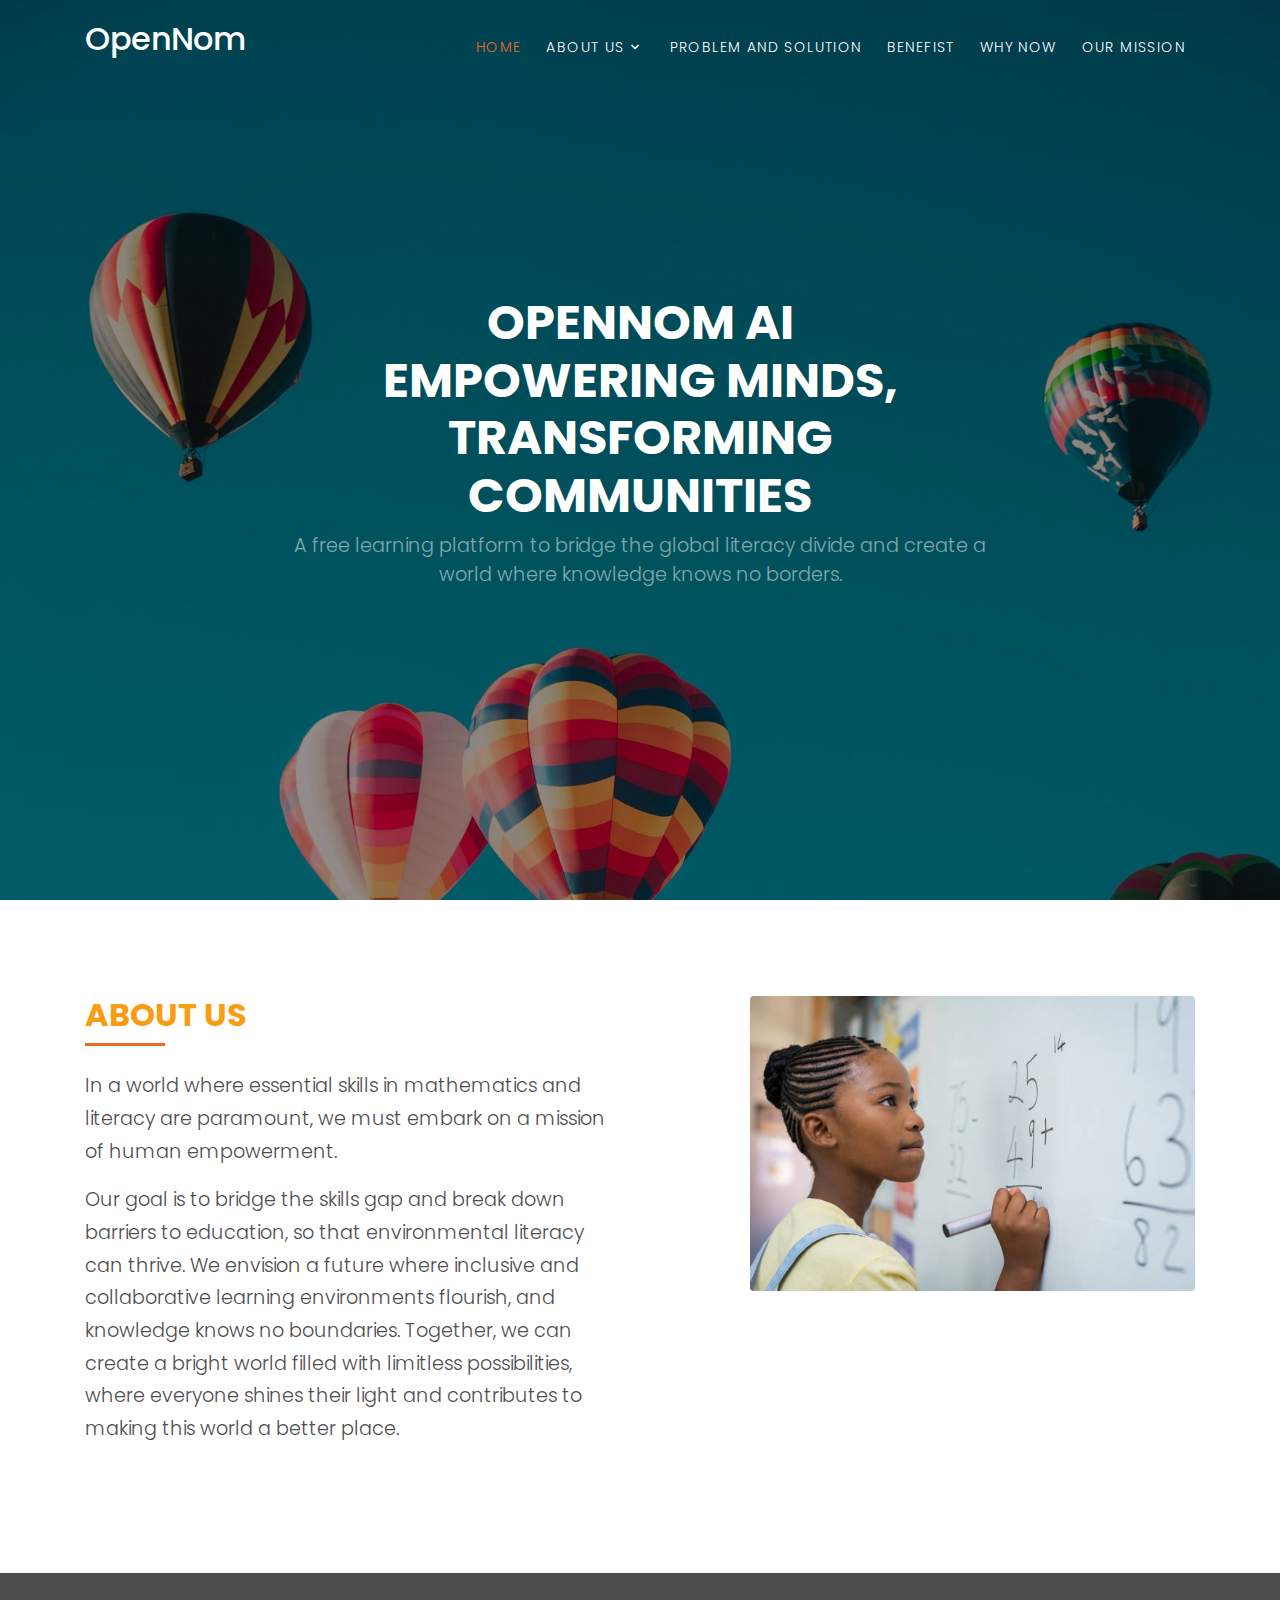
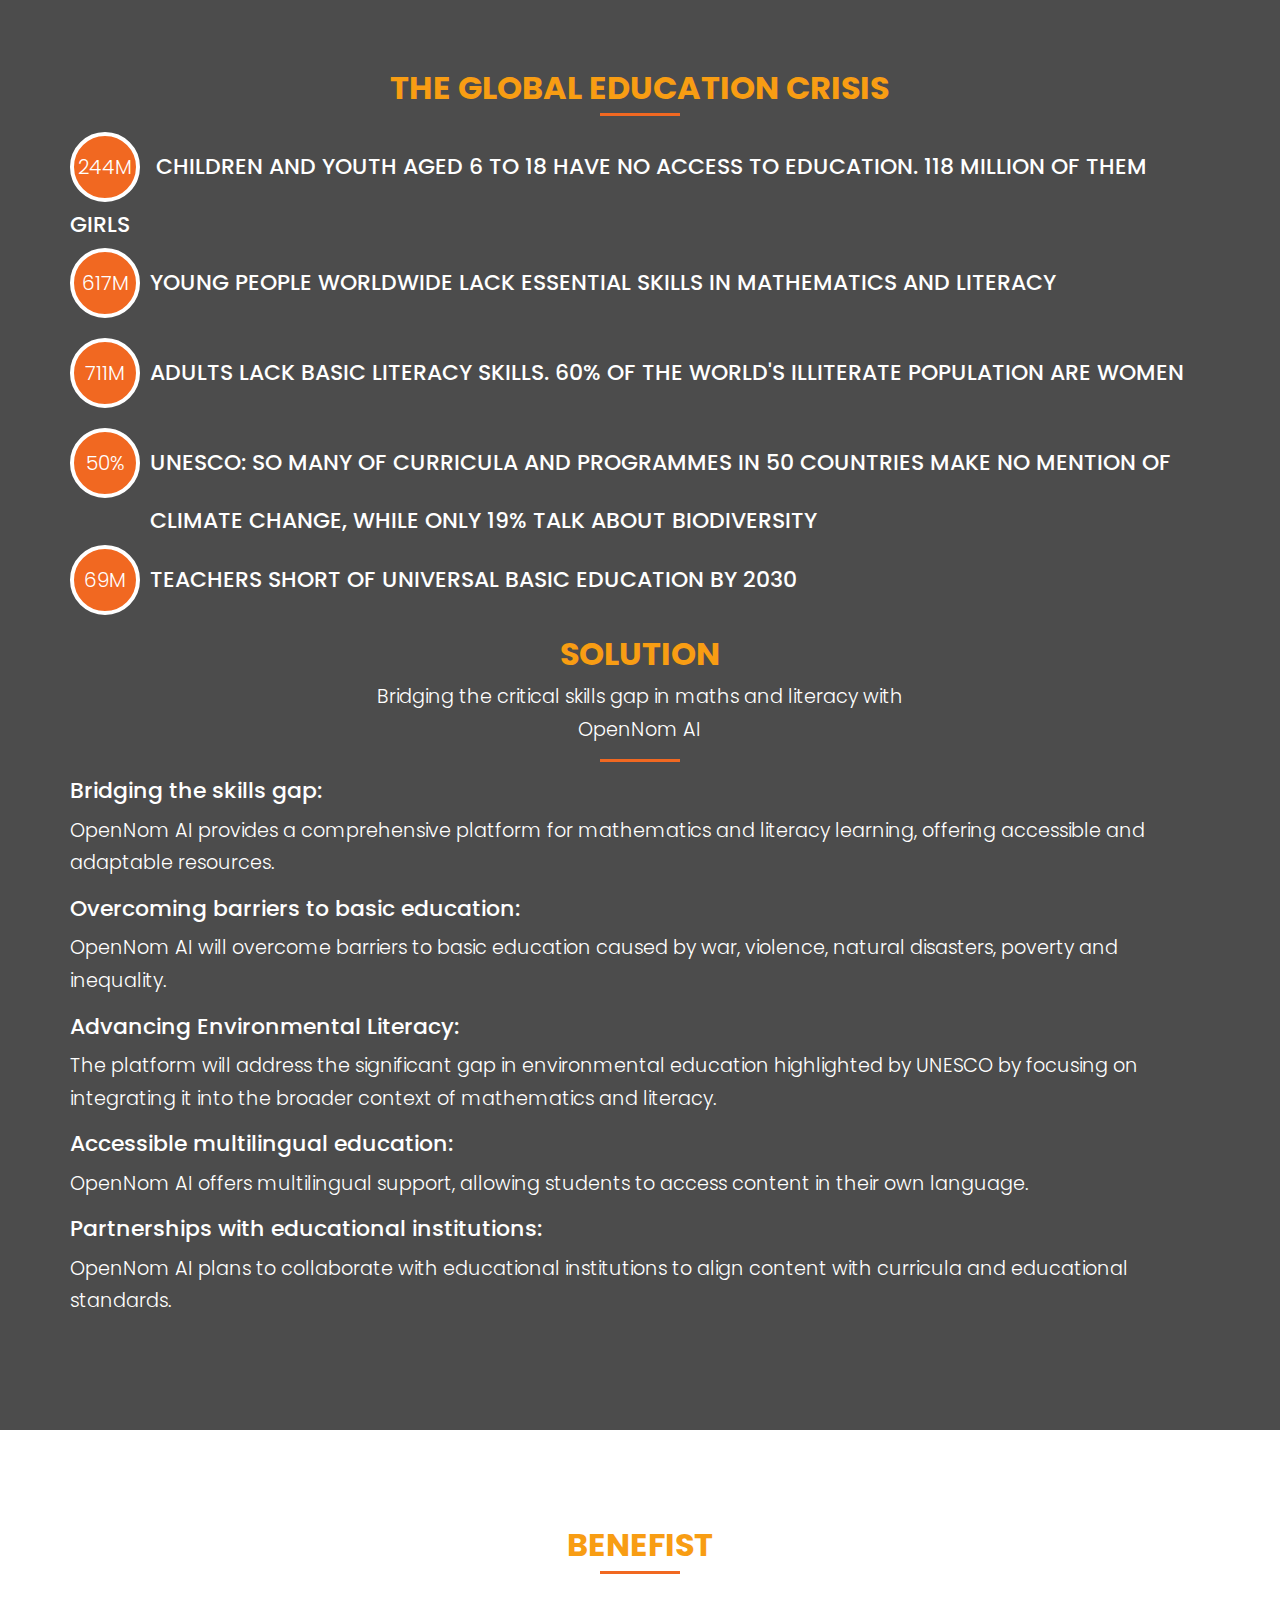
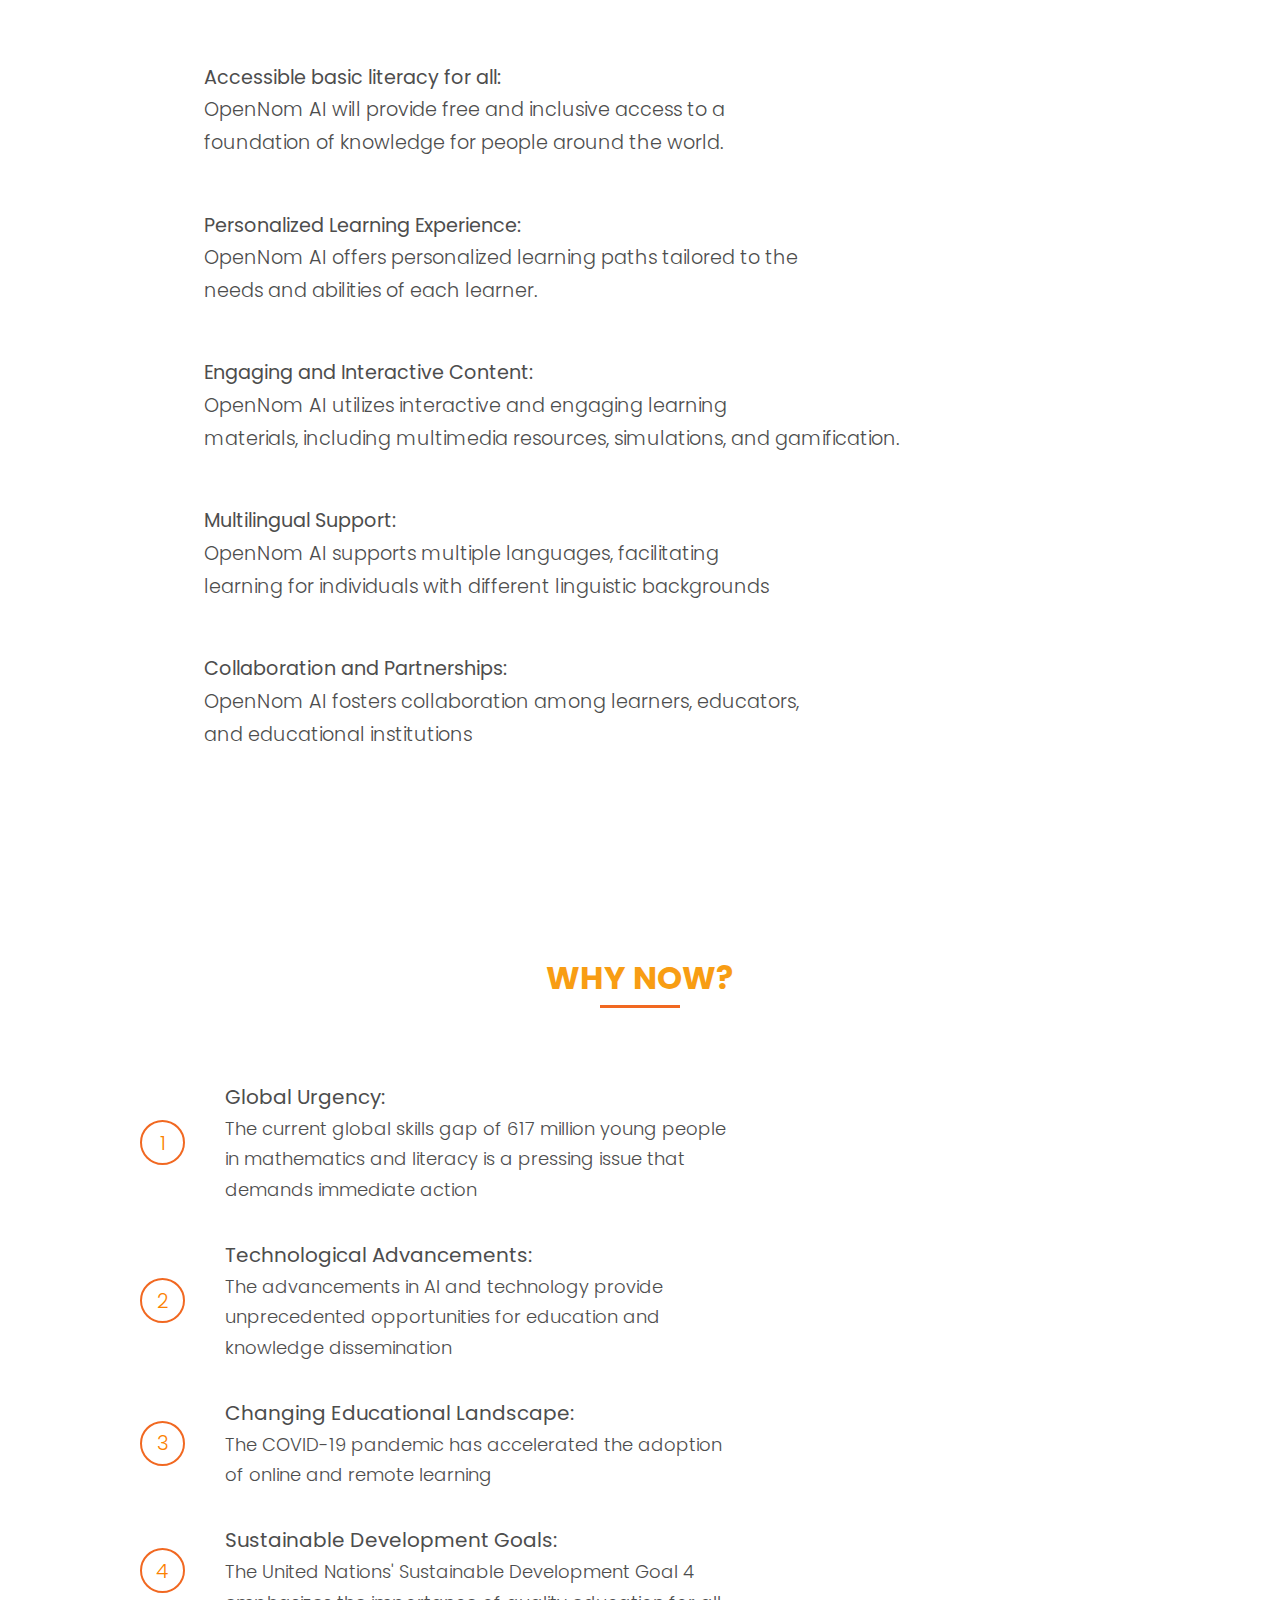
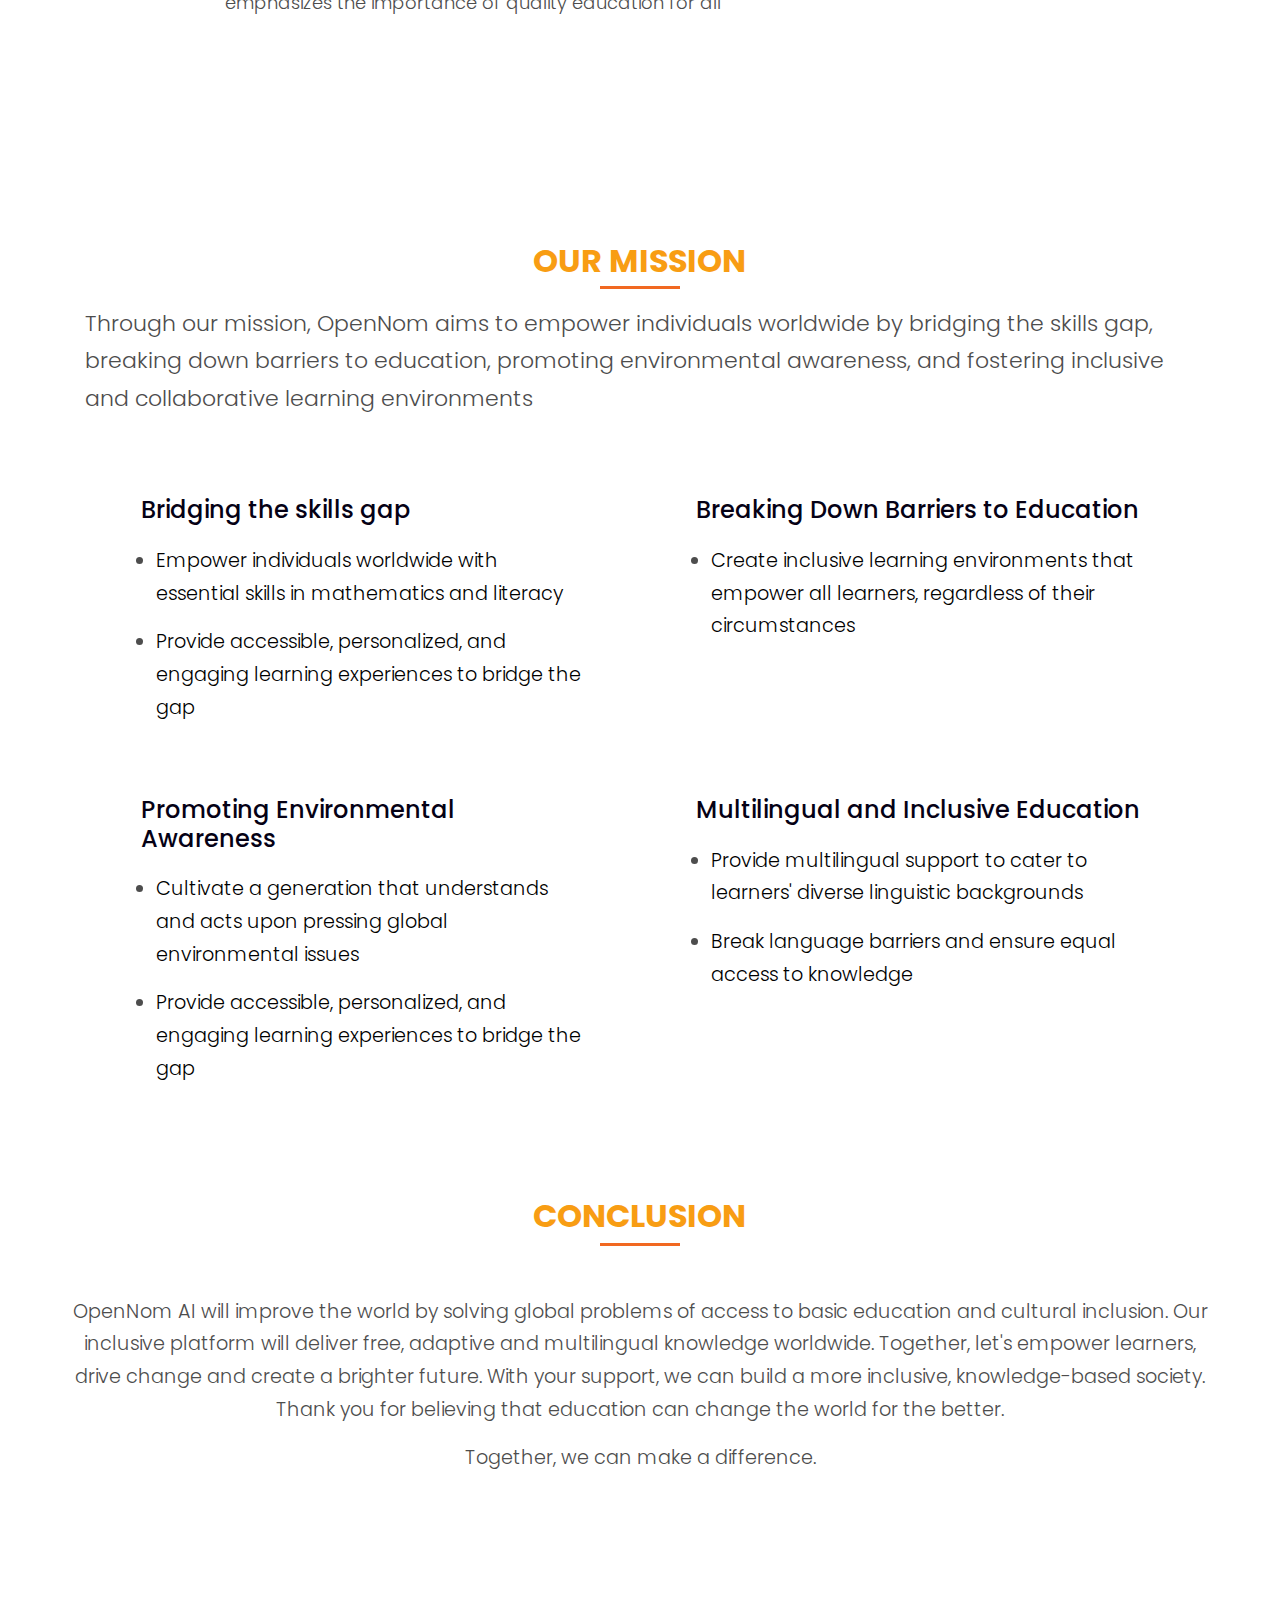
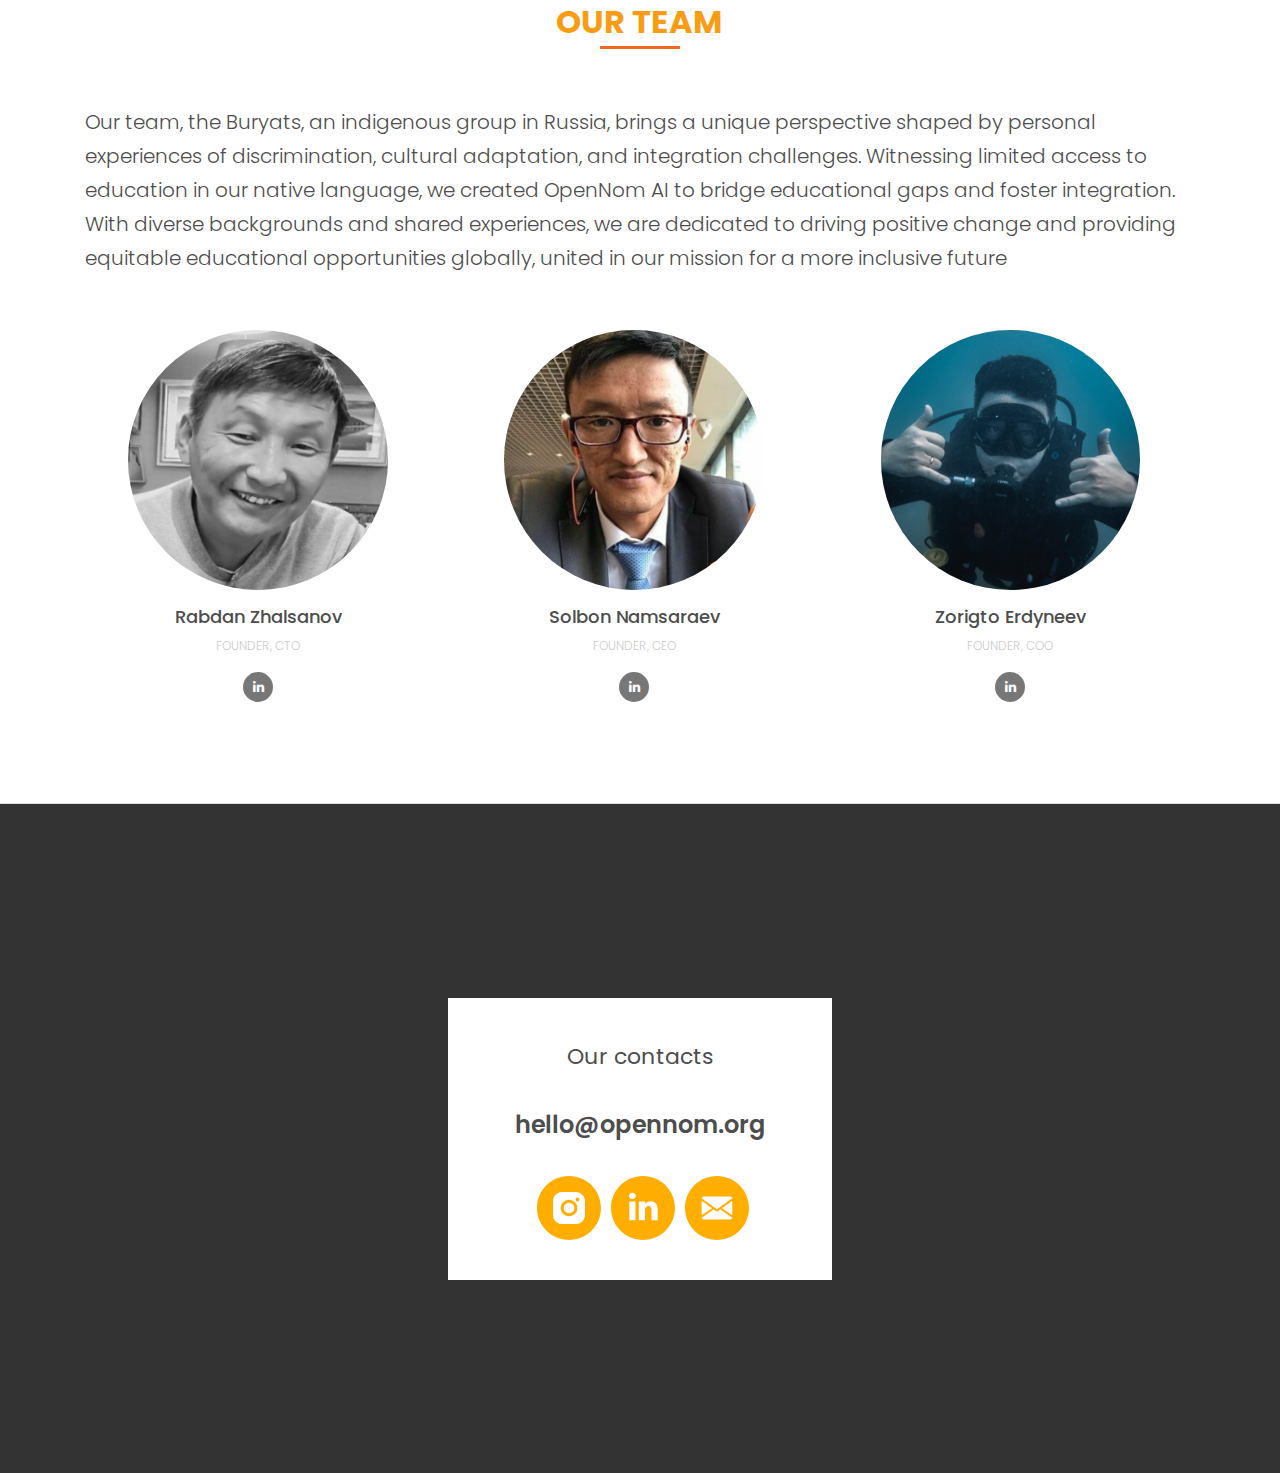
<file: index.html>
<html lang="en"><head>

    <title>OpenNom</title>
    <meta charset="utf-8">
    <meta name="viewport" content="width=device-width, initial-scale=1, shrink-to-fit=no">

    <link rel="shortcut icon" href="images/favicon.ico" type="image/x-icon">
    <link rel="stylesheet" href="https://fonts.googleapis.com/css?family=Poppins:200,300,400,700,900|Display+Playfair:200,300,400,700"> 
    <link rel="stylesheet" href="fonts/icomoon/style.css">

    <link rel="stylesheet" href="css/bootstrap.min.css">
    <link rel="stylesheet" href="css/magnific-popup.css">
    <link rel="stylesheet" href="css/jquery-ui.css">
    <link rel="stylesheet" href="css/owl.carousel.min.css">
    <link rel="stylesheet" href="css/owl.theme.default.min.css">

    <link rel="stylesheet" href="css/bootstrap-datepicker.css">

    <link rel="stylesheet" href="fonts/flaticon/font/flaticon.css">


    <link rel="stylesheet" href="css/aos.css">

    <link rel="stylesheet" href="css/style.css">
    
  </head>
  <body data-spy="scroll" data-target=".site-navbar-target" data-offset="200" data-aos-easing="slide" data-aos-duration="800" data-aos-delay="0" class="">
  
  <!-- <div class="site-wrap"> -->

    <div class="site-mobile-menu site-navbar-target">
      <div class="site-mobile-menu-header">
        <div class="site-mobile-menu-close mt-3">
          <span class="icon-close2 js-menu-toggle"></span>
        </div>
      </div>
      <div class="site-mobile-menu-body"><ul class="site-nav-wrap">
                <li><a href="#section-home" class="nav-link active">Home</a></li>
                <li class="has-children"><span class="arrow-collapse collapsed" data-toggle="collapse" data-target="#collapseItem0"></span><span class="arrow-collapse collapsed" data-toggle="collapse" data-target="#collapseItem0"></span><span class="arrow-collapse collapsed" data-toggle="collapse" data-target="#collapseItem0"></span><span class="arrow-collapse collapsed" data-toggle="collapse" data-target="#collapseItem0"></span><span class="arrow-collapse collapsed" data-toggle="collapse" data-target="#collapseItem0"></span><span class="arrow-collapse collapsed" data-toggle="collapse" data-target="#collapseItem0"></span><span class="arrow-collapse collapsed" data-toggle="collapse" data-target="#collapseItem0"></span><span class="arrow-collapse collapsed" data-toggle="collapse" data-target="#collapseItem0"></span><span class="arrow-collapse collapsed" data-toggle="collapse" data-target="#collapseItem0"></span><span class="arrow-collapse collapsed" data-toggle="collapse" data-target="#collapseItem0"></span><span class="arrow-collapse collapsed" data-toggle="collapse" data-target="#collapseItem0"></span><span class="arrow-collapse collapsed" data-toggle="collapse" data-target="#collapseItem0"></span><span class="arrow-collapse collapsed" data-toggle="collapse" data-target="#collapseItem0"></span><span class="arrow-collapse collapsed" data-toggle="collapse" data-target="#collapseItem0"></span><span class="arrow-collapse collapsed" data-toggle="collapse" data-target="#collapseItem0"></span><span class="arrow-collapse collapsed" data-toggle="collapse" data-target="#collapseItem0"></span><span class="arrow-collapse collapsed" data-toggle="collapse" data-target="#collapseItem0"></span><span class="arrow-collapse collapsed" data-toggle="collapse" data-target="#collapseItem0"></span><span class="arrow-collapse collapsed" data-toggle="collapse" data-target="#collapseItem0"></span><span class="arrow-collapse collapsed" data-toggle="collapse" data-target="#collapseItem0"></span><span class="arrow-collapse collapsed" data-toggle="collapse" data-target="#collapseItem0"></span><span class="arrow-collapse collapsed" data-toggle="collapse" data-target="#collapseItem0"></span><span class="arrow-collapse collapsed" data-toggle="collapse" data-target="#collapseItem0"></span><span class="arrow-collapse collapsed" data-toggle="collapse" data-target="#collapseItem0" aria-expanded="false"></span><span class="arrow-collapse collapsed" data-toggle="collapse" data-target="#collapseItem0" aria-expanded="false"></span>
                  <a href="#section-about" class="nav-link">About Us</a>
                  <ul class="collapse" id="collapseItem0" style="">
                    <li><a href="#section-how-it-works" class="nav-link">How It Works</a></li>
                    <li><a href="#section-our-team" class="nav-link">Our Team</a></li>
                  </ul>
                </li>
                <li><a class="nav-link" href="#section-BENEFIST">Benefits</a></li>
                <li><a href="#section-industries" class="nav-link">Industries</a></li>
                <li><a href="#section-blog" class="nav-link">Blog</a></li>
                <li><a href="#section-contact" class="nav-link">Contact</a></li>
              </ul><ul class="site-nav-wrap">
                <li><a href="#section-home" class="nav-link active">Home</a></li>
                <li class="has-children"><span class="arrow-collapse collapsed" data-toggle="collapse" data-target="#collapseItem1"></span><span class="arrow-collapse collapsed" data-toggle="collapse" data-target="#collapseItem1"></span><span class="arrow-collapse collapsed" data-toggle="collapse" data-target="#collapseItem1"></span><span class="arrow-collapse collapsed" data-toggle="collapse" data-target="#collapseItem1"></span><span class="arrow-collapse collapsed" data-toggle="collapse" data-target="#collapseItem1"></span><span class="arrow-collapse collapsed" data-toggle="collapse" data-target="#collapseItem1"></span><span class="arrow-collapse collapsed" data-toggle="collapse" data-target="#collapseItem1"></span><span class="arrow-collapse collapsed" data-toggle="collapse" data-target="#collapseItem1"></span><span class="arrow-collapse collapsed" data-toggle="collapse" data-target="#collapseItem1"></span><span class="arrow-collapse collapsed" data-toggle="collapse" data-target="#collapseItem1"></span><span class="arrow-collapse collapsed" data-toggle="collapse" data-target="#collapseItem1"></span><span class="arrow-collapse collapsed" data-toggle="collapse" data-target="#collapseItem1"></span><span class="arrow-collapse collapsed" data-toggle="collapse" data-target="#collapseItem1"></span><span class="arrow-collapse collapsed" data-toggle="collapse" data-target="#collapseItem1"></span><span class="arrow-collapse collapsed" data-toggle="collapse" data-target="#collapseItem1"></span><span class="arrow-collapse collapsed" data-toggle="collapse" data-target="#collapseItem1"></span><span class="arrow-collapse collapsed" data-toggle="collapse" data-target="#collapseItem1"></span><span class="arrow-collapse collapsed" data-toggle="collapse" data-target="#collapseItem1"></span><span class="arrow-collapse collapsed" data-toggle="collapse" data-target="#collapseItem1"></span>
                  <a href="#section-about" class="nav-link">About Us</a>
                  <ul class="collapse" id="collapseItem1">
                    <li><a href="#section-how-it-works" class="nav-link">How It Works</a></li>
                    <li><a href="#section-our-team" class="nav-link">Our Team</a></li>
                  </ul>
                </li>
                <li><a href="#section-services" class="nav-link">Services</a></li>
                <li><a href="#section-industries" class="nav-link">Industries</a></li>
                <li><a href="#section-blog" class="nav-link">Blog</a></li>
                <li><a href="#section-contact" class="nav-link">Contact</a></li>
              </ul><ul class="site-nav-wrap">
                <li><a href="#section-home" class="nav-link active">Home</a></li>
                <li class="has-children"><span class="arrow-collapse collapsed" data-toggle="collapse" data-target="#collapseItem2"></span><span class="arrow-collapse collapsed" data-toggle="collapse" data-target="#collapseItem2"></span><span class="arrow-collapse collapsed" data-toggle="collapse" data-target="#collapseItem2"></span><span class="arrow-collapse collapsed" data-toggle="collapse" data-target="#collapseItem2"></span><span class="arrow-collapse collapsed" data-toggle="collapse" data-target="#collapseItem2"></span><span class="arrow-collapse collapsed" data-toggle="collapse" data-target="#collapseItem2"></span><span class="arrow-collapse collapsed" data-toggle="collapse" data-target="#collapseItem2"></span><span class="arrow-collapse collapsed" data-toggle="collapse" data-target="#collapseItem2"></span><span class="arrow-collapse collapsed" data-toggle="collapse" data-target="#collapseItem2"></span><span class="arrow-collapse collapsed" data-toggle="collapse" data-target="#collapseItem2"></span><span class="arrow-collapse collapsed" data-toggle="collapse" data-target="#collapseItem2"></span><span class="arrow-collapse collapsed" data-toggle="collapse" data-target="#collapseItem2"></span><span class="arrow-collapse collapsed" data-toggle="collapse" data-target="#collapseItem2"></span><span class="arrow-collapse collapsed" data-toggle="collapse" data-target="#collapseItem2"></span><span class="arrow-collapse collapsed" data-toggle="collapse" data-target="#collapseItem2"></span><span class="arrow-collapse collapsed" data-toggle="collapse" data-target="#collapseItem2"></span><span class="arrow-collapse collapsed" data-toggle="collapse" data-target="#collapseItem2"></span><span class="arrow-collapse collapsed" data-toggle="collapse" data-target="#collapseItem2"></span>
                  <a href="#section-about" class="nav-link">About Us</a>
                  <ul class="collapse" id="collapseItem2">
                    <li><a href="#section-how-it-works" class="nav-link">How It Works</a></li>
                    <li><a href="#section-our-team" class="nav-link">Our Team</a></li>
                  </ul>
                </li>
                <li><a href="#section-services" class="nav-link">Services</a></li>
                <li><a href="#section-industries" class="nav-link">Industries</a></li>
                <li><a href="#section-blog" class="nav-link">Blog</a></li>
                <li><a href="#section-contact" class="nav-link">Contact</a></li>
              </ul><ul class="site-nav-wrap">
                <li><a href="#section-home" class="nav-link active">Home</a></li>
                <li class="has-children"><span class="arrow-collapse collapsed" data-toggle="collapse" data-target="#collapseItem3"></span><span class="arrow-collapse collapsed" data-toggle="collapse" data-target="#collapseItem3"></span><span class="arrow-collapse collapsed" data-toggle="collapse" data-target="#collapseItem3"></span><span class="arrow-collapse collapsed" data-toggle="collapse" data-target="#collapseItem3"></span><span class="arrow-collapse collapsed" data-toggle="collapse" data-target="#collapseItem3"></span><span class="arrow-collapse collapsed" data-toggle="collapse" data-target="#collapseItem3"></span><span class="arrow-collapse collapsed" data-toggle="collapse" data-target="#collapseItem3"></span><span class="arrow-collapse collapsed" data-toggle="collapse" data-target="#collapseItem3"></span><span class="arrow-collapse collapsed" data-toggle="collapse" data-target="#collapseItem3"></span><span class="arrow-collapse collapsed" data-toggle="collapse" data-target="#collapseItem3"></span><span class="arrow-collapse collapsed" data-toggle="collapse" data-target="#collapseItem3"></span><span class="arrow-collapse collapsed" data-toggle="collapse" data-target="#collapseItem3"></span><span class="arrow-collapse collapsed" data-toggle="collapse" data-target="#collapseItem3"></span><span class="arrow-collapse collapsed" data-toggle="collapse" data-target="#collapseItem3"></span><span class="arrow-collapse collapsed" data-toggle="collapse" data-target="#collapseItem3"></span><span class="arrow-collapse collapsed" data-toggle="collapse" data-target="#collapseItem3"></span><span class="arrow-collapse collapsed" data-toggle="collapse" data-target="#collapseItem3"></span>
                  <a href="#section-about" class="nav-link">About Us</a>
                  <ul class="collapse" id="collapseItem3">
                    <li><a href="#section-how-it-works" class="nav-link">How It Works</a></li>
                    <li><a href="#section-our-team" class="nav-link">Our Team</a></li>
                  </ul>
                </li>
                <li><a href="#section-services" class="nav-link">Services</a></li>
                <li><a href="#section-industries" class="nav-link">Industries</a></li>
                <li><a href="#section-blog" class="nav-link">Blog</a></li>
                <li><a href="#section-contact" class="nav-link">Contact</a></li>
              </ul><ul class="site-nav-wrap">
                <li><a href="#section-home" class="nav-link active">Home</a></li>
                <li class="has-children"><span class="arrow-collapse collapsed" data-toggle="collapse" data-target="#collapseItem4"></span><span class="arrow-collapse collapsed" data-toggle="collapse" data-target="#collapseItem4"></span><span class="arrow-collapse collapsed" data-toggle="collapse" data-target="#collapseItem4"></span><span class="arrow-collapse collapsed" data-toggle="collapse" data-target="#collapseItem4"></span><span class="arrow-collapse collapsed" data-toggle="collapse" data-target="#collapseItem4"></span><span class="arrow-collapse collapsed" data-toggle="collapse" data-target="#collapseItem4"></span><span class="arrow-collapse collapsed" data-toggle="collapse" data-target="#collapseItem4"></span><span class="arrow-collapse collapsed" data-toggle="collapse" data-target="#collapseItem4"></span><span class="arrow-collapse collapsed" data-toggle="collapse" data-target="#collapseItem4"></span><span class="arrow-collapse collapsed" data-toggle="collapse" data-target="#collapseItem4"></span><span class="arrow-collapse collapsed" data-toggle="collapse" data-target="#collapseItem4"></span><span class="arrow-collapse collapsed" data-toggle="collapse" data-target="#collapseItem4"></span><span class="arrow-collapse collapsed" data-toggle="collapse" data-target="#collapseItem4"></span><span class="arrow-collapse collapsed" data-toggle="collapse" data-target="#collapseItem4"></span><span class="arrow-collapse collapsed" data-toggle="collapse" data-target="#collapseItem4"></span><span class="arrow-collapse collapsed" data-toggle="collapse" data-target="#collapseItem4"></span>
                  <a href="#section-about" class="nav-link">About Us</a>
                  <ul class="collapse" id="collapseItem4">
                    <li><a class="nav-link" href="#section-Poblem_Solution">Problems and Solutions</a></li>
                    <li><a href="#section-our-team" class="nav-link">Our Team</a></li>
                  </ul>
                </li>
                <li><a class="nav-link" href="#section-BENEFITS">BENEFITS</a></li>
                <li><a class="nav-link" href="#section-WHY_NOW">WHY NOW</a></li>
                <li><a class="nav-link" href="#section-OUR_MISSION">OUR MISSION</a></li>
                <li><a href="#section-contact" class="nav-link">Contact</a></li>
              </ul><ul class="site-nav-wrap">
                <li><a href="#section-home" class="nav-link active">Home</a></li>
                <li class="has-children"><span class="arrow-collapse collapsed" data-toggle="collapse" data-target="#collapseItem5"></span><span class="arrow-collapse collapsed" data-toggle="collapse" data-target="#collapseItem5"></span><span class="arrow-collapse collapsed" data-toggle="collapse" data-target="#collapseItem5"></span><span class="arrow-collapse collapsed" data-toggle="collapse" data-target="#collapseItem5"></span><span class="arrow-collapse collapsed" data-toggle="collapse" data-target="#collapseItem5"></span><span class="arrow-collapse collapsed" data-toggle="collapse" data-target="#collapseItem5"></span><span class="arrow-collapse collapsed" data-toggle="collapse" data-target="#collapseItem5"></span><span class="arrow-collapse collapsed" data-toggle="collapse" data-target="#collapseItem5"></span><span class="arrow-collapse collapsed" data-toggle="collapse" data-target="#collapseItem5"></span><span class="arrow-collapse collapsed" data-toggle="collapse" data-target="#collapseItem5"></span><span class="arrow-collapse collapsed" data-toggle="collapse" data-target="#collapseItem5"></span><span class="arrow-collapse collapsed" data-toggle="collapse" data-target="#collapseItem5"></span><span class="arrow-collapse collapsed" data-toggle="collapse" data-target="#collapseItem5"></span><span class="arrow-collapse collapsed" data-toggle="collapse" data-target="#collapseItem5"></span><span class="arrow-collapse collapsed" data-toggle="collapse" data-target="#collapseItem5"></span>
                  <a href="#section-about" class="nav-link">About Us</a>
                  <ul class="collapse" id="collapseItem5">
                    <li><a class="nav-link" href="#section-Poblem_Solution">Problems and Solutions</a></li>
                    <li><a href="#section-our-team" class="nav-link">Our Team</a></li>
                  </ul>
                </li>
                <li><a class="nav-link" href="#section-BENEFITS">BENEFITS</a></li>
                <li><a class="nav-link" href="#section-WHY_NOW">WHY NOW</a></li>
                <li><a class="nav-link" href="#section-OUR_MISSION">OUR MISSION</a></li>
                <li><a href="#section-contact" class="nav-link">Contact</a></li>
              </ul><ul class="site-nav-wrap">
                <li><a href="#section-home" class="nav-link active">Home</a></li>
                <li class="has-children"><span class="arrow-collapse collapsed" data-toggle="collapse" data-target="#collapseItem6"></span><span class="arrow-collapse collapsed" data-toggle="collapse" data-target="#collapseItem6"></span><span class="arrow-collapse collapsed" data-toggle="collapse" data-target="#collapseItem6"></span><span class="arrow-collapse collapsed" data-toggle="collapse" data-target="#collapseItem6"></span><span class="arrow-collapse collapsed" data-toggle="collapse" data-target="#collapseItem6"></span><span class="arrow-collapse collapsed" data-toggle="collapse" data-target="#collapseItem6"></span><span class="arrow-collapse collapsed" data-toggle="collapse" data-target="#collapseItem6"></span><span class="arrow-collapse collapsed" data-toggle="collapse" data-target="#collapseItem6"></span><span class="arrow-collapse collapsed" data-toggle="collapse" data-target="#collapseItem6"></span><span class="arrow-collapse collapsed" data-toggle="collapse" data-target="#collapseItem6"></span><span class="arrow-collapse collapsed" data-toggle="collapse" data-target="#collapseItem6"></span><span class="arrow-collapse collapsed" data-toggle="collapse" data-target="#collapseItem6"></span><span class="arrow-collapse collapsed" data-toggle="collapse" data-target="#collapseItem6"></span><span class="arrow-collapse collapsed" data-toggle="collapse" data-target="#collapseItem6"></span>
                  <a href="#section-about" class="nav-link">About Us</a>
                  <ul class="collapse" id="collapseItem6">
                    <li><a class="nav-link" href="#section-Poblem_Solution">Problems and Solutions</a></li>
                    <li><a href="#section-our-team" class="nav-link">Our Team</a></li>
                  </ul>
                </li>
                <li><a class="nav-link" href="#section-BENEFITS">BENEFITS</a></li>
                <li><a class="nav-link" href="#section-WHY_NOW">WHY NOW</a></li>
                <li><a class="nav-link" href="#section-OUR_MISSION">OUR MISSION</a></li>
                <li><a href="#section-contact" class="nav-link">Contact</a></li>
              </ul><ul class="site-nav-wrap" style="padding-left: 20%;">
                <li><a href="#section-home" class="nav-link active">Home</a></li>
                <li class="has-children"><span class="arrow-collapse collapsed" data-toggle="collapse" data-target="#collapseItem7"></span><span class="arrow-collapse collapsed" data-toggle="collapse" data-target="#collapseItem7"></span><span class="arrow-collapse collapsed" data-toggle="collapse" data-target="#collapseItem7"></span><span class="arrow-collapse collapsed" data-toggle="collapse" data-target="#collapseItem7"></span><span class="arrow-collapse collapsed" data-toggle="collapse" data-target="#collapseItem7"></span><span class="arrow-collapse collapsed" data-toggle="collapse" data-target="#collapseItem7"></span><span class="arrow-collapse collapsed" data-toggle="collapse" data-target="#collapseItem7"></span><span class="arrow-collapse collapsed" data-toggle="collapse" data-target="#collapseItem7"></span><span class="arrow-collapse collapsed" data-toggle="collapse" data-target="#collapseItem7"></span><span class="arrow-collapse collapsed" data-toggle="collapse" data-target="#collapseItem7"></span><span class="arrow-collapse collapsed" data-toggle="collapse" data-target="#collapseItem7"></span><span class="arrow-collapse collapsed" data-toggle="collapse" data-target="#collapseItem7"></span><span class="arrow-collapse collapsed" data-toggle="collapse" data-target="#collapseItem7"></span>
                  <a href="#section-about" class="nav-link">About Us</a>
                  <ul class="collapse" id="collapseItem7">
                    <li><a class="nav-link" href="#section-Poblem_Solution">Contact Us</a></li>
                    <li><a href="#section-our-team" class="nav-link">Our Team</a></li>
                  </ul>
                </li>
                <li><a class="nav-link" href="#section-Problem_and_Solution">Problem and Solution</a></li>
                <li><a class="nav-link" href="#section-BENEFIST">BENEFIST</a></li>
                <li><a class="nav-link" href="#section-why_now">WHY NOW</a></li>
                <li><a class="nav-link" href="#section-our_mission">OUR MISSION</a></li>
              </ul><ul class="site-nav-wrap" style="padding-left: 20%;">
                <li><a href="#section-home" class="nav-link active">Home</a></li>
                <li class="has-children"><span class="arrow-collapse collapsed" data-toggle="collapse" data-target="#collapseItem8"></span><span class="arrow-collapse collapsed" data-toggle="collapse" data-target="#collapseItem8"></span><span class="arrow-collapse collapsed" data-toggle="collapse" data-target="#collapseItem8"></span><span class="arrow-collapse collapsed" data-toggle="collapse" data-target="#collapseItem8"></span><span class="arrow-collapse collapsed" data-toggle="collapse" data-target="#collapseItem8"></span><span class="arrow-collapse collapsed" data-toggle="collapse" data-target="#collapseItem8"></span><span class="arrow-collapse collapsed" data-toggle="collapse" data-target="#collapseItem8"></span><span class="arrow-collapse collapsed" data-toggle="collapse" data-target="#collapseItem8"></span><span class="arrow-collapse collapsed" data-toggle="collapse" data-target="#collapseItem8"></span><span class="arrow-collapse collapsed" data-toggle="collapse" data-target="#collapseItem8"></span><span class="arrow-collapse collapsed" data-toggle="collapse" data-target="#collapseItem8"></span><span class="arrow-collapse collapsed" data-toggle="collapse" data-target="#collapseItem8"></span>
                  <a href="#section-about" class="nav-link">About Us</a>
                  <ul class="collapse" id="collapseItem8">
                    <li><a class="nav-link" href="#section-Poblem_Solution">Contact Us</a></li>
                    <li><a href="#section-our-team" class="nav-link">Our Team</a></li>
                  </ul>
                </li>
                <li><a class="nav-link" href="#section-Problem_and_Solution">Problem and Solution</a></li>
                <li><a class="nav-link" href="#section-BENEFIST">BENEFIST</a></li>
                <li><a class="nav-link" href="#section-why_now">WHY NOW</a></li>
                <li><a class="nav-link" href="#section-our_mission">OUR MISSION</a></li>
              </ul><ul class="site-nav-wrap" style="padding-left: 20%;">
                <li><a href="#section-home" class="nav-link active">Home</a></li>
                <li class="has-children"><span class="arrow-collapse collapsed" data-toggle="collapse" data-target="#collapseItem9"></span><span class="arrow-collapse collapsed" data-toggle="collapse" data-target="#collapseItem9"></span><span class="arrow-collapse collapsed" data-toggle="collapse" data-target="#collapseItem9"></span><span class="arrow-collapse collapsed" data-toggle="collapse" data-target="#collapseItem9"></span><span class="arrow-collapse collapsed" data-toggle="collapse" data-target="#collapseItem9"></span><span class="arrow-collapse collapsed" data-toggle="collapse" data-target="#collapseItem9"></span><span class="arrow-collapse collapsed" data-toggle="collapse" data-target="#collapseItem9"></span><span class="arrow-collapse collapsed" data-toggle="collapse" data-target="#collapseItem9"></span><span class="arrow-collapse collapsed" data-toggle="collapse" data-target="#collapseItem9"></span><span class="arrow-collapse collapsed" data-toggle="collapse" data-target="#collapseItem9"></span><span class="arrow-collapse collapsed" data-toggle="collapse" data-target="#collapseItem9"></span>
                  <a href="#section-about" class="nav-link">About Us</a>
                  <ul class="collapse" id="collapseItem9">
                    <li><a class="nav-link" href="#section-Poblem_Solution">Contact Us</a></li>
                    <li><a href="#section-our-team" class="nav-link">Our Team</a></li>
                  </ul>
                </li>
                <li><a class="nav-link" href="#section-Problem_and_Solution">Problem and Solution</a></li>
                <li><a class="nav-link" href="#section-BENEFIST">BENEFIST</a></li>
                <li><a class="nav-link" href="#section-why_now">WHY NOW</a></li>
                <li><a class="nav-link" href="#section-our_mission">OUR MISSION</a></li>
              </ul><ul class="site-nav-wrap" style="padding-left: 20%;">
                <li><a href="#section-home" class="nav-link active">Home</a></li>
                <li class="has-children"><span class="arrow-collapse collapsed" data-toggle="collapse" data-target="#collapseItem10"></span><span class="arrow-collapse collapsed" data-toggle="collapse" data-target="#collapseItem10"></span><span class="arrow-collapse collapsed" data-toggle="collapse" data-target="#collapseItem10"></span><span class="arrow-collapse collapsed" data-toggle="collapse" data-target="#collapseItem10"></span><span class="arrow-collapse collapsed" data-toggle="collapse" data-target="#collapseItem10"></span><span class="arrow-collapse collapsed" data-toggle="collapse" data-target="#collapseItem10"></span><span class="arrow-collapse collapsed" data-toggle="collapse" data-target="#collapseItem10"></span><span class="arrow-collapse collapsed" data-toggle="collapse" data-target="#collapseItem10"></span><span class="arrow-collapse collapsed" data-toggle="collapse" data-target="#collapseItem10"></span><span class="arrow-collapse collapsed" data-toggle="collapse" data-target="#collapseItem10"></span>
                  <a href="#section-about" class="nav-link">About Us</a>
                  <ul class="collapse" id="collapseItem10">
                    <li><a class="nav-link" href="#section-Poblem_Solution">Contact Us</a></li>
                    <li><a href="#section-our-team" class="nav-link">Our Team</a></li>
                  </ul>
                </li>
                <li><a class="nav-link" href="#section-Problem_Solution">Problem and Solution</a></li>
                <li><a class="nav-link" href="#section-BENEFIST">BENEFIST</a></li>
                <li><a class="nav-link" href="#section-WHY_NOW">WHY NOW</a></li>
                <li><a class="nav-link" href="#section-OUR_MISSION">OUR MISSION</a></li>
              </ul><ul class="site-nav-wrap" style="padding-left: 20%;">
                <li><a href="#section-home" class="nav-link active">Home</a></li>
                <li class="has-children"><span class="arrow-collapse collapsed" data-toggle="collapse" data-target="#collapseItem11"></span><span class="arrow-collapse collapsed" data-toggle="collapse" data-target="#collapseItem11"></span><span class="arrow-collapse collapsed" data-toggle="collapse" data-target="#collapseItem11"></span><span class="arrow-collapse collapsed" data-toggle="collapse" data-target="#collapseItem11"></span><span class="arrow-collapse collapsed" data-toggle="collapse" data-target="#collapseItem11"></span><span class="arrow-collapse collapsed" data-toggle="collapse" data-target="#collapseItem11"></span><span class="arrow-collapse collapsed" data-toggle="collapse" data-target="#collapseItem11"></span><span class="arrow-collapse collapsed" data-toggle="collapse" data-target="#collapseItem11"></span><span class="arrow-collapse collapsed" data-toggle="collapse" data-target="#collapseItem11"></span>
                  <a href="#section-about" class="nav-link">About Us</a>
                  <ul class="collapse" id="collapseItem11">
                    <li><a class="nav-link" href="#section-Poblem_Solution">Contact Us</a></li>
                    <li><a href="#section-our-team" class="nav-link">Our Team</a></li>
                  </ul>
                </li>
                <li><a class="nav-link" href="#section-Problem_Solution">Problem and Solution</a></li>
                <li><a class="nav-link" href="#section-BENEFIST">BENEFIST</a></li>
                <li><a class="nav-link" href="#section-WHY_NOW">WHY NOW</a></li>
                <li><a class="nav-link" href="#section-OUR_MISSION">OUR MISSION</a></li>
              </ul><ul class="site-nav-wrap" style="padding-left: 20%;">
                <li><a href="#section-home" class="nav-link active">Home</a></li>
                <li class="has-children"><span class="arrow-collapse collapsed" data-toggle="collapse" data-target="#collapseItem12"></span><span class="arrow-collapse collapsed" data-toggle="collapse" data-target="#collapseItem12"></span><span class="arrow-collapse collapsed" data-toggle="collapse" data-target="#collapseItem12"></span><span class="arrow-collapse collapsed" data-toggle="collapse" data-target="#collapseItem12"></span><span class="arrow-collapse collapsed" data-toggle="collapse" data-target="#collapseItem12"></span><span class="arrow-collapse collapsed" data-toggle="collapse" data-target="#collapseItem12"></span><span class="arrow-collapse collapsed" data-toggle="collapse" data-target="#collapseItem12"></span><span class="arrow-collapse collapsed" data-toggle="collapse" data-target="#collapseItem12"></span>
                  <a href="#section-about" class="nav-link">About Us</a>
                  <ul class="collapse" id="collapseItem12">
                    <li><a class="nav-link" href="#section-Poblem_Solution">Contact Us</a></li>
                    <li><a href="#section-our-team" class="nav-link">Our Team</a></li>
                  </ul>
                </li>
                <li><a class="nav-link" href="#section-Problem_Solution">Problem and Solution</a></li>
                <li><a class="nav-link" href="#section-BENEFIST">BENEFIST</a></li>
                <li><a class="nav-link" href="#section-WHY_NOW">WHY NOW</a></li>
                <li><a class="nav-link" href="#section-OUR_MISSION">OUR MISSION</a></li>
              </ul><ul class="site-nav-wrap" style="padding-left: 20%;">
                <li><a href="#section-home" class="nav-link active">Home</a></li>
                <li class="has-children"><span class="arrow-collapse collapsed" data-toggle="collapse" data-target="#collapseItem13"></span><span class="arrow-collapse collapsed" data-toggle="collapse" data-target="#collapseItem13"></span><span class="arrow-collapse collapsed" data-toggle="collapse" data-target="#collapseItem13"></span><span class="arrow-collapse collapsed" data-toggle="collapse" data-target="#collapseItem13"></span><span class="arrow-collapse collapsed" data-toggle="collapse" data-target="#collapseItem13"></span><span class="arrow-collapse collapsed" data-toggle="collapse" data-target="#collapseItem13"></span><span class="arrow-collapse collapsed" data-toggle="collapse" data-target="#collapseItem13"></span>
                  <a href="#section-about" class="nav-link">About Us</a>
                  <ul class="collapse" id="collapseItem13">
                    <li><a class="nav-link" href="#section-Poblem_Solution">Contact Us</a></li>
                    <li><a href="#section-our-team" class="nav-link">Our Team</a></li>
                  </ul>
                </li>
                <li><a class="nav-link" href="#section-Problem_Solution">Problem and Solution</a></li>
                <li><a class="nav-link" href="#section-BENEFIST">BENEFIST</a></li>
                <li><a class="nav-link" href="#section-WHY_NOW">WHY NOW</a></li>
                <li><a class="nav-link" href="#section-OUR_MISSION">OUR MISSION</a></li>
              </ul><ul class="site-nav-wrap" style="padding-left: 20%;">
                <li><a href="#section-home" class="nav-link active">Home</a></li>
                <li class="has-children"><span class="arrow-collapse collapsed" data-toggle="collapse" data-target="#collapseItem14"></span><span class="arrow-collapse collapsed" data-toggle="collapse" data-target="#collapseItem14"></span><span class="arrow-collapse collapsed" data-toggle="collapse" data-target="#collapseItem14"></span><span class="arrow-collapse collapsed" data-toggle="collapse" data-target="#collapseItem14"></span><span class="arrow-collapse collapsed" data-toggle="collapse" data-target="#collapseItem14"></span><span class="arrow-collapse collapsed" data-toggle="collapse" data-target="#collapseItem14"></span>
                  <a href="#section-about" class="nav-link">About Us</a>
                  <ul class="collapse" id="collapseItem14">
                    <li><a class="nav-link" href="#section-Poblem_Solution">Contact Us</a></li>
                    <li><a href="#section-our-team" class="nav-link">Our Team</a></li>
                  </ul>
                </li>
                <li><a class="nav-link" href="#section-Problem_Solution">Problem and Solution</a></li>
                <li><a class="nav-link" href="#section-BENEFIST">BENEFIST</a></li>
                <li><a class="nav-link" href="#section-WHY_NOW">WHY NOW</a></li>
                <li><a class="nav-link" href="#section-OUR_MISSION">OUR MISSION</a></li>
              </ul><ul class="site-nav-wrap" style="padding-left: 20%;">
                <li><a href="#section-home" class="nav-link active">Home</a></li>
                <li class="has-children"><span class="arrow-collapse collapsed" data-toggle="collapse" data-target="#collapseItem15"></span><span class="arrow-collapse collapsed" data-toggle="collapse" data-target="#collapseItem15"></span><span class="arrow-collapse collapsed" data-toggle="collapse" data-target="#collapseItem15"></span><span class="arrow-collapse collapsed" data-toggle="collapse" data-target="#collapseItem15"></span><span class="arrow-collapse collapsed" data-toggle="collapse" data-target="#collapseItem15"></span>
                  <a href="#section-about" class="nav-link">About Us</a>
                  <ul class="collapse" id="collapseItem15">
                    <li><a class="nav-link" href="#section-Poblem_Solution">Contact Us</a></li>
                    <li><a href="#section-our-team" class="nav-link">Our Team</a></li>
                  </ul>
                </li>
                <li><a class="nav-link" href="#section-Problem_Solution">Problem and Solution</a></li>
                <li><a class="nav-link" href="#section-BENEFIST">BENEFIST</a></li>
                <li><a class="nav-link" href="#section-WHY_NOW">WHY NOW</a></li>
                <li><a class="nav-link" href="#section-OUR_MISSION">OUR MISSION</a></li>
              </ul><ul class="site-nav-wrap" style="padding-left: 20%;">
                <li><a href="#section-home" class="nav-link active">Home</a></li>
                <li class="has-children"><span class="arrow-collapse collapsed" data-toggle="collapse" data-target="#collapseItem16"></span><span class="arrow-collapse collapsed" data-toggle="collapse" data-target="#collapseItem16"></span><span class="arrow-collapse collapsed" data-toggle="collapse" data-target="#collapseItem16"></span><span class="arrow-collapse collapsed" data-toggle="collapse" data-target="#collapseItem16"></span>
                  <a href="#section-about" class="nav-link">About Us</a>
                  <ul class="collapse" id="collapseItem16">
                    <li><a class="nav-link" href="#section-Poblem_Solution">Contact Us</a></li>
                    <li><a href="#section-our-team" class="nav-link">Our Team</a></li>
                  </ul>
                </li>
                <li><a class="nav-link" href="#section-Problem_Solution">Problem and Solution</a></li>
                <li><a class="nav-link" href="#section-BENEFIST">BENEFIST</a></li>
                <li><a class="nav-link" href="#section-WHY_NOW">WHY NOW</a></li>
                <li><a class="nav-link" href="#section-OUR_MISSION">OUR MISSION</a></li>
              </ul><ul class="site-nav-wrap" style="padding-left: 20%;">
                <li><a href="#section-home" class="nav-link active">Home</a></li>
                <li class="has-children"><span class="arrow-collapse collapsed" data-toggle="collapse" data-target="#collapseItem17"></span><span class="arrow-collapse collapsed" data-toggle="collapse" data-target="#collapseItem17"></span><span class="arrow-collapse collapsed" data-toggle="collapse" data-target="#collapseItem17"></span>
                  <a href="#section-about" class="nav-link">About Us</a>
                  <ul class="collapse" id="collapseItem17">
                    <li><a class="nav-link" href="#section-Poblem_Solution">Contact Us</a></li>
                    <li><a href="#section-our-team" class="nav-link">Our Team</a></li>
                  </ul>
                </li>
                <li><a class="nav-link" href="#section-Problem_Solution">Problem and Solution</a></li>
                <li><a class="nav-link" href="#section-BENEFIST">BENEFIST</a></li>
                <li><a class="nav-link" href="#section-WHY_NOW">WHY NOW</a></li>
                <li><a class="nav-link" href="#section-OUR_MISSION">OUR MISSION</a></li>
              </ul><ul class="site-nav-wrap" style="padding-left: 20%;">
                <li><a href="#section-home" class="nav-link active">Home</a></li>
                <li class="has-children"><span class="arrow-collapse collapsed" data-toggle="collapse" data-target="#collapseItem18"></span><span class="arrow-collapse collapsed" data-toggle="collapse" data-target="#collapseItem18"></span>
                  <a href="#section-about" class="nav-link">About Us</a>
                  <ul class="collapse" id="collapseItem18">
                    <li><a class="nav-link" href="#section-Poblem_Solution">Contact Us</a></li>
                    <li><a href="#section-our-team" class="nav-link">Our Team</a></li>
                  </ul>
                </li>
                <li><a class="nav-link" href="#section-Problem_Solution">Problem and Solution</a></li>
                <li><a class="nav-link" href="#section-BENEFIST">BENEFIST</a></li>
                <li><a class="nav-link" href="#section-WHY_NOW">WHY NOW</a></li>
                <li><a class="nav-link" href="#section-OUR_MISSION">OUR MISSION</a></li>
              </ul><ul class="site-nav-wrap" style="padding-left: 20%;">
                <li><a href="#section-home" class="nav-link active">Home</a></li>
                <li class="has-children"><span class="arrow-collapse collapsed" data-toggle="collapse" data-target="#collapseItem19"></span>
                  <a href="#section-about" class="nav-link">About Us</a>
                  <ul class="collapse" id="collapseItem19">
                    <li><a class="nav-link" href="#section-Poblem_Solution">Contact Us</a></li>
                    <li><a href="#section-our-team" class="nav-link">Our Team</a></li>
                  </ul>
                </li>
                <li><a class="nav-link" href="#section-Problem_Solution">Problem and Solution</a></li>
                <li><a class="nav-link" href="#section-BENEFIST">BENEFIST</a></li>
                <li><a class="nav-link" href="#section-WHY_NOW">WHY NOW</a></li>
                <li><a class="nav-link" href="#section-OUR_MISSION">OUR MISSION</a></li>
              </ul></div>
    </div>
    
    <header class="site-navbar py-3 js-site-navbar site-navbar-target" role="banner" id="site-navbar">

      <div class="container">
        <div class="row align-items-center">
          
          <div class="col-11 col-xl-2 site-logo">
            <h1 class="mb-0"><a href="index.html" class="text-white h2 mb-0">OpenNom</a></h1>
          </div>
          <div class="col-12 col-md-10 d-none d-xl-block">
            <nav class="site-navigation position-relative text-right" role="navigation">

              <ul class="site-menu js-clone-nav mx-auto d-none d-lg-block" style="padding-left: 20%;">
                <li><a href="#section-home" class="nav-link active">Home</a></li>
                <li class="has-children">
                  <a href="#section-about" class="nav-link">About Us</a>
                  <ul class="dropdown">
                    <li><a class="nav-link" href="#section-Poblem_Solution">Contact Us</a></li>
                    <li><a href="#section-our-team" class="nav-link">Our Team</a></li>
                  </ul>
                </li>
                <li><a class="nav-link" href="#section-Problem_Solution">Problem and Solution</a></li>
                <li><a class="nav-link" href="#section-BENEFIST">BENEFIST</a></li>
                <li><a class="nav-link" href="#section-WHY_NOW">WHY NOW</a></li>
                <li><a class="nav-link" href="#section-OUR_MISSION">OUR MISSION</a></li>
              </ul>
            </nav>
          </div>


          <div class="d-inline-block d-xl-none ml-md-0 mr-auto py-3" style="position: relative; top: 3px;"><a href="#" class="site-menu-toggle js-menu-toggle active"><span class="icon-menu h3"></span></a></div>

          </div>

        </div>
      
      
    </header>

  

    <div class="site-blocks-cover overlay aos-init aos-animate" data-aos="fade" data-stellar-background-ratio="0.5" id="section-home" style="background-image: url(&quot;images/title_photo.jpg&quot;); background-position: 50% 0px;">
<div class="container">
<div class="row align-items-center justify-content-center text-center">
<div class="col-md-8 aos-init aos-animate" data-aos="fade-up" data-aos-delay="400">
<h1 class="text-white font-weight-light text-uppercase font-weight-bold aos-init aos-animate" data-aos="fade-up">OpenNom AI <br>
Empowering Minds,
Transforming Communities</h1>
<p class="mb-5 aos-init aos-animate" data-aos="fade-up" data-aos-delay="100">A free learning platform
to bridge the global literacy divide
and create a world where
knowledge knows no borders.</p>

</div>
</div>
</div>
</div>  

    <div class="site-section" id="section-about">
      <div class="container">
        <div class="row mb-5">
          
          <div class="col-md-5 ml-auto mb-5 order-md-2 aos-init aos-animate" data-aos="fade-up" data-aos-delay="100">
            <img alt="Image" class="img-fluid rounded" src="images/photo3.jpg">
          </div>
          <div class="col-md-6 order-md-1 aos-init aos-animate" data-aos="fade-up">
            <div class="text-left pb-1 border-primary mb-4">
              <h2 class="text-primary">About Us</h2>
            </div>
            <p>In a world where essential skills in mathematics and literacy are
paramount, we must embark on a mission of human empowerment.</p>
            <p class="mb-5">Our goal is to bridge the skills gap and break down barriers to
education, so that environmental literacy can thrive. We envision a
future where inclusive and collaborative learning environments
flourish, and knowledge knows no boundaries.
Together, we can create a bright world filled with limitless
possibilities, where everyone shines their light and contributes to
making this world a better place.</p>
            
            
            
          </div>
          
        </div>
      </div>
    </div>
  
    <div class="site-section bg-image overlay" id="section-Problem_Solution" style="background-image: url('images/photo4.jpg');">
      <div class="container">
        <div class="row justify-content-center mb-5">
          <div class="col-md-7 text-center border-primary">
            <h2 class="font-weight-light text-primary aos-init aos-animate" data-aos="fade">THE GLOBAL EDUCATION CRISIS</h2>
          </div>
        </div>
        <div class="row" style="display: inline-block;">
          <div class="always_100 mb-5 mb-lg-0 aos-init aos-animate" data-aos="fade" data-aos-delay="100">
            <div class="how-it-work-item">
              
              <div class="how-it-work-body">
                <h2><span class="number">244M</span> CHILDREN AND YOUTH AGED 6 TO 18
HAVE NO ACCESS TO EDUCATION. 118 MILLION OF THEM GIRLS</h2>
                
                
              </div>
            </div>
<div class="how-it-work-item">
              
              <div class="how-it-work-body">
                <h2><span class="number">617M</span>YOUNG PEOPLE WORLDWIDE LACK ESSENTIAL
SKILLS IN MATHEMATICS AND LITERACY</h2>
                
                
              </div>
            </div>
<div class="how-it-work-item">
              
              <div class="how-it-work-body">
                <h2><span class="number">711M</span>ADULTS LACK BASIC LITERACY SKILLS. 60% OF THE WORLD'S ILLITERATE POPULATION ARE WOMEN</h2>
                
                
              </div>
            </div>
<div class="how-it-work-item">
              
              <div class="how-it-work-body">
                <h2 style="margin-bottom: 0;"><span class="number" style="">50%</span>UNESCO: SO MANY OF CURRICULA AND PROGRAMMES IN 50 COUNTRIES MAKE NO
MENTION OF </h2><h2 class="h2_class_otstup" style="">CLIMATE CHANGE, WHILE ONLY 19% TALK ABOUT BIODIVERSITY</h2>
                
                
              </div>
            </div>
<div class="how-it-work-item">
              
              <div class="how-it-work-body">
                <h2><span class="number">69M</span>TEACHERS SHORT OF UNIVERSAL BASIC EDUCATION BY 2030</h2>
                
                
              </div>
            </div>
  
  
  
  
  
          </div>

          

          

        </div>
      </div>
<div class="container">
        <div class="row justify-content-center mb-5">
          <div class="col-md-7 text-center border-primary">
            <h2 class="font-weight-light text-primary aos-init aos-animate" data-aos="fade">SOLUTION</h2>
  <div class="how-it-work-item">
              
              <div class="how-it-work-body">
                <p class="mb-5">Bridging the critical skills gap in
maths and literacy with <br>
OpenNom AI</p>
                
              </div></div>
          </div>
        </div>
        <div class="row" style="display: inline-block;">
          <div class="always_100 mb-5 mb-lg-0 aos-init aos-animate" data-aos="fade" data-aos-delay="100">
            <div class="how-it-work-item">
              
              <div class="how-it-work-body">
                <h2>Bridging the skills gap:</h2>
                <p class="mb-5">OpenNom AI provides a comprehensive platform for mathematics and
literacy learning, offering accessible and adaptable resources.</p>
                
              </div>
          </div>

            <div class="how-it-work-item">
              
              <div class="how-it-work-body">
                <h2>Overcoming barriers to basic education:</h2>
                <p class="mb-5">OpenNom AI will overcome barriers to basic education caused by war,
violence, natural disasters, poverty and inequality.</p>
                
              </div>
          </div>

            <div class="how-it-work-item">
              
              <div class="how-it-work-body">
                <h2>Advancing Environmental Literacy:</h2>
                <p class="mb-5">The platform will address the significant gap in environmental
education highlighted by UNESCO by focusing on integrating it into
the broader context of mathematics and literacy.</p>
                
              </div>
          </div>

            <div class="how-it-work-item">
              
              <div class="how-it-work-body">
                <h2>Accessible multilingual education:</h2>
                <p class="mb-5">OpenNom AI offers multilingual support, allowing students to access
content in their own language.</p>
                
              </div>
          </div>

            <div class="how-it-work-item">
              
              <div class="how-it-work-body">
                <h2>Partnerships with educational institutions:</h2>
                <p class="mb-5">OpenNom AI plans to collaborate with educational institutions to align
content with curricula and educational standards.</p>
                
              </div>
            </div>
          </div>

        </div>
      </div>
    </div>

<div class="site-section block-13" id="section-BENEFIST" style="">
<div class="container" style="">
<div class="row justify-content-center mb-5">
<div class="col-md-7 text-center border-primary">
<h2 class="mb-0 text-primary">BENEFIST</h2>

</div>
<div style="margin-right: 20%;margin-top: 50px;" class="img_benefist t1066__container t-container"><div class="t1066__flex-wrapper"><div class="t1066__box-text t-col t-col_flex t-valign_middle t-col_6 " style="margin-right: 0px;"><div class="t1066__tablewrapper"><ul role="list" class="t1066__list t1066__cell t-cell" style="list-style-type: none;"><li class="t1066__item t-item"><div class="t1066__textwrapper t-cell t-valign_top"><div class="t1066__heading t-heading t-heading_sm " style="" field="li_title__1659448159824"><strong>Accessible basic literacy for all:</strong></div><div class="t1066__descr t-descr t-descr_xs " style="" field="li_descr__1659448159824">OpenNom AI will provide free and inclusive access to a<br>foundation of knowledge for people around the world.</div></div></li><li class="t1066__item t-item"><div class="t1066__textwrapper t-cell t-valign_top"><div class="t1066__heading t-heading t-heading_sm " style="" field="li_title__1659448174474"><strong>Personalized Learning Experience:</strong></div><div class="t1066__descr t-descr t-descr_xs " style="" field="li_descr__1659448174474">OpenNom AI offers personalized learning paths tailored to the<br>needs and abilities of each learner.</div></div></li><li class="t1066__item t-item"><div class="t1066__textwrapper t-cell t-valign_top"><div class="t1066__heading t-heading t-heading_sm " style="" field="li_title__1659448192856"><strong>Engaging and Interactive Content:</strong></div><div class="t1066__descr t-descr t-descr_xs " style="" field="li_descr__1659448192856">OpenNom AI utilizes interactive and engaging learning<br>materials, including multimedia resources, simulations, and gamification.</div></div></li><li class="t1066__item t-item"><div class="t1066__textwrapper t-cell t-valign_top"><div class="t1066__heading t-heading t-heading_sm " style="" field="li_title__1689742243980"><strong>Multilingual Support:</strong></div><div class="t1066__descr t-descr t-descr_xs " style="" field="li_descr__1689742243980">OpenNom AI supports multiple languages, facilitating<br>learning for individuals with different linguistic backgrounds</div></div></li><li class="t1066__item t-item"><div class="t1066__textwrapper t-cell t-valign_top"><div class="t1066__heading t-heading t-heading_sm " style="" field="li_title__1689742268573"><strong>Collaboration and Partnerships:</strong></div><div class="t1066__descr t-descr t-descr_xs " style="" field="li_descr__1689742268573">OpenNom AI fosters collaboration among learners, educators,<br>and educational institutions</div></div></li></ul></div></div></div></div>
</div></div></div>


<div class="site-section block-13" id="section-WHY_NOW" style="">
<div class="container" style="">
<div class="row justify-content-center mb-5">
<div class="col-md-7 text-center border-primary">
<h2 class="mb-0 text-primary">Why Now?</h2>

</div>
<ul role="list" class="t510__container t-container" style="padding-right: 40%;margin-top: 40px;"><li class="t-col t-col_8 t-prefix_2 t-item t-list__item" style="padding-left: 20px;margin-left: 10px;"><div class="t-cell t-valign_top"><div class="color_why_now_apertment t510__circle t-heading t-valign_top">1</div></div> <div class="t510__textwrapper t-cell t-valign_top" style=""><div class="t-name t-name_md t510__bottommargin" style="" field="li_title__1476966581869"><div style="font-size: 20px;" data-customstyle="yes"><strong>Global Urgency:</strong></div></div><div class="t-descr t-descr_sm" style="" field="li_descr__1476966581869"><div style="font-size:18px;" data-customstyle="yes">The current global skills gap of 617 million young people in mathematics and
literacy is a pressing issue that demands immediate action</div></div></div></li>

<li class="t-col t-col_8 t-prefix_2 t-item t-list__item" style="padding-left: 20px;margin-left: 10px;"><div class="t-cell t-valign_top"><div class="color_why_now_apertment t510__circle t-heading t-valign_top">2</div></div> <div class="t510__textwrapper t-cell t-valign_top" style=""><div class="t-name t-name_md t510__bottommargin" style="" field="li_title__1476966581869"><div style="font-size: 20px;" data-customstyle="yes"><strong>Technological Advancements:</strong></div></div><div class="t-descr t-descr_sm" style="" field="li_descr__1476966581869"><div style="font-size:18px;" data-customstyle="yes">The advancements in AI and technology provide unprecedented opportunities for
education and knowledge dissemination</div></div></div></li>
<li class="t-col t-col_8 t-prefix_2 t-item t-list__item" style="padding-left: 20px;margin-left: 10px;"><div class="t-cell t-valign_top"><div class="color_why_now_apertment t510__circle t-heading t-valign_top">3</div></div> <div class="t510__textwrapper t-cell t-valign_top" style=""><div class="t-name t-name_md t510__bottommargin" style="" field="li_title__1476966581869"><div style="font-size: 20px;" data-customstyle="yes"><strong>Changing Educational Landscape:</strong></div></div><div class="t-descr t-descr_sm" style="" field="li_descr__1476966581869"><div style="font-size:18px;" data-customstyle="yes">The COVID-19 pandemic has accelerated the adoption of online and remote
learning</div></div></div></li>
<li class="t-col t-col_8 t-prefix_2 t-item t-list__item" style="padding-left: 20px;margin-left: 10px;"><div class="t-cell t-valign_top"><div class="color_why_now_apertment t510__circle t-heading t-valign_top">4</div></div> <div class="t510__textwrapper t-cell t-valign_top" style=""><div class="t-name t-name_md t510__bottommargin" style="" field="li_title__1476966581869"><div style="font-size: 20px;" data-customstyle="yes"><strong>Sustainable Development Goals:</strong></div></div><div class="t-descr t-descr_sm" style="" field="li_descr__1476966581869"><div style="font-size:18px;" data-customstyle="yes">The United Nations' Sustainable Development Goal 4 emphasizes the importance
of quality education for all</div></div></div></li></ul>
</div>
</div>

</div>





    

    

    


    
  
    
    


    <div class="site-section" id="section-OUR_MISSION">
      <div class="container">
        <div class="row justify-content-center mb-5">
          <div class="col-md-7 text-center border-primary">
            <h2 class="font-weight-light text-primary">OUR MISSION</h2>
            
          </div>
        </div>
        
        <div>
  <p class="mb-4" style="font-size: 22px;">
            Through our mission,
OpenNom aims to empower
individuals worldwide by
bridging the skills gap,
breaking down barriers
to education, promoting
environmental awareness,
and fostering inclusive
and collaborative learning
environments
       </p>
  </div>
<div style="display: flex;flex-wrap: wrap;">
<div class="our_mission_apartment">
  <h2 style="font-size: 24px;color: #050115;">
    Bridging the skills gap
  </h2>
  <ul style="padding-left: 0px;margin-left: 15px;margin-top: 20px;"><li><p><span style="color: #000;">Empower individuals worldwide with essential
skills in mathematics and literacy</span></p></li>
<li><p><span style="color: #000;">Provide accessible, personalized, and engaging
learning experiences to bridge the gap</span></p></li></ul>
</div>
<div class="our_mission_apartment">
  <h2 style="font-size: 24px;color: #050115;">Breaking Down Barriers to Education</h2>
  <ul style="padding-left: 0px;margin-left: 15px;margin-top: 20px;"><li><p><span style="color: #000;">Create inclusive learning environments that empower
all learners, regardless of their circumstances</span></p></li>
</ul>
</div>
<div class="our_mission_apartment">
  <h2 style="font-size: 24px;color: #050115;">Promoting Environmental Awareness</h2>
  <ul style="padding-left: 0px;margin-left: 15px;margin-top: 20px;"><li><p><span style="color: #000;">Cultivate a generation that understands
and acts upon pressing global environmental issues</span></p></li>
<li><p><span style="color: #000;">Provide accessible, personalized, and engaging
learning experiences to bridge the gap</span></p></li></ul>
</div>
<div class="our_mission_apartment">
  <h2 style="font-size: 24px;color: #050115;">Multilingual and Inclusive Education</h2>
  <ul style="padding-left: 0px;margin-left: 15px;margin-top: 20px;"><li><p><span style="color: #000;">Provide multilingual support to cater to learners'
diverse linguistic backgrounds</span></p></li>
<li><p><span style="color: #000;">Break language barriers and ensure equal
access to knowledge</span></p></li></ul>
</div>



  </div>
      </div>
    </div>

    <div class="container">
        <div class="row justify-content-center mb-5 aos-init aos-animate" data-aos="fade-up">
          <div class="col-md-7 text-center border-primary">
            <h2 class="mb-0 text-primary">CONCLUSION</h2>
            
          </div>
<p style="margin-top: 50;text-align: center;">OpenNom AI will improve the world by solving global problems of access to basic
education and cultural inclusion. Our inclusive platform will deliver free, adaptive
and multilingual knowledge worldwide.
Together, let's empower learners, drive change and create a brighter future.
With your support, we can build a more inclusive, knowledge-based society.
  Thank you for believing that education can change the world for the better.</p>
<p style="text-align: center;">Together, we can make a difference.</p>
        </div>
        
      </div><div class="site-section border-bottom" id="section-our-team">
      <div class="container">
        <div class="row justify-content-center mb-5">
          <div class="col-md-7 text-center border-primary">
            <h2 class="font-weight-light text-primary aos-init aos-animate" data-aos="fade">Our Team</h2>
          </div>
        </div>
<p style="font-size: 20px;margin-bottom: 5%;margin-top: 5%;">Our team, the Buryats, an indigenous group in Russia, brings a unique perspective shaped by
personal experiences of discrimination, cultural adaptation, and integration challenges.
Witnessing limited access to education in our native language, we created OpenNom AI to bridge
educational gaps and foster integration. With diverse backgrounds and shared experiences, we
are dedicated to driving positive change and providing equitable educational opportunities
globally, united in our mission for a more inclusive future</p>
        <div class="row">
          <div class="col-md-6 col-lg-4 mb-5 mb-lg-0 aos-init aos-animate" data-aos="fade" data-aos-delay="100">
            <div class="person" style="text-align: center;">
              <img alt="Image" class="img-fluid rounded mb-5 w-75 rounded-circle" src="images/Rabdan1 (2).jpg">
              <h3>Rabdan Zhalsanov</h3>
              <p class="position text-muted">Founder, CTO</p>
              
              <ul class="ul-social-circle">
                
                
                <li><a href="https://www.linkedin.com/in/rabdan-zhalsanov/" target="_blank"><span class="icon-linkedin"></span></a></li>
                
              </ul>
            </div>
          </div>
          <div class="col-md-6 col-lg-4 mb-5 mb-lg-0 aos-init aos-animate" data-aos="fade" data-aos-delay="200">
            <div class="person" style="text-align: center;">
              <img alt="Image" class="img-fluid rounded mb-5 w-75 rounded-circle" src="images/Solbon1 (2).jpg">
              <h3>Solbon Namsaraev</h3>
              <p class="position text-muted">Founder, CEO</p>
              
              <ul class="ul-social-circle">
                
                
                <li><a href="https://www.linkedin.com/in/solbon/" target="_blank"><span class="icon-linkedin"></span></a></li>
                
              </ul>
            </div>
          </div>
          <div class="col-md-6 col-lg-4 mb-5 mb-lg-0 aos-init aos-animate" data-aos="fade" data-aos-delay="300">
            <div class="person" style="text-align: center;">
              <img alt="Image" class="img-fluid rounded mb-5 w-75 rounded-circle" src="images/Zorigto.jpg">
              <h3>Zorigto Erdyneev</h3>
              <p class="position text-muted">Founder, COO</p>
              
              <ul class="ul-social-circle">
                
                
                <li><a href="https://www.linkedin.com/in/zorigto-erdyneev/" target="_blank"><span class="icon-linkedin"></span></a></li>
                
              </ul>
            </div>
          </div>
        </div>
      </div>
    </div>
  
    
    <footer class="site-footer">
      <div class="t561__wrapper" data-hook-content="covercontent"><div class="t561__content" style=""><div class="t561__title t-title t-title_xs t-margin_auto" field="text" style="font-size:22px;font-weight:400;">Our contacts</div><div class="t561__descr t-text t-text_md t-margin_auto" style="font-size:24px;font-weight:600;" field="text2">hello@opennom.org</div><div class="t-sociallinks" style="display: iinline-block;margin-top: 30px;"><div class="t-sociallinks__wrapper" style="display: inline-block;margin: 0;padding: 0;border: 0;"><!-- new soclinks --><div class="t-sociallinks__item t-sociallinks__item_instagram" title="INSTAGRAM" style="display: inline-block;margin-right: 5px;margin-left: 5px;"><a href="https://www.instagram.com/opennom/" target="_blank" rel="nofollow noopener" style="width: 64px; height: 64px;"><svg class="t-sociallinks__svg" width="64px" height="64px" viewBox="0 0 100 100" fill="none" xmlns="http://www.w3.org/2000/svg" style="box-sizing: content-box;"><path fill-rule="evenodd" clip-rule="evenodd" d="M50 100C77.6142 100 100 77.6142 100 50C100 22.3858 77.6142 0 50 0C22.3858 0 0 22.3858 0 50C0 77.6142 22.3858 100 50 100ZM25 39.3918C25 31.4558 31.4566 25 39.3918 25H60.6082C68.5442 25 75 31.4566 75 39.3918V60.8028C75 68.738 68.5442 75.1946 60.6082 75.1946H39.3918C31.4558 75.1946 25 68.738 25 60.8028V39.3918ZM36.9883 50.0054C36.9883 42.8847 42.8438 37.0922 50.0397 37.0922C57.2356 37.0922 63.0911 42.8847 63.0911 50.0054C63.0911 57.1252 57.2356 62.9177 50.0397 62.9177C42.843 62.9177 36.9883 57.1252 36.9883 50.0054ZM41.7422 50.0054C41.7422 54.5033 45.4641 58.1638 50.0397 58.1638C54.6153 58.1638 58.3372 54.5041 58.3372 50.0054C58.3372 45.5066 54.6145 41.8469 50.0397 41.8469C45.4641 41.8469 41.7422 45.5066 41.7422 50.0054ZM63.3248 39.6355C65.0208 39.6355 66.3956 38.2606 66.3956 36.5646C66.3956 34.8687 65.0208 33.4938 63.3248 33.4938C61.6288 33.4938 60.2539 34.8687 60.2539 36.5646C60.2539 38.2606 61.6288 39.6355 63.3248 39.6355Z" fill="#ffae00"></path></svg></a></div><div class="t-sociallinks__item t-sociallinks__item_linkedin" title="LINKEDIN" style="display: inline-block;margin-right: 5px;margin-left: 5px;"><a href="https://www.linkedin.com/company/opennom" target="_blank" rel="nofollow noopener" style="width: 64px; height: 64px;"><svg class="t-sociallinks__svg" width="64px" height="64px" viewBox="0 0 100 100" fill="none" xmlns="http://www.w3.org/2000/svg"><path fill-rule="evenodd" clip-rule="evenodd" d="M50 100c27.6142 0 50-22.3858 50-50S77.6142 0 50 0 0 22.3858 0 50s22.3858 50 50 50Zm23-31.0002V52.363c0-8.9114-4.7586-13.0586-11.1079-13.0586-5.1234 0-7.4123 2.8199-8.6942 4.7942v-4.1124h-9.6468c.1297 2.7235 0 29.0136 0 29.0136h9.6484v-16.203c0-.8675.0657-1.731.3203-2.3513.6981-1.7351 2.284-3.5286 4.9491-3.5286 3.4905 0 4.8859 2.6611 4.8859 6.5602v15.5227H73ZM53.1979 44.0986v.094h-.0632c.0069-.0111.0148-.0228.0229-.0346.0137-.0198.0281-.0401.0403-.0594ZM28 31.0123C28 28.1648 30.1583 26 33.4591 26c3.3016 0 5.3302 2.1648 5.3934 5.0123 0 2.7851-2.0918 5.0156-5.4567 5.0156h-.064c-3.2351 0-5.3318-2.2305-5.3318-5.0156Zm10.2177 37.9875h-9.6445V39.9862h9.6445v29.0136Z" fill="#ffae00"></path></svg></a></div><div class="t-sociallinks__item t-sociallinks__item_email" title="EMAIL" style="display: inline-block;margin-left: 5px;"><a href="mailto:info@opennom.org" target="_blank" rel="nofollow" style="width: 64px; height: 64px;"><svg class="t-sociallinks__svg" width="64px" height="64px" viewBox="0 0 100 100" fill="none" xmlns="http://www.w3.org/2000/svg"><path fill-rule="evenodd" clip-rule="evenodd" d="M50 100c27.6142 0 50-22.3858 50-50S77.6142 0 50 0 0 22.3858 0 50s22.3858 50 50 50ZM26.2268 34.1813c.3042-.9738.9636-1.693 1.8568-2.0249l.4151-.1543 21.4794-.0018c21.3404-.0017 21.4819-.0009 21.8807.1335.9642.3248 1.6814 1.1482 1.9797 2.2727l.0944.3556-1.7711 1.2707c-2.462 1.7666-6.8447 4.9166-8.8523 6.3624-.925.6662-2.2783 1.639-3.0072 2.1619-2.1029 1.5081-4.2894 3.0785-5.891 4.2312-3.6493 2.6264-4.3577 3.1288-4.4113 3.1288-.0541 0-.817-.5414-4.5039-3.1961-1.6149-1.1627-3.4655-2.4914-5.7994-4.1637-.7296-.5227-2.1661-1.5561-3.1924-2.2964-1.0262-.7404-2.4421-1.7593-3.1465-2.2642-.7044-.5051-2.3496-1.6873-3.656-2.6273s-2.646-1.9002-2.9769-2.1338c-.667-.4708-.675-.4878-.4981-1.0543Zm-.1497 27.1823c-.0616.0397-.0771-2.244-.0771-11.3267 0-6.257.0122-11.3764.0271-11.3764.015 0 1.063.7458 2.3291 1.6574 2.2612 1.628 3.4539 2.4857 6.7132 4.8273 2.1704 1.5593 4.0585 2.9159 5.6761 4.0785.7296.5244 1.3265.9876 1.3265 1.0293 0 .0718-.8103.6465-3.9486 2.8008-.7465.5124-2.0931 1.4401-2.9923 2.0616-.8992.6215-3.1064 2.1429-4.9049 3.3809-1.7984 1.238-3.4504 2.3784-3.6709 2.5342-.2206.1559-.4357.3058-.4782.3331Zm43.234-19.3639c.6277-.4485 1.9187-1.381 2.8688-2.0722.9502-.6912 1.7483-1.259 1.7738-1.2619.0255-.0028.0463 5.1143.0463 11.3713 0 9.0827-.0155 11.3664-.0771 11.3267-.0424-.0273-.2576-.1768-.4782-.3323-.2205-.1554-1.0951-.7591-1.9434-1.3415-.8483-.5824-1.6812-1.1582-1.8509-1.2795-.1697-.1213-.7388-.5155-1.2648-.8759-.526-.3604-1.3172-.9043-1.7583-1.2086-.4412-.3043-2.1348-1.4711-3.7635-2.593-4.735-3.2613-4.9358-3.4028-4.9358-3.4788 0-.0759.2206-.2386 4.0412-2.9806 1.3064-.9376 3.2359-2.3243 4.2879-3.0815 1.0519-.7573 2.4262-1.7437 3.054-2.1922ZM37.8152 57.1366c.3609-.2411 1.7297-1.1886 4.8121-3.3308 1.2215-.849 2.2627-1.5349 2.3136-1.5242.0509.0107 1.0504.7092 2.2211 1.5523 1.1706.8431 2.2361 1.5743 2.3676 1.625.3044.1171.6365.117.9414-.0003.1318-.0507 1.1964-.7809 2.3658-1.6228 1.1693-.8418 2.1572-1.5435 2.1951-1.5594.0604-.0253 1.5111.9576 5.8267 3.9476 1.1431.7919 2.7209 1.8798 5.9537 4.1051.9502.6541 2.9214 2.014 4.3805 3.022l2.653 1.8328-.0051.2599c-.0072.3723-.3476 1.0784-.7463 1.5482-.3863.4549-1.0056.8296-1.5552.9408C71.322 67.9767 63.8578 68 50 68c-13.8578 0-21.322-.0233-21.5392-.0672-.5496-.1112-1.1689-.4859-1.5552-.9408-.3741-.4409-.7126-1.118-.7618-1.5243l-.0316-.2603 1.656-1.14c.9108-.627 2.2112-1.5239 2.8899-1.9932 3.6716-2.539 6.8851-4.7559 7.1571-4.9376Z" fill="#ffae00"></path></svg></a></div><!-- /new soclinks --></div></div></div></div>
    </footer>
  <!-- </div> -->

  <script src="js/jquery-3.3.1.min.js"></script>
  <script src="js/jquery-migrate-3.0.1.min.js"></script>
  <script src="js/jquery-ui.js"></script>
  <script src="js/jquery.easing.1.3.js"></script>
  <script src="js/popper.min.js"></script>
  <script src="js/bootstrap.min.js"></script>
  <script src="js/owl.carousel.min.js"></script>
  <script src="js/jquery.stellar.min.js"></script>
  <script src="js/jquery.countdown.min.js"></script>
  <script src="js/jquery.magnific-popup.min.js"></script>
  <script src="js/bootstrap-datepicker.min.js"></script>
  <script src="js/aos.js"></script>

  <script src="js/main.js"></script>
    
  

</body></html>
</file>
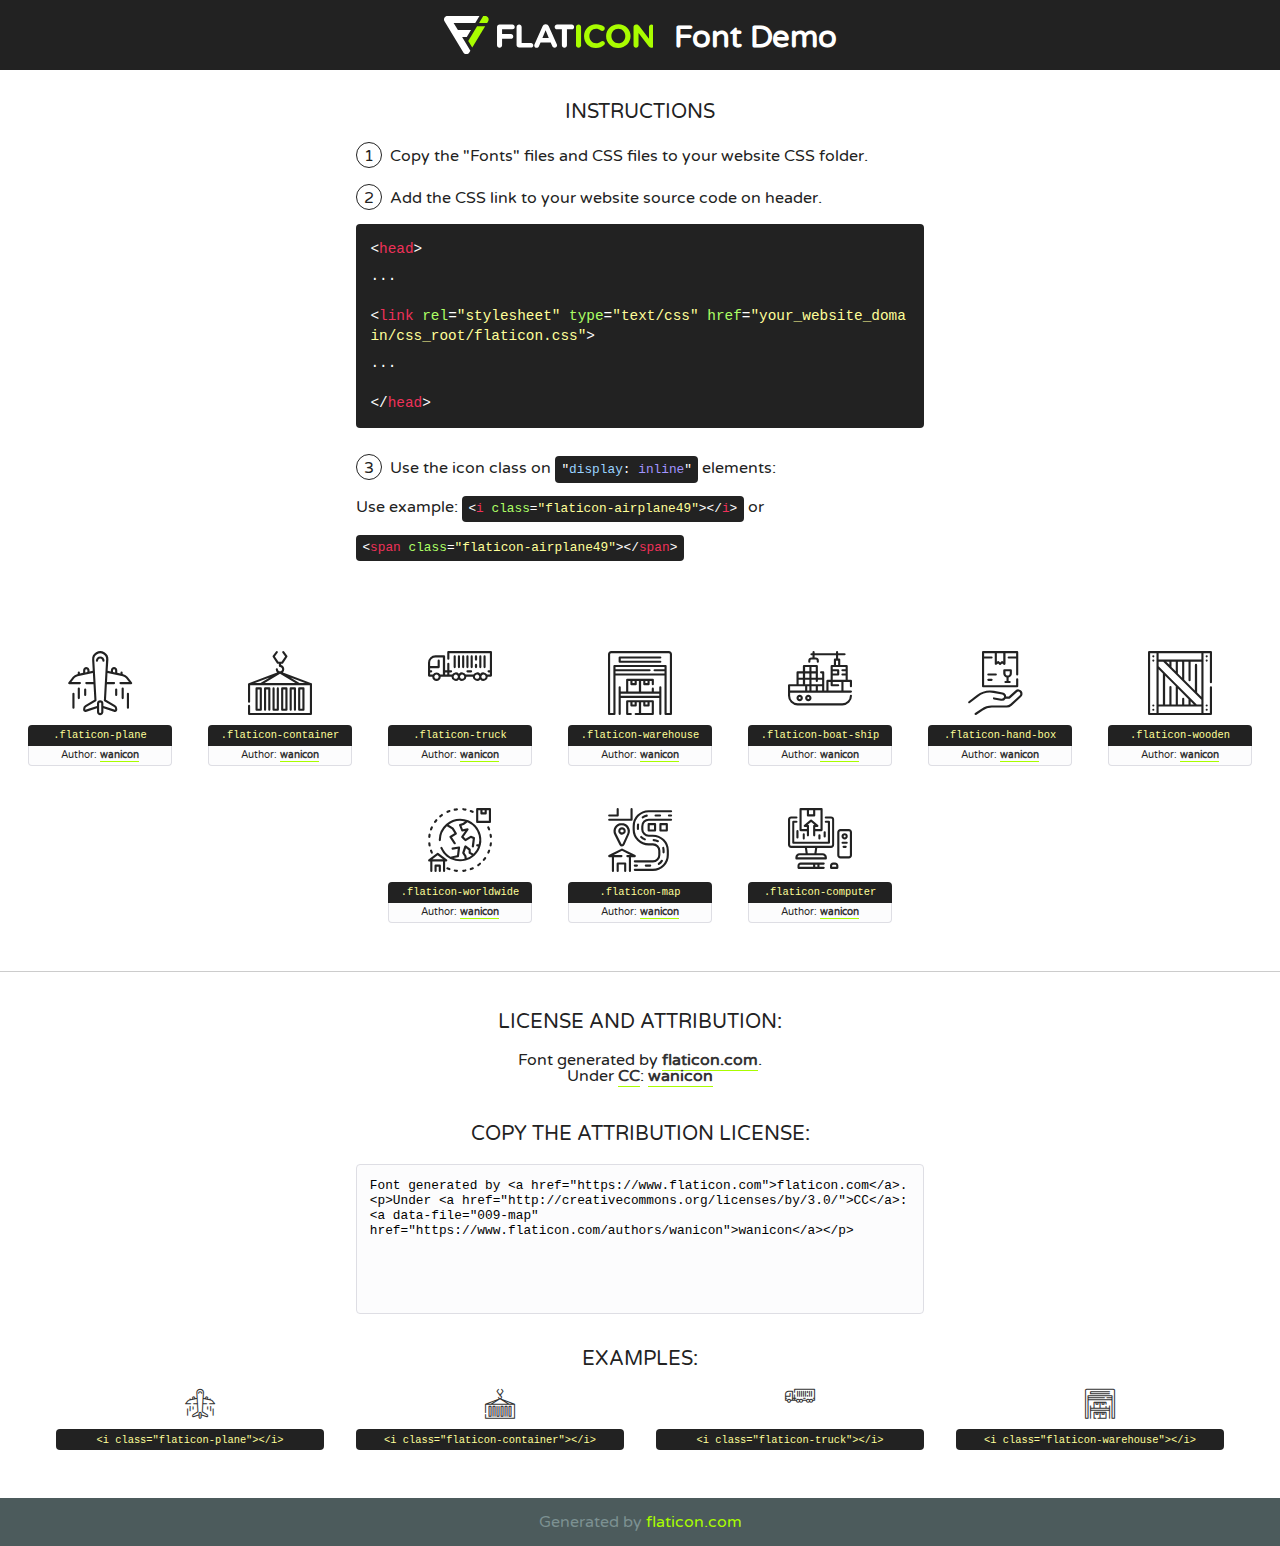
<file: fonts/flaticon/font/flaticon.html>
<!DOCTYPE html>
<!--
  Flaticon icon font: Flaticon
  Creation date: 10/02/2019 11:17
-->
<html>
<!DOCTYPE html>
<html>

<head>
    <title>Flaticon WebFont</title>
    <link href="http://fonts.googleapis.com/css?family=Varela+Round" rel="stylesheet" type="text/css" />
    <link rel="stylesheet" type="text/css" href="flaticon.css">
    <meta charset="UTF-8">
    <style>
    html, body, div, span, applet, object, iframe,
    h1, h2, h3, h4, h5, h6, p, blockquote, pre,
    a, abbr, acronym, address, big, cite, code,
    del, dfn, em, img, ins, kbd, q, s, samp,
    small, strike, strong, sub, sup, tt, var,
    b, u, i, center,
    dl, dt, dd, ol, ul, li,
    fieldset, form, label, legend,
    table, caption, tbody, tfoot, thead, tr, th, td,
    article, aside, canvas, details, embed, 
    figure, figcaption, footer, header, hgroup, 
    menu, nav, output, ruby, section, summary,
    time, mark, audio, video {
        margin: 0;
        padding: 0;
        border: 0;
        font-size: 100%;
        font: inherit;
        vertical-align: baseline;
    }
    /* HTML5 display-role reset for older browsers */
    article, aside, details, figcaption, figure, 
    footer, header, hgroup, menu, nav, section {
        display: block;
    }
    body {
        line-height: 1;
    }
    ol, ul {
        list-style: none;
    }
    blockquote, q {
        quotes: none;
    }
    blockquote:before, blockquote:after,
    q:before, q:after {
        content: '';
        content: none;
    }
    table {
        border-collapse: collapse;
        border-spacing: 0;
    }
    body {
        font-family: 'Varela Round', Helvetica, Arial, sans-serif;
        font-size: 16px;
        color: #222;
    }
    a {
        color: #333;
        border-bottom: 1px solid #a9fd00;
        font-weight: bold;
        text-decoration: none;
    }
    * {
        -moz-box-sizing: border-box;
        -webkit-box-sizing: border-box;
        box-sizing: border-box;
        margin: 0;
        padding: 0;
    }
    [class^="flaticon-"]:before, [class*=" flaticon-"]:before, [class^="flaticon-"]:after, [class*=" flaticon-"]:after {
        font-family: Flaticon;
        font-size: 30px;
        font-style: normal;
        margin-left: 20px;
        color: #333;
    }
    .wrapper {
        max-width: 600px;
        margin: auto;
        padding: 0 1em;
    }
    .title {
        font-size: 1.25em;
        text-align: center;
        margin-bottom: 1em;
        text-transform: uppercase;
    }
    header {
        text-align: center;
        background-color: #222;
        color: #fff;
        padding: 1em;
    }
    header .logo {
        width: 210px;
        height: 38px;
        display: inline-block;
        vertical-align: middle;
        margin-right: 1em;
        border: none;
    }
    header strong {
        font-size: 1.95em;
        font-weight: bold;
        vertical-align: middle;
        margin-top: 5px;
        display: inline-block;
    }
    .demo {
        margin: 2em auto;
        line-height: 1.25em;
    }
    .demo ul li {
        margin-bottom: 1em;
    }
    .demo ul li .num {
        color: #222;
        border-radius: 20px;
        display: inline-block;
        width: 26px;
        padding: 3px;
        height: 26px;
        text-align: center;
        margin-right: 0.5em;
        border: 1px solid #222;
    }
    .demo ul li code {
        background-color: #222;
        border-radius: 4px;
        padding: 0.25em 0.5em;
        display: inline-block;
        color: #fff;
        font-family: Consolas,Monaco,Lucida Console,Liberation Mono,DejaVu Sans Mono,Bitstream Vera Sans Mono,Courier New, monospace;
        font-weight: lighter;
        margin-top: 1em;
        font-size: 0.8em;
        word-break: break-all;
    }
    .demo ul li code.big {
        padding: 1em;
        font-size: 0.9em;
    }
    .demo ul li code .red {
        color: #EF3159;
    }
    .demo ul li code .green {
        color: #ACFF65;
    }
    .demo ul li code .yellow {
        color: #FFFF99;
    }
    .demo ul li code .blue {
        color: #99D3FF;
    }
    .demo ul li code .purple {
        color: #A295FF;
    }
    .demo ul li code .dots {
        margin-top: 0.5em;
        display: block;
    }
    #glyphs {
        border-bottom: 1px solid #ccc;
        padding: 2em 0;
        text-align: center;
    }
    .glyph {
        display: inline-block;
        width: 9em;
        margin: 1em;
        text-align: center;
        vertical-align: top;
        background: #FFF;
    }
    .glyph .glyph-icon {
        padding: 10px;
        display: block;
        font-family:"Flaticon";
        font-size: 64px;
        line-height: 1;
    }
    .glyph .glyph-icon:before {
        font-size: 64px;
        color: #222;
        margin-left: 0;
    }
    .class-name {
        font-size: 0.65em;
        background-color: #222;
        color: #fff;
        border-radius: 4px 4px 0 0;
        padding: 0.5em;
        color: #FFFF99;
        font-family: Consolas,Monaco,Lucida Console,Liberation Mono,DejaVu Sans Mono,Bitstream Vera Sans Mono,Courier New, monospace;
    }
    .author-name {
        font-size: 0.6em;
        background-color: #fcfcfd;
        border: 1px solid #DEDEE4;
        border-top: 0;
        border-radius: 0 0 4px 4px;
        padding: 0.5em;
    }
    .class-name:last-child {
        font-size: 10px;
        color:#888;
    }
    .class-name:last-child a {
        font-size: 10px;
        color:#555;
    }
    .class-name:last-child a:hover {
        color:#a9fd00;
    }
    .glyph > input {
        display: block;
        width: 100px;
        margin: 5px auto;
        text-align: center;
        font-size: 12px;
        cursor: text;
    }
    .glyph > input.icon-input {
        font-family:"Flaticon";
        font-size: 16px;
        margin-bottom: 10px;
    }
    .attribution .title {
        margin-top: 2em;
    }
    .attribution textarea {
        background-color: #fcfcfd;
        padding: 1em;
        border: none;
        box-shadow: none;
        border: 1px solid #DEDEE4;
        border-radius: 4px;
        resize: none;
        width: 100%;
        height: 150px;
        font-size: 0.8em;
        font-family: Consolas,Monaco,Lucida Console,Liberation Mono,DejaVu Sans Mono,Bitstream Vera Sans Mono,Courier New, monospace;
        -webkit-appearance: none;
    }
    .iconsuse {
        margin: 2em auto;
        text-align: center;
        max-width: 1200px;
    }
    .iconsuse:after {
        content: '';
        display: table;
        clear: both;
    }
    .iconsuse .image {
        float: left;
        width: 25%;
        padding: 0 1em;
    }
    .iconsuse .image p {
        margin-bottom: 1em;
    }
    .iconsuse .image span {
        display: block;
        font-size: 0.65em;
        background-color: #222;
        color: #fff;
        border-radius: 4px;
        padding: 0.5em;
        color: #FFFF99;
        margin-top: 1em;
        font-family: Consolas,Monaco,Lucida Console,Liberation Mono,DejaVu Sans Mono,Bitstream Vera Sans Mono,Courier New, monospace;
    }
    #footer {
        text-align: center;
        background-color: #4C5B5C;
        color: #7c9192;
        padding: 1em;
    }
    #footer a {
        border: none;
        color: #a9fd00;
        font-weight: normal;
    }
    @media (max-width: 960px) {
        .iconsuse .image {
            width: 50%;
        }
    }
    @media (max-width: 560px) {
        .iconsuse .image {
            width: 100%;
        }
    }
    </style>
</head>

<body class="characters-off">

    <header>
        <a href="https://www.flaticon.com" target="_blank" class="logo">
            <svg version="1.1" xmlns="http://www.w3.org/2000/svg" xmlns:xlink="http://www.w3.org/1999/xlink" xmlns:a="http://ns.adobe.com/AdobeSVGViewerExtensions/3.0/" viewBox="0 0 560.875 102.036" enable-background="new 0 0 560.875 102.036" xml:space="preserve">
                <defs>
                </defs>
                <g>
                    <g class="letters">
                        <path fill="#ffffff" d="M141.596,29.675c0-3.777,2.985-6.767,6.764-6.767h34.438c3.426,0,6.15,2.728,6.15,6.15
                        c0,3.43-2.724,6.149-6.15,6.149h-27.674v13.091h23.719c3.429,0,6.151,2.724,6.151,6.15c0,3.43-2.723,6.149-6.151,6.149h-23.719
                        v17.574c0,3.773-2.986,6.761-6.764,6.761c-3.779,0-6.764-2.989-6.764-6.761V29.675z"></path>
                        <path fill="#ffffff" d="M193.844,29.149c0-3.781,2.985-6.767,6.764-6.767c3.776,0,6.763,2.985,6.763,6.767v42.957h25.039
                        c3.426,0,6.149,2.726,6.149,6.153c0,3.425-2.723,6.15-6.149,6.15h-31.802c-3.779,0-6.764-2.986-6.764-6.768V29.149z"></path>
                        <path fill="#ffffff" d="M241.891,75.71l21.438-48.407c1.492-3.341,4.215-5.357,7.906-5.357h0.792
                        c3.686,0,6.323,2.017,7.815,5.357l21.439,48.407c0.436,0.967,0.701,1.845,0.701,2.723c0,3.602-2.809,6.501-6.414,6.501
                        c-3.161,0-5.269-1.845-6.499-4.655l-4.132-9.661h-27.059l-4.301,10.102c-1.144,2.631-3.426,4.214-6.237,4.214
                        c-3.517,0-6.24-2.81-6.24-6.325C241.1,77.64,241.451,76.677,241.891,75.71z M279.932,58.666l-8.521-20.297l-8.526,20.297H279.932
                        z"></path>
                        <path fill="#ffffff" d="M314.864,35.387H301.86c-3.429,0-6.239-2.813-6.239-6.238c0-3.429,2.811-6.24,6.239-6.24h39.533
                        c3.426,0,6.237,2.811,6.237,6.24c0,3.425-2.811,6.238-6.237,6.238h-13.001v42.785c0,3.773-2.99,6.761-6.764,6.761
                        c-3.779,0-6.764-2.989-6.764-6.761V35.387z"></path>
                        <path fill="#A9FD00" d="M352.615,29.149c0-3.781,2.985-6.767,6.767-6.767c3.774,0,6.761,2.985,6.761,6.767v49.024
                        c0,3.773-2.987,6.761-6.761,6.761c-3.781,0-6.767-2.989-6.767-6.761V29.149z"></path>
                        <path fill="#A9FD00" d="M374.132,53.836v-0.179c0-17.481,13.178-31.801,32.065-31.801c9.22,0,15.459,2.458,20.557,6.238
                        c1.402,1.054,2.637,2.985,2.637,5.357c0,3.692-2.985,6.59-6.681,6.59c-1.845,0-3.071-0.702-4.044-1.319
                        c-3.776-2.813-7.729-4.393-12.562-4.393c-10.364,0-17.831,8.611-17.831,19.154v0.173c0,10.542,7.291,19.329,17.831,19.329
                        c5.715,0,9.492-1.756,13.359-4.834c1.049-0.874,2.458-1.491,4.039-1.491c3.429,0,6.325,2.813,6.325,6.236
                        c0,2.106-1.056,3.78-2.282,4.834c-5.539,4.834-12.036,7.733-21.878,7.733C387.572,85.464,374.132,71.493,374.132,53.836z"></path>
                        <path fill="#A9FD00" d="M433.009,53.836v-0.179c0-17.481,13.79-31.801,32.766-31.801c18.981,0,32.592,14.143,32.592,31.628v0.173
                        c0,17.483-13.785,31.807-32.769,31.807C446.625,85.464,433.009,71.32,433.009,53.836z M484.224,53.836v-0.179
                        c0-10.539-7.725-19.326-18.626-19.326c-10.893,0-18.449,8.611-18.449,19.154v0.173c0,10.542,7.73,19.329,18.626,19.329
                        C476.676,72.986,484.224,64.378,484.224,53.836z"></path>
                        <path fill="#A9FD00" d="M506.233,29.321c0-3.774,2.99-6.763,6.767-6.763h1.401c3.252,0,5.183,1.583,7.029,3.953l26.093,34.265
                        V29.059c0-3.692,2.99-6.677,6.681-6.677c3.683,0,6.671,2.985,6.671,6.677v48.934c0,3.78-2.987,6.765-6.764,6.765h-0.436
                        c-3.257,0-5.188-1.581-7.034-3.953l-27.056-35.492v32.944c0,3.687-2.985,6.676-6.678,6.676c-3.683,0-6.673-2.989-6.673-6.676
                        V29.321z"></path>
                    </g>
                    <g class="insignia">
                        <path fill="#ffffff" d="M48.372,56.137h12.517l11.156-18.537H37.186L25.688,18.539h57.825L94.668,0H9.271
                        C5.925,0,2.842,1.801,1.198,4.716c-1.644,2.907-1.593,6.482,0.134,9.343l50.38,83.501c1.678,2.781,4.689,4.476,7.938,4.476
                        c3.246,0,6.257-1.695,7.935-4.476l2.898-4.804L48.372,56.137z"></path>
                        <g class="i">
                            <path fill="#A9FD00" d="M93.575,18.539h0.031v0.004l21.652,0.004l2.705-4.488c1.727-2.861,1.778-6.436,0.133-9.343
                            C116.454,1.801,113.371,0,110.026,0h-5.294L93.575,18.539z"></path>
                            <polygon fill="#A9FD00" points="88.291,27.356 64.725,66.486 75.519,84.404 109.942,27.356"></polygon>
                        </g>
                    </g>
                </g>
            </svg>
        </a>
        <strong>Font Demo</strong>
    </header>


    <section class="demo wrapper">

        <p class="title">Instructions</p>

        <ul>
            <li>
                <span class="num">1</span>Copy the "Fonts" files and CSS files to your website CSS folder.
            </li>
            <li>
                <span class="num">2</span>Add the CSS link to your website source code on header.
                <code class="big">
                    &lt;<span class="red">head</span>&gt;
                    <br/><span class="dots">...</span>
                    <br/>&lt;<span class="red">link</span> <span class="green">rel</span>=<span class="yellow">"stylesheet"</span> <span class="green">type</span>=<span class="yellow">"text/css"</span> <span class="green">href</span>=<span class="yellow">"your_website_domain/css_root/flaticon.css"</span>&gt;
                    <br/><span class="dots">...</span>
                    <br/>&lt;/<span class="red">head</span>&gt;
                </code>
            </li>

            <li>
                <p>
                    <span class="num">3</span>Use the icon class on <code>"<span class="blue">display</span>:<span class="purple"> inline</span>"</code> elements:
                    <br />
                    Use example: <code>&lt;<span class="red">i</span> <span class="green">class</span>=<span class="yellow">&quot;flaticon-airplane49&quot;</span>&gt;&lt;/<span class="red">i</span>&gt;</code> or <code>&lt;<span class="red">span</span> <span class="green">class</span>=<span class="yellow">&quot;flaticon-airplane49&quot;</span>&gt;&lt;/<span class="red">span</span>&gt;</code>
            </li>
        </ul>

    </section>




   <section id="glyphs">          
    
      
        <div class="glyph"><div class="glyph-icon flaticon-plane"></div>
            <div class="class-name">.flaticon-plane</div>
            <div class="author-name">Author: <a data-file="001-plane" href="https://www.flaticon.com/authors/wanicon">wanicon</a> </div> 
        </div>        
        
        <div class="glyph"><div class="glyph-icon flaticon-container"></div>
            <div class="class-name">.flaticon-container</div>
            <div class="author-name">Author: <a data-file="002-container" href="https://www.flaticon.com/authors/wanicon">wanicon</a> </div> 
        </div>        
        
        <div class="glyph"><div class="glyph-icon flaticon-truck"></div>
            <div class="class-name">.flaticon-truck</div>
            <div class="author-name">Author: <a data-file="003-truck" href="https://www.flaticon.com/authors/wanicon">wanicon</a> </div> 
        </div>        
        
        <div class="glyph"><div class="glyph-icon flaticon-warehouse"></div>
            <div class="class-name">.flaticon-warehouse</div>
            <div class="author-name">Author: <a data-file="004-warehouse" href="https://www.flaticon.com/authors/wanicon">wanicon</a> </div> 
        </div>        
        
        <div class="glyph"><div class="glyph-icon flaticon-boat-ship"></div>
            <div class="class-name">.flaticon-boat-ship</div>
            <div class="author-name">Author: <a data-file="005-boat-ship" href="https://www.flaticon.com/authors/wanicon">wanicon</a> </div> 
        </div>        
        
        <div class="glyph"><div class="glyph-icon flaticon-hand-box"></div>
            <div class="class-name">.flaticon-hand-box</div>
            <div class="author-name">Author: <a data-file="006-hand-box" href="https://www.flaticon.com/authors/wanicon">wanicon</a> </div> 
        </div>        
        
        <div class="glyph"><div class="glyph-icon flaticon-wooden"></div>
            <div class="class-name">.flaticon-wooden</div>
            <div class="author-name">Author: <a data-file="007-wooden" href="https://www.flaticon.com/authors/wanicon">wanicon</a> </div> 
        </div>        
        
        <div class="glyph"><div class="glyph-icon flaticon-worldwide"></div>
            <div class="class-name">.flaticon-worldwide</div>
            <div class="author-name">Author: <a data-file="008-worldwide" href="https://www.flaticon.com/authors/wanicon">wanicon</a> </div> 
        </div>        
        
        <div class="glyph"><div class="glyph-icon flaticon-map"></div>
            <div class="class-name">.flaticon-map</div>
            <div class="author-name">Author: <a data-file="009-map" href="https://www.flaticon.com/authors/wanicon">wanicon</a> </div> 
        </div>        
        
        <div class="glyph"><div class="glyph-icon flaticon-computer"></div>
            <div class="class-name">.flaticon-computer</div>
            <div class="author-name">Author: <a data-file="010-computer" href="https://www.flaticon.com/authors/wanicon">wanicon</a> </div> 
        </div>        
        

    </section>



    <section class="attribution wrapper"   style="text-align:center;">

      <div class="title">License and attribution:</div><div class="attrDiv">Font generated by <a href="https://www.flaticon.com">flaticon.com</a>. <div><p>Under <a href="http://creativecommons.org/licenses/by/3.0/">CC</a>: <a data-file="009-map" href="https://www.flaticon.com/authors/wanicon">wanicon</a></p>  </div>
      </div>
      <div class="title">Copy the Attribution License:</div>

    <textarea onclick="this.focus();this.select();">Font generated by &lt;a href=&quot;https://www.flaticon.com&quot;&gt;flaticon.com&lt;/a&gt;. <p>Under <a href="http://creativecommons.org/licenses/by/3.0/">CC</a>: <a data-file="009-map" href="https://www.flaticon.com/authors/wanicon">wanicon</a></p>  
     </textarea>

    </section>

    <section class="iconsuse">

          <div class="title">Examples:</div>            
             
            <div class="image">
                <p>
                    <i class="glyph-icon flaticon-plane"></i> 
                    <span>&lt;i class=&quot;flaticon-plane&quot;&gt;&lt;/i&gt;</span>
                </p>
            </div>
            
            <div class="image">
                <p>
                    <i class="glyph-icon flaticon-container"></i> 
                    <span>&lt;i class=&quot;flaticon-container&quot;&gt;&lt;/i&gt;</span>
                </p>
            </div>
            
            <div class="image">
                <p>
                    <i class="glyph-icon flaticon-truck"></i> 
                    <span>&lt;i class=&quot;flaticon-truck&quot;&gt;&lt;/i&gt;</span>
                </p>
            </div>
            
            <div class="image">
                <p>
                    <i class="glyph-icon flaticon-warehouse"></i> 
                    <span>&lt;i class=&quot;flaticon-warehouse&quot;&gt;&lt;/i&gt;</span>
                </p>
            </div>
                       
        </div>
                            
    </section>

<div id="footer">
    <div>Generated by <a href="https://www.flaticon.com">flaticon.com</a>
    </div>
</div>



</body>
</html>
</file>
<file: fonts/icomoon/style.css>
@font-face {
  font-family: 'icomoon';
  src:  url('fonts/icomoon.eot?10si43');
  src:  url('fonts/icomoon.eot?10si43#iefix') format('embedded-opentype'),
    url('fonts/icomoon.ttf?10si43') format('truetype'),
    url('fonts/icomoon.woff?10si43') format('woff'),
    url('fonts/icomoon.svg?10si43#icomoon') format('svg');
  font-weight: normal;
  font-style: normal;
}

[class^="icon-"], [class*=" icon-"] {
  /* use !important to prevent issues with browser extensions that change fonts */
  font-family: 'icomoon' !important;
  speak: none;
  font-style: normal;
  font-weight: normal;
  font-variant: normal;
  text-transform: none;
  line-height: 1;

  /* Better Font Rendering =========== */
  -webkit-font-smoothing: antialiased;
  -moz-osx-font-smoothing: grayscale;
}

.icon-asterisk:before {
  content: "\f069";
}
.icon-plus:before {
  content: "\f067";
}
.icon-question:before {
  content: "\f128";
}
.icon-minus:before {
  content: "\f068";
}
.icon-glass:before {
  content: "\f000";
}
.icon-music:before {
  content: "\f001";
}
.icon-search:before {
  content: "\f002";
}
.icon-envelope-o:before {
  content: "\f003";
}
.icon-heart:before {
  content: "\f004";
}
.icon-star:before {
  content: "\f005";
}
.icon-star-o:before {
  content: "\f006";
}
.icon-user:before {
  content: "\f007";
}
.icon-film:before {
  content: "\f008";
}
.icon-th-large:before {
  content: "\f009";
}
.icon-th:before {
  content: "\f00a";
}
.icon-th-list:before {
  content: "\f00b";
}
.icon-check:before {
  content: "\f00c";
}
.icon-close:before {
  content: "\f00d";
}
.icon-remove:before {
  content: "\f00d";
}
.icon-times:before {
  content: "\f00d";
}
.icon-search-plus:before {
  content: "\f00e";
}
.icon-search-minus:before {
  content: "\f010";
}
.icon-power-off:before {
  content: "\f011";
}
.icon-signal:before {
  content: "\f012";
}
.icon-cog:before {
  content: "\f013";
}
.icon-gear:before {
  content: "\f013";
}
.icon-trash-o:before {
  content: "\f014";
}
.icon-home:before {
  content: "\f015";
}
.icon-file-o:before {
  content: "\f016";
}
.icon-clock-o:before {
  content: "\f017";
}
.icon-road:before {
  content: "\f018";
}
.icon-download:before {
  content: "\f019";
}
.icon-arrow-circle-o-down:before {
  content: "\f01a";
}
.icon-arrow-circle-o-up:before {
  content: "\f01b";
}
.icon-inbox:before {
  content: "\f01c";
}
.icon-play-circle-o:before {
  content: "\f01d";
}
.icon-repeat:before {
  content: "\f01e";
}
.icon-rotate-right:before {
  content: "\f01e";
}
.icon-refresh:before {
  content: "\f021";
}
.icon-list-alt:before {
  content: "\f022";
}
.icon-lock:before {
  content: "\f023";
}
.icon-flag:before {
  content: "\f024";
}
.icon-headphones:before {
  content: "\f025";
}
.icon-volume-off:before {
  content: "\f026";
}
.icon-volume-down:before {
  content: "\f027";
}
.icon-volume-up:before {
  content: "\f028";
}
.icon-qrcode:before {
  content: "\f029";
}
.icon-barcode:before {
  content: "\f02a";
}
.icon-tag:before {
  content: "\f02b";
}
.icon-tags:before {
  content: "\f02c";
}
.icon-book:before {
  content: "\f02d";
}
.icon-bookmark:before {
  content: "\f02e";
}
.icon-print:before {
  content: "\f02f";
}
.icon-camera:before {
  content: "\f030";
}
.icon-font:before {
  content: "\f031";
}
.icon-bold:before {
  content: "\f032";
}
.icon-italic:before {
  content: "\f033";
}
.icon-text-height:before {
  content: "\f034";
}
.icon-text-width:before {
  content: "\f035";
}
.icon-align-left:before {
  content: "\f036";
}
.icon-align-center:before {
  content: "\f037";
}
.icon-align-right:before {
  content: "\f038";
}
.icon-align-justify:before {
  content: "\f039";
}
.icon-list:before {
  content: "\f03a";
}
.icon-dedent:before {
  content: "\f03b";
}
.icon-outdent:before {
  content: "\f03b";
}
.icon-indent:before {
  content: "\f03c";
}
.icon-video-camera:before {
  content: "\f03d";
}
.icon-image:before {
  content: "\f03e";
}
.icon-photo:before {
  content: "\f03e";
}
.icon-picture-o:before {
  content: "\f03e";
}
.icon-pencil:before {
  content: "\f040";
}
.icon-map-marker:before {
  content: "\f041";
}
.icon-adjust:before {
  content: "\f042";
}
.icon-tint:before {
  content: "\f043";
}
.icon-edit:before {
  content: "\f044";
}
.icon-pencil-square-o:before {
  content: "\f044";
}
.icon-share-square-o:before {
  content: "\f045";
}
.icon-check-square-o:before {
  content: "\f046";
}
.icon-arrows:before {
  content: "\f047";
}
.icon-step-backward:before {
  content: "\f048";
}
.icon-fast-backward:before {
  content: "\f049";
}
.icon-backward:before {
  content: "\f04a";
}
.icon-play:before {
  content: "\f04b";
}
.icon-pause:before {
  content: "\f04c";
}
.icon-stop:before {
  content: "\f04d";
}
.icon-forward:before {
  content: "\f04e";
}
.icon-fast-forward:before {
  content: "\f050";
}
.icon-step-forward:before {
  content: "\f051";
}
.icon-eject:before {
  content: "\f052";
}
.icon-chevron-left:before {
  content: "\f053";
}
.icon-chevron-right:before {
  content: "\f054";
}
.icon-plus-circle:before {
  content: "\f055";
}
.icon-minus-circle:before {
  content: "\f056";
}
.icon-times-circle:before {
  content: "\f057";
}
.icon-check-circle:before {
  content: "\f058";
}
.icon-question-circle:before {
  content: "\f059";
}
.icon-info-circle:before {
  content: "\f05a";
}
.icon-crosshairs:before {
  content: "\f05b";
}
.icon-times-circle-o:before {
  content: "\f05c";
}
.icon-check-circle-o:before {
  content: "\f05d";
}
.icon-ban:before {
  content: "\f05e";
}
.icon-arrow-left:before {
  content: "\f060";
}
.icon-arrow-right:before {
  content: "\f061";
}
.icon-arrow-up:before {
  content: "\f062";
}
.icon-arrow-down:before {
  content: "\f063";
}
.icon-mail-forward:before {
  content: "\f064";
}
.icon-share:before {
  content: "\f064";
}
.icon-expand:before {
  content: "\f065";
}
.icon-compress:before {
  content: "\f066";
}
.icon-exclamation-circle:before {
  content: "\f06a";
}
.icon-gift:before {
  content: "\f06b";
}
.icon-leaf:before {
  content: "\f06c";
}
.icon-fire:before {
  content: "\f06d";
}
.icon-eye:before {
  content: "\f06e";
}
.icon-eye-slash:before {
  content: "\f070";
}
.icon-exclamation-triangle:before {
  content: "\f071";
}
.icon-warning:before {
  content: "\f071";
}
.icon-plane:before {
  content: "\f072";
}
.icon-calendar:before {
  content: "\f073";
}
.icon-random:before {
  content: "\f074";
}
.icon-comment:before {
  content: "\f075";
}
.icon-magnet:before {
  content: "\f076";
}
.icon-chevron-up:before {
  content: "\f077";
}
.icon-chevron-down:before {
  content: "\f078";
}
.icon-retweet:before {
  content: "\f079";
}
.icon-shopping-cart:before {
  content: "\f07a";
}
.icon-folder:before {
  content: "\f07b";
}
.icon-folder-open:before {
  content: "\f07c";
}
.icon-arrows-v:before {
  content: "\f07d";
}
.icon-arrows-h:before {
  content: "\f07e";
}
.icon-bar-chart:before {
  content: "\f080";
}
.icon-bar-chart-o:before {
  content: "\f080";
}
.icon-twitter-square:before {
  content: "\f081";
}
.icon-facebook-square:before {
  content: "\f082";
}
.icon-camera-retro:before {
  content: "\f083";
}
.icon-key:before {
  content: "\f084";
}
.icon-cogs:before {
  content: "\f085";
}
.icon-gears:before {
  content: "\f085";
}
.icon-comments:before {
  content: "\f086";
}
.icon-thumbs-o-up:before {
  content: "\f087";
}
.icon-thumbs-o-down:before {
  content: "\f088";
}
.icon-star-half:before {
  content: "\f089";
}
.icon-heart-o:before {
  content: "\f08a";
}
.icon-sign-out:before {
  content: "\f08b";
}
.icon-linkedin-square:before {
  content: "\f08c";
}
.icon-thumb-tack:before {
  content: "\f08d";
}
.icon-external-link:before {
  content: "\f08e";
}
.icon-sign-in:before {
  content: "\f090";
}
.icon-trophy:before {
  content: "\f091";
}
.icon-github-square:before {
  content: "\f092";
}
.icon-upload:before {
  content: "\f093";
}
.icon-lemon-o:before {
  content: "\f094";
}
.icon-phone:before {
  content: "\f095";
}
.icon-square-o:before {
  content: "\f096";
}
.icon-bookmark-o:before {
  content: "\f097";
}
.icon-phone-square:before {
  content: "\f098";
}
.icon-twitter:before {
  content: "\f099";
}
.icon-facebook:before {
  content: "\f09a";
}
.icon-facebook-f:before {
  content: "\f09a";
}
.icon-github:before {
  content: "\f09b";
}
.icon-unlock:before {
  content: "\f09c";
}
.icon-credit-card:before {
  content: "\f09d";
}
.icon-feed:before {
  content: "\f09e";
}
.icon-rss:before {
  content: "\f09e";
}
.icon-hdd-o:before {
  content: "\f0a0";
}
.icon-bullhorn:before {
  content: "\f0a1";
}
.icon-bell-o:before {
  content: "\f0a2";
}
.icon-certificate:before {
  content: "\f0a3";
}
.icon-hand-o-right:before {
  content: "\f0a4";
}
.icon-hand-o-left:before {
  content: "\f0a5";
}
.icon-hand-o-up:before {
  content: "\f0a6";
}
.icon-hand-o-down:before {
  content: "\f0a7";
}
.icon-arrow-circle-left:before {
  content: "\f0a8";
}
.icon-arrow-circle-right:before {
  content: "\f0a9";
}
.icon-arrow-circle-up:before {
  content: "\f0aa";
}
.icon-arrow-circle-down:before {
  content: "\f0ab";
}
.icon-globe:before {
  content: "\f0ac";
}
.icon-wrench:before {
  content: "\f0ad";
}
.icon-tasks:before {
  content: "\f0ae";
}
.icon-filter:before {
  content: "\f0b0";
}
.icon-briefcase:before {
  content: "\f0b1";
}
.icon-arrows-alt:before {
  content: "\f0b2";
}
.icon-group:before {
  content: "\f0c0";
}
.icon-users:before {
  content: "\f0c0";
}
.icon-chain:before {
  content: "\f0c1";
}
.icon-link:before {
  content: "\f0c1";
}
.icon-cloud:before {
  content: "\f0c2";
}
.icon-flask:before {
  content: "\f0c3";
}
.icon-cut:before {
  content: "\f0c4";
}
.icon-scissors:before {
  content: "\f0c4";
}
.icon-copy:before {
  content: "\f0c5";
}
.icon-files-o:before {
  content: "\f0c5";
}
.icon-paperclip:before {
  content: "\f0c6";
}
.icon-floppy-o:before {
  content: "\f0c7";
}
.icon-save:before {
  content: "\f0c7";
}
.icon-square:before {
  content: "\f0c8";
}
.icon-bars:before {
  content: "\f0c9";
}
.icon-navicon:before {
  content: "\f0c9";
}
.icon-reorder:before {
  content: "\f0c9";
}
.icon-list-ul:before {
  content: "\f0ca";
}
.icon-list-ol:before {
  content: "\f0cb";
}
.icon-strikethrough:before {
  content: "\f0cc";
}
.icon-underline:before {
  content: "\f0cd";
}
.icon-table:before {
  content: "\f0ce";
}
.icon-magic:before {
  content: "\f0d0";
}
.icon-truck:before {
  content: "\f0d1";
}
.icon-pinterest:before {
  content: "\f0d2";
}
.icon-pinterest-square:before {
  content: "\f0d3";
}
.icon-google-plus-square:before {
  content: "\f0d4";
}
.icon-google-plus:before {
  content: "\f0d5";
}
.icon-money:before {
  content: "\f0d6";
}
.icon-caret-down:before {
  content: "\f0d7";
}
.icon-caret-up:before {
  content: "\f0d8";
}
.icon-caret-left:before {
  content: "\f0d9";
}
.icon-caret-right:before {
  content: "\f0da";
}
.icon-columns:before {
  content: "\f0db";
}
.icon-sort:before {
  content: "\f0dc";
}
.icon-unsorted:before {
  content: "\f0dc";
}
.icon-sort-desc:before {
  content: "\f0dd";
}
.icon-sort-down:before {
  content: "\f0dd";
}
.icon-sort-asc:before {
  content: "\f0de";
}
.icon-sort-up:before {
  content: "\f0de";
}
.icon-envelope:before {
  content: "\f0e0";
}
.icon-linkedin:before {
  content: "\f0e1";
}
.icon-rotate-left:before {
  content: "\f0e2";
}
.icon-undo:before {
  content: "\f0e2";
}
.icon-gavel:before {
  content: "\f0e3";
}
.icon-legal:before {
  content: "\f0e3";
}
.icon-dashboard:before {
  content: "\f0e4";
}
.icon-tachometer:before {
  content: "\f0e4";
}
.icon-comment-o:before {
  content: "\f0e5";
}
.icon-comments-o:before {
  content: "\f0e6";
}
.icon-bolt:before {
  content: "\f0e7";
}
.icon-flash:before {
  content: "\f0e7";
}
.icon-sitemap:before {
  content: "\f0e8";
}
.icon-umbrella:before {
  content: "\f0e9";
}
.icon-clipboard:before {
  content: "\f0ea";
}
.icon-paste:before {
  content: "\f0ea";
}
.icon-lightbulb-o:before {
  content: "\f0eb";
}
.icon-exchange:before {
  content: "\f0ec";
}
.icon-cloud-download:before {
  content: "\f0ed";
}
.icon-cloud-upload:before {
  content: "\f0ee";
}
.icon-user-md:before {
  content: "\f0f0";
}
.icon-stethoscope:before {
  content: "\f0f1";
}
.icon-suitcase:before {
  content: "\f0f2";
}
.icon-bell:before {
  content: "\f0f3";
}
.icon-coffee:before {
  content: "\f0f4";
}
.icon-cutlery:before {
  content: "\f0f5";
}
.icon-file-text-o:before {
  content: "\f0f6";
}
.icon-building-o:before {
  content: "\f0f7";
}
.icon-hospital-o:before {
  content: "\f0f8";
}
.icon-ambulance:before {
  content: "\f0f9";
}
.icon-medkit:before {
  content: "\f0fa";
}
.icon-fighter-jet:before {
  content: "\f0fb";
}
.icon-beer:before {
  content: "\f0fc";
}
.icon-h-square:before {
  content: "\f0fd";
}
.icon-plus-square:before {
  content: "\f0fe";
}
.icon-angle-double-left:before {
  content: "\f100";
}
.icon-angle-double-right:before {
  content: "\f101";
}
.icon-angle-double-up:before {
  content: "\f102";
}
.icon-angle-double-down:before {
  content: "\f103";
}
.icon-angle-left:before {
  content: "\f104";
}
.icon-angle-right:before {
  content: "\f105";
}
.icon-angle-up:before {
  content: "\f106";
}
.icon-angle-down:before {
  content: "\f107";
}
.icon-desktop:before {
  content: "\f108";
}
.icon-laptop:before {
  content: "\f109";
}
.icon-tablet:before {
  content: "\f10a";
}
.icon-mobile:before {
  content: "\f10b";
}
.icon-mobile-phone:before {
  content: "\f10b";
}
.icon-circle-o:before {
  content: "\f10c";
}
.icon-quote-left:before {
  content: "\f10d";
}
.icon-quote-right:before {
  content: "\f10e";
}
.icon-spinner:before {
  content: "\f110";
}
.icon-circle:before {
  content: "\f111";
}
.icon-mail-reply:before {
  content: "\f112";
}
.icon-reply:before {
  content: "\f112";
}
.icon-github-alt:before {
  content: "\f113";
}
.icon-folder-o:before {
  content: "\f114";
}
.icon-folder-open-o:before {
  content: "\f115";
}
.icon-smile-o:before {
  content: "\f118";
}
.icon-frown-o:before {
  content: "\f119";
}
.icon-meh-o:before {
  content: "\f11a";
}
.icon-gamepad:before {
  content: "\f11b";
}
.icon-keyboard-o:before {
  content: "\f11c";
}
.icon-flag-o:before {
  content: "\f11d";
}
.icon-flag-checkered:before {
  content: "\f11e";
}
.icon-terminal:before {
  content: "\f120";
}
.icon-code:before {
  content: "\f121";
}
.icon-mail-reply-all:before {
  content: "\f122";
}
.icon-reply-all:before {
  content: "\f122";
}
.icon-star-half-empty:before {
  content: "\f123";
}
.icon-star-half-full:before {
  content: "\f123";
}
.icon-star-half-o:before {
  content: "\f123";
}
.icon-location-arrow:before {
  content: "\f124";
}
.icon-crop:before {
  content: "\f125";
}
.icon-code-fork:before {
  content: "\f126";
}
.icon-chain-broken:before {
  content: "\f127";
}
.icon-unlink:before {
  content: "\f127";
}
.icon-info:before {
  content: "\f129";
}
.icon-exclamation:before {
  content: "\f12a";
}
.icon-superscript:before {
  content: "\f12b";
}
.icon-subscript:before {
  content: "\f12c";
}
.icon-eraser:before {
  content: "\f12d";
}
.icon-puzzle-piece:before {
  content: "\f12e";
}
.icon-microphone:before {
  content: "\f130";
}
.icon-microphone-slash:before {
  content: "\f131";
}
.icon-shield:before {
  content: "\f132";
}
.icon-calendar-o:before {
  content: "\f133";
}
.icon-fire-extinguisher:before {
  content: "\f134";
}
.icon-rocket:before {
  content: "\f135";
}
.icon-maxcdn:before {
  content: "\f136";
}
.icon-chevron-circle-left:before {
  content: "\f137";
}
.icon-chevron-circle-right:before {
  content: "\f138";
}
.icon-chevron-circle-up:before {
  content: "\f139";
}
.icon-chevron-circle-down:before {
  content: "\f13a";
}
.icon-html5:before {
  content: "\f13b";
}
.icon-css3:before {
  content: "\f13c";
}
.icon-anchor:before {
  content: "\f13d";
}
.icon-unlock-alt:before {
  content: "\f13e";
}
.icon-bullseye:before {
  content: "\f140";
}
.icon-ellipsis-h:before {
  content: "\f141";
}
.icon-ellipsis-v:before {
  content: "\f142";
}
.icon-rss-square:before {
  content: "\f143";
}
.icon-play-circle:before {
  content: "\f144";
}
.icon-ticket:before {
  content: "\f145";
}
.icon-minus-square:before {
  content: "\f146";
}
.icon-minus-square-o:before {
  content: "\f147";
}
.icon-level-up:before {
  content: "\f148";
}
.icon-level-down:before {
  content: "\f149";
}
.icon-check-square:before {
  content: "\f14a";
}
.icon-pencil-square:before {
  content: "\f14b";
}
.icon-external-link-square:before {
  content: "\f14c";
}
.icon-share-square:before {
  content: "\f14d";
}
.icon-compass:before {
  content: "\f14e";
}
.icon-caret-square-o-down:before {
  content: "\f150";
}
.icon-toggle-down:before {
  content: "\f150";
}
.icon-caret-square-o-up:before {
  content: "\f151";
}
.icon-toggle-up:before {
  content: "\f151";
}
.icon-caret-square-o-right:before {
  content: "\f152";
}
.icon-toggle-right:before {
  content: "\f152";
}
.icon-eur:before {
  content: "\f153";
}
.icon-euro:before {
  content: "\f153";
}
.icon-gbp:before {
  content: "\f154";
}
.icon-dollar:before {
  content: "\f155";
}
.icon-usd:before {
  content: "\f155";
}
.icon-inr:before {
  content: "\f156";
}
.icon-rupee:before {
  content: "\f156";
}
.icon-cny:before {
  content: "\f157";
}
.icon-jpy:before {
  content: "\f157";
}
.icon-rmb:before {
  content: "\f157";
}
.icon-yen:before {
  content: "\f157";
}
.icon-rouble:before {
  content: "\f158";
}
.icon-rub:before {
  content: "\f158";
}
.icon-ruble:before {
  content: "\f158";
}
.icon-krw:before {
  content: "\f159";
}
.icon-won:before {
  content: "\f159";
}
.icon-bitcoin:before {
  content: "\f15a";
}
.icon-btc:before {
  content: "\f15a";
}
.icon-file:before {
  content: "\f15b";
}
.icon-file-text:before {
  content: "\f15c";
}
.icon-sort-alpha-asc:before {
  content: "\f15d";
}
.icon-sort-alpha-desc:before {
  content: "\f15e";
}
.icon-sort-amount-asc:before {
  content: "\f160";
}
.icon-sort-amount-desc:before {
  content: "\f161";
}
.icon-sort-numeric-asc:before {
  content: "\f162";
}
.icon-sort-numeric-desc:before {
  content: "\f163";
}
.icon-thumbs-up:before {
  content: "\f164";
}
.icon-thumbs-down:before {
  content: "\f165";
}
.icon-youtube-square:before {
  content: "\f166";
}
.icon-youtube:before {
  content: "\f167";
}
.icon-xing:before {
  content: "\f168";
}
.icon-xing-square:before {
  content: "\f169";
}
.icon-youtube-play:before {
  content: "\f16a";
}
.icon-dropbox:before {
  content: "\f16b";
}
.icon-stack-overflow:before {
  content: "\f16c";
}
.icon-instagram:before {
  content: "\f16d";
}
.icon-flickr:before {
  content: "\f16e";
}
.icon-adn:before {
  content: "\f170";
}
.icon-bitbucket:before {
  content: "\f171";
}
.icon-bitbucket-square:before {
  content: "\f172";
}
.icon-tumblr:before {
  content: "\f173";
}
.icon-tumblr-square:before {
  content: "\f174";
}
.icon-long-arrow-down:before {
  content: "\f175";
}
.icon-long-arrow-up:before {
  content: "\f176";
}
.icon-long-arrow-left:before {
  content: "\f177";
}
.icon-long-arrow-right:before {
  content: "\f178";
}
.icon-apple:before {
  content: "\f179";
}
.icon-windows:before {
  content: "\f17a";
}
.icon-android:before {
  content: "\f17b";
}
.icon-linux:before {
  content: "\f17c";
}
.icon-dribbble:before {
  content: "\f17d";
}
.icon-skype:before {
  content: "\f17e";
}
.icon-foursquare:before {
  content: "\f180";
}
.icon-trello:before {
  content: "\f181";
}
.icon-female:before {
  content: "\f182";
}
.icon-male:before {
  content: "\f183";
}
.icon-gittip:before {
  content: "\f184";
}
.icon-gratipay:before {
  content: "\f184";
}
.icon-sun-o:before {
  content: "\f185";
}
.icon-moon-o:before {
  content: "\f186";
}
.icon-archive:before {
  content: "\f187";
}
.icon-bug:before {
  content: "\f188";
}
.icon-vk:before {
  content: "\f189";
}
.icon-weibo:before {
  content: "\f18a";
}
.icon-renren:before {
  content: "\f18b";
}
.icon-pagelines:before {
  content: "\f18c";
}
.icon-stack-exchange:before {
  content: "\f18d";
}
.icon-arrow-circle-o-right:before {
  content: "\f18e";
}
.icon-arrow-circle-o-left:before {
  content: "\f190";
}
.icon-caret-square-o-left:before {
  content: "\f191";
}
.icon-toggle-left:before {
  content: "\f191";
}
.icon-dot-circle-o:before {
  content: "\f192";
}
.icon-wheelchair:before {
  content: "\f193";
}
.icon-vimeo-square:before {
  content: "\f194";
}
.icon-try:before {
  content: "\f195";
}
.icon-turkish-lira:before {
  content: "\f195";
}
.icon-plus-square-o:before {
  content: "\f196";
}
.icon-space-shuttle:before {
  content: "\f197";
}
.icon-slack:before {
  content: "\f198";
}
.icon-envelope-square:before {
  content: "\f199";
}
.icon-wordpress:before {
  content: "\f19a";
}
.icon-openid:before {
  content: "\f19b";
}
.icon-bank:before {
  content: "\f19c";
}
.icon-institution:before {
  content: "\f19c";
}
.icon-university:before {
  content: "\f19c";
}
.icon-graduation-cap:before {
  content: "\f19d";
}
.icon-mortar-board:before {
  content: "\f19d";
}
.icon-yahoo:before {
  content: "\f19e";
}
.icon-google:before {
  content: "\f1a0";
}
.icon-reddit:before {
  content: "\f1a1";
}
.icon-reddit-square:before {
  content: "\f1a2";
}
.icon-stumbleupon-circle:before {
  content: "\f1a3";
}
.icon-stumbleupon:before {
  content: "\f1a4";
}
.icon-delicious:before {
  content: "\f1a5";
}
.icon-digg:before {
  content: "\f1a6";
}
.icon-pied-piper-pp:before {
  content: "\f1a7";
}
.icon-pied-piper-alt:before {
  content: "\f1a8";
}
.icon-drupal:before {
  content: "\f1a9";
}
.icon-joomla:before {
  content: "\f1aa";
}
.icon-language:before {
  content: "\f1ab";
}
.icon-fax:before {
  content: "\f1ac";
}
.icon-building:before {
  content: "\f1ad";
}
.icon-child:before {
  content: "\f1ae";
}
.icon-paw:before {
  content: "\f1b0";
}
.icon-spoon:before {
  content: "\f1b1";
}
.icon-cube:before {
  content: "\f1b2";
}
.icon-cubes:before {
  content: "\f1b3";
}
.icon-behance:before {
  content: "\f1b4";
}
.icon-behance-square:before {
  content: "\f1b5";
}
.icon-steam:before {
  content: "\f1b6";
}
.icon-steam-square:before {
  content: "\f1b7";
}
.icon-recycle:before {
  content: "\f1b8";
}
.icon-automobile:before {
  content: "\f1b9";
}
.icon-car:before {
  content: "\f1b9";
}
.icon-cab:before {
  content: "\f1ba";
}
.icon-taxi:before {
  content: "\f1ba";
}
.icon-tree:before {
  content: "\f1bb";
}
.icon-spotify:before {
  content: "\f1bc";
}
.icon-deviantart:before {
  content: "\f1bd";
}
.icon-soundcloud:before {
  content: "\f1be";
}
.icon-database:before {
  content: "\f1c0";
}
.icon-file-pdf-o:before {
  content: "\f1c1";
}
.icon-file-word-o:before {
  content: "\f1c2";
}
.icon-file-excel-o:before {
  content: "\f1c3";
}
.icon-file-powerpoint-o:before {
  content: "\f1c4";
}
.icon-file-image-o:before {
  content: "\f1c5";
}
.icon-file-photo-o:before {
  content: "\f1c5";
}
.icon-file-picture-o:before {
  content: "\f1c5";
}
.icon-file-archive-o:before {
  content: "\f1c6";
}
.icon-file-zip-o:before {
  content: "\f1c6";
}
.icon-file-audio-o:before {
  content: "\f1c7";
}
.icon-file-sound-o:before {
  content: "\f1c7";
}
.icon-file-movie-o:before {
  content: "\f1c8";
}
.icon-file-video-o:before {
  content: "\f1c8";
}
.icon-file-code-o:before {
  content: "\f1c9";
}
.icon-vine:before {
  content: "\f1ca";
}
.icon-codepen:before {
  content: "\f1cb";
}
.icon-jsfiddle:before {
  content: "\f1cc";
}
.icon-life-bouy:before {
  content: "\f1cd";
}
.icon-life-buoy:before {
  content: "\f1cd";
}
.icon-life-ring:before {
  content: "\f1cd";
}
.icon-life-saver:before {
  content: "\f1cd";
}
.icon-support:before {
  content: "\f1cd";
}
.icon-circle-o-notch:before {
  content: "\f1ce";
}
.icon-ra:before {
  content: "\f1d0";
}
.icon-rebel:before {
  content: "\f1d0";
}
.icon-resistance:before {
  content: "\f1d0";
}
.icon-empire:before {
  content: "\f1d1";
}
.icon-ge:before {
  content: "\f1d1";
}
.icon-git-square:before {
  content: "\f1d2";
}
.icon-git:before {
  content: "\f1d3";
}
.icon-hacker-news:before {
  content: "\f1d4";
}
.icon-y-combinator-square:before {
  content: "\f1d4";
}
.icon-yc-square:before {
  content: "\f1d4";
}
.icon-tencent-weibo:before {
  content: "\f1d5";
}
.icon-qq:before {
  content: "\f1d6";
}
.icon-wechat:before {
  content: "\f1d7";
}
.icon-weixin:before {
  content: "\f1d7";
}
.icon-paper-plane:before {
  content: "\f1d8";
}
.icon-send:before {
  content: "\f1d8";
}
.icon-paper-plane-o:before {
  content: "\f1d9";
}
.icon-send-o:before {
  content: "\f1d9";
}
.icon-history:before {
  content: "\f1da";
}
.icon-circle-thin:before {
  content: "\f1db";
}
.icon-header:before {
  content: "\f1dc";
}
.icon-paragraph:before {
  content: "\f1dd";
}
.icon-sliders:before {
  content: "\f1de";
}
.icon-share-alt:before {
  content: "\f1e0";
}
.icon-share-alt-square:before {
  content: "\f1e1";
}
.icon-bomb:before {
  content: "\f1e2";
}
.icon-futbol-o:before {
  content: "\f1e3";
}
.icon-soccer-ball-o:before {
  content: "\f1e3";
}
.icon-tty:before {
  content: "\f1e4";
}
.icon-binoculars:before {
  content: "\f1e5";
}
.icon-plug:before {
  content: "\f1e6";
}
.icon-slideshare:before {
  content: "\f1e7";
}
.icon-twitch:before {
  content: "\f1e8";
}
.icon-yelp:before {
  content: "\f1e9";
}
.icon-newspaper-o:before {
  content: "\f1ea";
}
.icon-wifi:before {
  content: "\f1eb";
}
.icon-calculator:before {
  content: "\f1ec";
}
.icon-paypal:before {
  content: "\f1ed";
}
.icon-google-wallet:before {
  content: "\f1ee";
}
.icon-cc-visa:before {
  content: "\f1f0";
}
.icon-cc-mastercard:before {
  content: "\f1f1";
}
.icon-cc-discover:before {
  content: "\f1f2";
}
.icon-cc-amex:before {
  content: "\f1f3";
}
.icon-cc-paypal:before {
  content: "\f1f4";
}
.icon-cc-stripe:before {
  content: "\f1f5";
}
.icon-bell-slash:before {
  content: "\f1f6";
}
.icon-bell-slash-o:before {
  content: "\f1f7";
}
.icon-trash:before {
  content: "\f1f8";
}
.icon-copyright:before {
  content: "\f1f9";
}
.icon-at:before {
  content: "\f1fa";
}
.icon-eyedropper:before {
  content: "\f1fb";
}
.icon-paint-brush:before {
  content: "\f1fc";
}
.icon-birthday-cake:before {
  content: "\f1fd";
}
.icon-area-chart:before {
  content: "\f1fe";
}
.icon-pie-chart:before {
  content: "\f200";
}
.icon-line-chart:before {
  content: "\f201";
}
.icon-lastfm:before {
  content: "\f202";
}
.icon-lastfm-square:before {
  content: "\f203";
}
.icon-toggle-off:before {
  content: "\f204";
}
.icon-toggle-on:before {
  content: "\f205";
}
.icon-bicycle:before {
  content: "\f206";
}
.icon-bus:before {
  content: "\f207";
}
.icon-ioxhost:before {
  content: "\f208";
}
.icon-angellist:before {
  content: "\f209";
}
.icon-cc:before {
  content: "\f20a";
}
.icon-ils:before {
  content: "\f20b";
}
.icon-shekel:before {
  content: "\f20b";
}
.icon-sheqel:before {
  content: "\f20b";
}
.icon-meanpath:before {
  content: "\f20c";
}
.icon-buysellads:before {
  content: "\f20d";
}
.icon-connectdevelop:before {
  content: "\f20e";
}
.icon-dashcube:before {
  content: "\f210";
}
.icon-forumbee:before {
  content: "\f211";
}
.icon-leanpub:before {
  content: "\f212";
}
.icon-sellsy:before {
  content: "\f213";
}
.icon-shirtsinbulk:before {
  content: "\f214";
}
.icon-simplybuilt:before {
  content: "\f215";
}
.icon-skyatlas:before {
  content: "\f216";
}
.icon-cart-plus:before {
  content: "\f217";
}
.icon-cart-arrow-down:before {
  content: "\f218";
}
.icon-diamond:before {
  content: "\f219";
}
.icon-ship:before {
  content: "\f21a";
}
.icon-user-secret:before {
  content: "\f21b";
}
.icon-motorcycle:before {
  content: "\f21c";
}
.icon-street-view:before {
  content: "\f21d";
}
.icon-heartbeat:before {
  content: "\f21e";
}
.icon-venus:before {
  content: "\f221";
}
.icon-mars:before {
  content: "\f222";
}
.icon-mercury:before {
  content: "\f223";
}
.icon-intersex:before {
  content: "\f224";
}
.icon-transgender:before {
  content: "\f224";
}
.icon-transgender-alt:before {
  content: "\f225";
}
.icon-venus-double:before {
  content: "\f226";
}
.icon-mars-double:before {
  content: "\f227";
}
.icon-venus-mars:before {
  content: "\f228";
}
.icon-mars-stroke:before {
  content: "\f229";
}
.icon-mars-stroke-v:before {
  content: "\f22a";
}
.icon-mars-stroke-h:before {
  content: "\f22b";
}
.icon-neuter:before {
  content: "\f22c";
}
.icon-genderless:before {
  content: "\f22d";
}
.icon-facebook-official:before {
  content: "\f230";
}
.icon-pinterest-p:before {
  content: "\f231";
}
.icon-whatsapp:before {
  content: "\f232";
}
.icon-server:before {
  content: "\f233";
}
.icon-user-plus:before {
  content: "\f234";
}
.icon-user-times:before {
  content: "\f235";
}
.icon-bed:before {
  content: "\f236";
}
.icon-hotel:before {
  content: "\f236";
}
.icon-viacoin:before {
  content: "\f237";
}
.icon-train:before {
  content: "\f238";
}
.icon-subway:before {
  content: "\f239";
}
.icon-medium:before {
  content: "\f23a";
}
.icon-y-combinator:before {
  content: "\f23b";
}
.icon-yc:before {
  content: "\f23b";
}
.icon-optin-monster:before {
  content: "\f23c";
}
.icon-opencart:before {
  content: "\f23d";
}
.icon-expeditedssl:before {
  content: "\f23e";
}
.icon-battery:before {
  content: "\f240";
}
.icon-battery-4:before {
  content: "\f240";
}
.icon-battery-full:before {
  content: "\f240";
}
.icon-battery-3:before {
  content: "\f241";
}
.icon-battery-three-quarters:before {
  content: "\f241";
}
.icon-battery-2:before {
  content: "\f242";
}
.icon-battery-half:before {
  content: "\f242";
}
.icon-battery-1:before {
  content: "\f243";
}
.icon-battery-quarter:before {
  content: "\f243";
}
.icon-battery-0:before {
  content: "\f244";
}
.icon-battery-empty:before {
  content: "\f244";
}
.icon-mouse-pointer:before {
  content: "\f245";
}
.icon-i-cursor:before {
  content: "\f246";
}
.icon-object-group:before {
  content: "\f247";
}
.icon-object-ungroup:before {
  content: "\f248";
}
.icon-sticky-note:before {
  content: "\f249";
}
.icon-sticky-note-o:before {
  content: "\f24a";
}
.icon-cc-jcb:before {
  content: "\f24b";
}
.icon-cc-diners-club:before {
  content: "\f24c";
}
.icon-clone:before {
  content: "\f24d";
}
.icon-balance-scale:before {
  content: "\f24e";
}
.icon-hourglass-o:before {
  content: "\f250";
}
.icon-hourglass-1:before {
  content: "\f251";
}
.icon-hourglass-start:before {
  content: "\f251";
}
.icon-hourglass-2:before {
  content: "\f252";
}
.icon-hourglass-half:before {
  content: "\f252";
}
.icon-hourglass-3:before {
  content: "\f253";
}
.icon-hourglass-end:before {
  content: "\f253";
}
.icon-hourglass:before {
  content: "\f254";
}
.icon-hand-grab-o:before {
  content: "\f255";
}
.icon-hand-rock-o:before {
  content: "\f255";
}
.icon-hand-paper-o:before {
  content: "\f256";
}
.icon-hand-stop-o:before {
  content: "\f256";
}
.icon-hand-scissors-o:before {
  content: "\f257";
}
.icon-hand-lizard-o:before {
  content: "\f258";
}
.icon-hand-spock-o:before {
  content: "\f259";
}
.icon-hand-pointer-o:before {
  content: "\f25a";
}
.icon-hand-peace-o:before {
  content: "\f25b";
}
.icon-trademark:before {
  content: "\f25c";
}
.icon-registered:before {
  content: "\f25d";
}
.icon-creative-commons:before {
  content: "\f25e";
}
.icon-gg:before {
  content: "\f260";
}
.icon-gg-circle:before {
  content: "\f261";
}
.icon-tripadvisor:before {
  content: "\f262";
}
.icon-odnoklassniki:before {
  content: "\f263";
}
.icon-odnoklassniki-square:before {
  content: "\f264";
}
.icon-get-pocket:before {
  content: "\f265";
}
.icon-wikipedia-w:before {
  content: "\f266";
}
.icon-safari:before {
  content: "\f267";
}
.icon-chrome:before {
  content: "\f268";
}
.icon-firefox:before {
  content: "\f269";
}
.icon-opera:before {
  content: "\f26a";
}
.icon-internet-explorer:before {
  content: "\f26b";
}
.icon-television:before {
  content: "\f26c";
}
.icon-tv:before {
  content: "\f26c";
}
.icon-contao:before {
  content: "\f26d";
}
.icon-500px:before {
  content: "\f26e";
}
.icon-amazon:before {
  content: "\f270";
}
.icon-calendar-plus-o:before {
  content: "\f271";
}
.icon-calendar-minus-o:before {
  content: "\f272";
}
.icon-calendar-times-o:before {
  content: "\f273";
}
.icon-calendar-check-o:before {
  content: "\f274";
}
.icon-industry:before {
  content: "\f275";
}
.icon-map-pin:before {
  content: "\f276";
}
.icon-map-signs:before {
  content: "\f277";
}
.icon-map-o:before {
  content: "\f278";
}
.icon-map:before {
  content: "\f279";
}
.icon-commenting:before {
  content: "\f27a";
}
.icon-commenting-o:before {
  content: "\f27b";
}
.icon-houzz:before {
  content: "\f27c";
}
.icon-vimeo:before {
  content: "\f27d";
}
.icon-black-tie:before {
  content: "\f27e";
}
.icon-fonticons:before {
  content: "\f280";
}
.icon-reddit-alien:before {
  content: "\f281";
}
.icon-edge:before {
  content: "\f282";
}
.icon-credit-card-alt:before {
  content: "\f283";
}
.icon-codiepie:before {
  content: "\f284";
}
.icon-modx:before {
  content: "\f285";
}
.icon-fort-awesome:before {
  content: "\f286";
}
.icon-usb:before {
  content: "\f287";
}
.icon-product-hunt:before {
  content: "\f288";
}
.icon-mixcloud:before {
  content: "\f289";
}
.icon-scribd:before {
  content: "\f28a";
}
.icon-pause-circle:before {
  content: "\f28b";
}
.icon-pause-circle-o:before {
  content: "\f28c";
}
.icon-stop-circle:before {
  content: "\f28d";
}
.icon-stop-circle-o:before {
  content: "\f28e";
}
.icon-shopping-bag:before {
  content: "\f290";
}
.icon-shopping-basket:before {
  content: "\f291";
}
.icon-hashtag:before {
  content: "\f292";
}
.icon-bluetooth:before {
  content: "\f293";
}
.icon-bluetooth-b:before {
  content: "\f294";
}
.icon-percent:before {
  content: "\f295";
}
.icon-gitlab:before {
  content: "\f296";
}
.icon-wpbeginner:before {
  content: "\f297";
}
.icon-wpforms:before {
  content: "\f298";
}
.icon-envira:before {
  content: "\f299";
}
.icon-universal-access:before {
  content: "\f29a";
}
.icon-wheelchair-alt:before {
  content: "\f29b";
}
.icon-question-circle-o:before {
  content: "\f29c";
}
.icon-blind:before {
  content: "\f29d";
}
.icon-audio-description:before {
  content: "\f29e";
}
.icon-volume-control-phone:before {
  content: "\f2a0";
}
.icon-braille:before {
  content: "\f2a1";
}
.icon-assistive-listening-systems:before {
  content: "\f2a2";
}
.icon-american-sign-language-interpreting:before {
  content: "\f2a3";
}
.icon-asl-interpreting:before {
  content: "\f2a3";
}
.icon-deaf:before {
  content: "\f2a4";
}
.icon-deafness:before {
  content: "\f2a4";
}
.icon-hard-of-hearing:before {
  content: "\f2a4";
}
.icon-glide:before {
  content: "\f2a5";
}
.icon-glide-g:before {
  content: "\f2a6";
}
.icon-sign-language:before {
  content: "\f2a7";
}
.icon-signing:before {
  content: "\f2a7";
}
.icon-low-vision:before {
  content: "\f2a8";
}
.icon-viadeo:before {
  content: "\f2a9";
}
.icon-viadeo-square:before {
  content: "\f2aa";
}
.icon-snapchat:before {
  content: "\f2ab";
}
.icon-snapchat-ghost:before {
  content: "\f2ac";
}
.icon-snapchat-square:before {
  content: "\f2ad";
}
.icon-pied-piper:before {
  content: "\f2ae";
}
.icon-first-order:before {
  content: "\f2b0";
}
.icon-yoast:before {
  content: "\f2b1";
}
.icon-themeisle:before {
  content: "\f2b2";
}
.icon-google-plus-circle:before {
  content: "\f2b3";
}
.icon-google-plus-official:before {
  content: "\f2b3";
}
.icon-fa:before {
  content: "\f2b4";
}
.icon-font-awesome:before {
  content: "\f2b4";
}
.icon-handshake-o:before {
  content: "\f2b5";
}
.icon-envelope-open:before {
  content: "\f2b6";
}
.icon-envelope-open-o:before {
  content: "\f2b7";
}
.icon-linode:before {
  content: "\f2b8";
}
.icon-address-book:before {
  content: "\f2b9";
}
.icon-address-book-o:before {
  content: "\f2ba";
}
.icon-address-card:before {
  content: "\f2bb";
}
.icon-vcard:before {
  content: "\f2bb";
}
.icon-address-card-o:before {
  content: "\f2bc";
}
.icon-vcard-o:before {
  content: "\f2bc";
}
.icon-user-circle:before {
  content: "\f2bd";
}
.icon-user-circle-o:before {
  content: "\f2be";
}
.icon-user-o:before {
  content: "\f2c0";
}
.icon-id-badge:before {
  content: "\f2c1";
}
.icon-drivers-license:before {
  content: "\f2c2";
}
.icon-id-card:before {
  content: "\f2c2";
}
.icon-drivers-license-o:before {
  content: "\f2c3";
}
.icon-id-card-o:before {
  content: "\f2c3";
}
.icon-quora:before {
  content: "\f2c4";
}
.icon-free-code-camp:before {
  content: "\f2c5";
}
.icon-telegram:before {
  content: "\f2c6";
}
.icon-thermometer:before {
  content: "\f2c7";
}
.icon-thermometer-4:before {
  content: "\f2c7";
}
.icon-thermometer-full:before {
  content: "\f2c7";
}
.icon-thermometer-3:before {
  content: "\f2c8";
}
.icon-thermometer-three-quarters:before {
  content: "\f2c8";
}
.icon-thermometer-2:before {
  content: "\f2c9";
}
.icon-thermometer-half:before {
  content: "\f2c9";
}
.icon-thermometer-1:before {
  content: "\f2ca";
}
.icon-thermometer-quarter:before {
  content: "\f2ca";
}
.icon-thermometer-0:before {
  content: "\f2cb";
}
.icon-thermometer-empty:before {
  content: "\f2cb";
}
.icon-shower:before {
  content: "\f2cc";
}
.icon-bath:before {
  content: "\f2cd";
}
.icon-bathtub:before {
  content: "\f2cd";
}
.icon-s15:before {
  content: "\f2cd";
}
.icon-podcast:before {
  content: "\f2ce";
}
.icon-window-maximize:before {
  content: "\f2d0";
}
.icon-window-minimize:before {
  content: "\f2d1";
}
.icon-window-restore:before {
  content: "\f2d2";
}
.icon-times-rectangle:before {
  content: "\f2d3";
}
.icon-window-close:before {
  content: "\f2d3";
}
.icon-times-rectangle-o:before {
  content: "\f2d4";
}
.icon-window-close-o:before {
  content: "\f2d4";
}
.icon-bandcamp:before {
  content: "\f2d5";
}
.icon-grav:before {
  content: "\f2d6";
}
.icon-etsy:before {
  content: "\f2d7";
}
.icon-imdb:before {
  content: "\f2d8";
}
.icon-ravelry:before {
  content: "\f2d9";
}
.icon-eercast:before {
  content: "\f2da";
}
.icon-microchip:before {
  content: "\f2db";
}
.icon-snowflake-o:before {
  content: "\f2dc";
}
.icon-superpowers:before {
  content: "\f2dd";
}
.icon-wpexplorer:before {
  content: "\f2de";
}
.icon-meetup:before {
  content: "\f2e0";
}
.icon-3d_rotation:before {
  content: "\e84d";
}
.icon-ac_unit:before {
  content: "\eb3b";
}
.icon-alarm:before {
  content: "\e855";
}
.icon-access_alarms:before {
  content: "\e191";
}
.icon-schedule:before {
  content: "\e8b5";
}
.icon-accessibility:before {
  content: "\e84e";
}
.icon-accessible:before {
  content: "\e914";
}
.icon-account_balance:before {
  content: "\e84f";
}
.icon-account_balance_wallet:before {
  content: "\e850";
}
.icon-account_box:before {
  content: "\e851";
}
.icon-account_circle:before {
  content: "\e853";
}
.icon-adb:before {
  content: "\e60e";
}
.icon-add:before {
  content: "\e145";
}
.icon-add_a_photo:before {
  content: "\e439";
}
.icon-alarm_add:before {
  content: "\e856";
}
.icon-add_alert:before {
  content: "\e003";
}
.icon-add_box:before {
  content: "\e146";
}
.icon-add_circle:before {
  content: "\e147";
}
.icon-control_point:before {
  content: "\e3ba";
}
.icon-add_location:before {
  content: "\e567";
}
.icon-add_shopping_cart:before {
  content: "\e854";
}
.icon-queue:before {
  content: "\e03c";
}
.icon-add_to_queue:before {
  content: "\e05c";
}
.icon-adjust2:before {
  content: "\e39e";
}
.icon-airline_seat_flat:before {
  content: "\e630";
}
.icon-airline_seat_flat_angled:before {
  content: "\e631";
}
.icon-airline_seat_individual_suite:before {
  content: "\e632";
}
.icon-airline_seat_legroom_extra:before {
  content: "\e633";
}
.icon-airline_seat_legroom_normal:before {
  content: "\e634";
}
.icon-airline_seat_legroom_reduced:before {
  content: "\e635";
}
.icon-airline_seat_recline_extra:before {
  content: "\e636";
}
.icon-airline_seat_recline_normal:before {
  content: "\e637";
}
.icon-flight:before {
  content: "\e539";
}
.icon-airplanemode_inactive:before {
  content: "\e194";
}
.icon-airplay:before {
  content: "\e055";
}
.icon-airport_shuttle:before {
  content: "\eb3c";
}
.icon-alarm_off:before {
  content: "\e857";
}
.icon-alarm_on:before {
  content: "\e858";
}
.icon-album:before {
  content: "\e019";
}
.icon-all_inclusive:before {
  content: "\eb3d";
}
.icon-all_out:before {
  content: "\e90b";
}
.icon-android2:before {
  content: "\e859";
}
.icon-announcement:before {
  content: "\e85a";
}
.icon-apps:before {
  content: "\e5c3";
}
.icon-archive2:before {
  content: "\e149";
}
.icon-arrow_back:before {
  content: "\e5c4";
}
.icon-arrow_downward:before {
  content: "\e5db";
}
.icon-arrow_drop_down:before {
  content: "\e5c5";
}
.icon-arrow_drop_down_circle:before {
  content: "\e5c6";
}
.icon-arrow_drop_up:before {
  content: "\e5c7";
}
.icon-arrow_forward:before {
  content: "\e5c8";
}
.icon-arrow_upward:before {
  content: "\e5d8";
}
.icon-art_track:before {
  content: "\e060";
}
.icon-aspect_ratio:before {
  content: "\e85b";
}
.icon-poll:before {
  content: "\e801";
}
.icon-assignment:before {
  content: "\e85d";
}
.icon-assignment_ind:before {
  content: "\e85e";
}
.icon-assignment_late:before {
  content: "\e85f";
}
.icon-assignment_return:before {
  content: "\e860";
}
.icon-assignment_returned:before {
  content: "\e861";
}
.icon-assignment_turned_in:before {
  content: "\e862";
}
.icon-assistant:before {
  content: "\e39f";
}
.icon-flag2:before {
  content: "\e153";
}
.icon-attach_file:before {
  content: "\e226";
}
.icon-attach_money:before {
  content: "\e227";
}
.icon-attachment:before {
  content: "\e2bc";
}
.icon-audiotrack:before {
  content: "\e3a1";
}
.icon-autorenew:before {
  content: "\e863";
}
.icon-av_timer:before {
  content: "\e01b";
}
.icon-backspace:before {
  content: "\e14a";
}
.icon-cloud_upload:before {
  content: "\e2c3";
}
.icon-battery_alert:before {
  content: "\e19c";
}
.icon-battery_charging_full:before {
  content: "\e1a3";
}
.icon-battery_std:before {
  content: "\e1a5";
}
.icon-battery_unknown:before {
  content: "\e1a6";
}
.icon-beach_access:before {
  content: "\eb3e";
}
.icon-beenhere:before {
  content: "\e52d";
}
.icon-block:before {
  content: "\e14b";
}
.icon-bluetooth2:before {
  content: "\e1a7";
}
.icon-bluetooth_searching:before {
  content: "\e1aa";
}
.icon-bluetooth_connected:before {
  content: "\e1a8";
}
.icon-bluetooth_disabled:before {
  content: "\e1a9";
}
.icon-blur_circular:before {
  content: "\e3a2";
}
.icon-blur_linear:before {
  content: "\e3a3";
}
.icon-blur_off:before {
  content: "\e3a4";
}
.icon-blur_on:before {
  content: "\e3a5";
}
.icon-class:before {
  content: "\e86e";
}
.icon-turned_in:before {
  content: "\e8e6";
}
.icon-turned_in_not:before {
  content: "\e8e7";
}
.icon-border_all:before {
  content: "\e228";
}
.icon-border_bottom:before {
  content: "\e229";
}
.icon-border_clear:before {
  content: "\e22a";
}
.icon-border_color:before {
  content: "\e22b";
}
.icon-border_horizontal:before {
  content: "\e22c";
}
.icon-border_inner:before {
  content: "\e22d";
}
.icon-border_left:before {
  content: "\e22e";
}
.icon-border_outer:before {
  content: "\e22f";
}
.icon-border_right:before {
  content: "\e230";
}
.icon-border_style:before {
  content: "\e231";
}
.icon-border_top:before {
  content: "\e232";
}
.icon-border_vertical:before {
  content: "\e233";
}
.icon-branding_watermark:before {
  content: "\e06b";
}
.icon-brightness_1:before {
  content: "\e3a6";
}
.icon-brightness_2:before {
  content: "\e3a7";
}
.icon-brightness_3:before {
  content: "\e3a8";
}
.icon-brightness_4:before {
  content: "\e3a9";
}
.icon-brightness_low:before {
  content: "\e1ad";
}
.icon-brightness_medium:before {
  content: "\e1ae";
}
.icon-brightness_high:before {
  content: "\e1ac";
}
.icon-brightness_auto:before {
  content: "\e1ab";
}
.icon-broken_image:before {
  content: "\e3ad";
}
.icon-brush:before {
  content: "\e3ae";
}
.icon-bubble_chart:before {
  content: "\e6dd";
}
.icon-bug_report:before {
  content: "\e868";
}
.icon-build:before {
  content: "\e869";
}
.icon-burst_mode:before {
  content: "\e43c";
}
.icon-domain:before {
  content: "\e7ee";
}
.icon-business_center:before {
  content: "\eb3f";
}
.icon-cached:before {
  content: "\e86a";
}
.icon-cake:before {
  content: "\e7e9";
}
.icon-phone2:before {
  content: "\e0cd";
}
.icon-call_end:before {
  content: "\e0b1";
}
.icon-call_made:before {
  content: "\e0b2";
}
.icon-merge_type:before {
  content: "\e252";
}
.icon-call_missed:before {
  content: "\e0b4";
}
.icon-call_missed_outgoing:before {
  content: "\e0e4";
}
.icon-call_received:before {
  content: "\e0b5";
}
.icon-call_split:before {
  content: "\e0b6";
}
.icon-call_to_action:before {
  content: "\e06c";
}
.icon-camera2:before {
  content: "\e3af";
}
.icon-photo_camera:before {
  content: "\e412";
}
.icon-camera_enhance:before {
  content: "\e8fc";
}
.icon-camera_front:before {
  content: "\e3b1";
}
.icon-camera_rear:before {
  content: "\e3b2";
}
.icon-camera_roll:before {
  content: "\e3b3";
}
.icon-cancel:before {
  content: "\e5c9";
}
.icon-redeem:before {
  content: "\e8b1";
}
.icon-card_membership:before {
  content: "\e8f7";
}
.icon-card_travel:before {
  content: "\e8f8";
}
.icon-casino:before {
  content: "\eb40";
}
.icon-cast:before {
  content: "\e307";
}
.icon-cast_connected:before {
  content: "\e308";
}
.icon-center_focus_strong:before {
  content: "\e3b4";
}
.icon-center_focus_weak:before {
  content: "\e3b5";
}
.icon-change_history:before {
  content: "\e86b";
}
.icon-chat:before {
  content: "\e0b7";
}
.icon-chat_bubble:before {
  content: "\e0ca";
}
.icon-chat_bubble_outline:before {
  content: "\e0cb";
}
.icon-check2:before {
  content: "\e5ca";
}
.icon-check_box:before {
  content: "\e834";
}
.icon-check_box_outline_blank:before {
  content: "\e835";
}
.icon-check_circle:before {
  content: "\e86c";
}
.icon-navigate_before:before {
  content: "\e408";
}
.icon-navigate_next:before {
  content: "\e409";
}
.icon-child_care:before {
  content: "\eb41";
}
.icon-child_friendly:before {
  content: "\eb42";
}
.icon-chrome_reader_mode:before {
  content: "\e86d";
}
.icon-close2:before {
  content: "\e5cd";
}
.icon-clear_all:before {
  content: "\e0b8";
}
.icon-closed_caption:before {
  content: "\e01c";
}
.icon-wb_cloudy:before {
  content: "\e42d";
}
.icon-cloud_circle:before {
  content: "\e2be";
}
.icon-cloud_done:before {
  content: "\e2bf";
}
.icon-cloud_download:before {
  content: "\e2c0";
}
.icon-cloud_off:before {
  content: "\e2c1";
}
.icon-cloud_queue:before {
  content: "\e2c2";
}
.icon-code2:before {
  content: "\e86f";
}
.icon-photo_library:before {
  content: "\e413";
}
.icon-collections_bookmark:before {
  content: "\e431";
}
.icon-palette:before {
  content: "\e40a";
}
.icon-colorize:before {
  content: "\e3b8";
}
.icon-comment2:before {
  content: "\e0b9";
}
.icon-compare:before {
  content: "\e3b9";
}
.icon-compare_arrows:before {
  content: "\e915";
}
.icon-laptop2:before {
  content: "\e31e";
}
.icon-confirmation_number:before {
  content: "\e638";
}
.icon-contact_mail:before {
  content: "\e0d0";
}
.icon-contact_phone:before {
  content: "\e0cf";
}
.icon-contacts:before {
  content: "\e0ba";
}
.icon-content_copy:before {
  content: "\e14d";
}
.icon-content_cut:before {
  content: "\e14e";
}
.icon-content_paste:before {
  content: "\e14f";
}
.icon-control_point_duplicate:before {
  content: "\e3bb";
}
.icon-copyright2:before {
  content: "\e90c";
}
.icon-mode_edit:before {
  content: "\e254";
}
.icon-create_new_folder:before {
  content: "\e2cc";
}
.icon-payment:before {
  content: "\e8a1";
}
.icon-crop2:before {
  content: "\e3be";
}
.icon-crop_16_9:before {
  content: "\e3bc";
}
.icon-crop_3_2:before {
  content: "\e3bd";
}
.icon-crop_landscape:before {
  content: "\e3c3";
}
.icon-crop_7_5:before {
  content: "\e3c0";
}
.icon-crop_din:before {
  content: "\e3c1";
}
.icon-crop_free:before {
  content: "\e3c2";
}
.icon-crop_original:before {
  content: "\e3c4";
}
.icon-crop_portrait:before {
  content: "\e3c5";
}
.icon-crop_rotate:before {
  content: "\e437";
}
.icon-crop_square:before {
  content: "\e3c6";
}
.icon-dashboard2:before {
  content: "\e871";
}
.icon-data_usage:before {
  content: "\e1af";
}
.icon-date_range:before {
  content: "\e916";
}
.icon-dehaze:before {
  content: "\e3c7";
}
.icon-delete:before {
  content: "\e872";
}
.icon-delete_forever:before {
  content: "\e92b";
}
.icon-delete_sweep:before {
  content: "\e16c";
}
.icon-description:before {
  content: "\e873";
}
.icon-desktop_mac:before {
  content: "\e30b";
}
.icon-desktop_windows:before {
  content: "\e30c";
}
.icon-details:before {
  content: "\e3c8";
}
.icon-developer_board:before {
  content: "\e30d";
}
.icon-developer_mode:before {
  content: "\e1b0";
}
.icon-device_hub:before {
  content: "\e335";
}
.icon-phonelink:before {
  content: "\e326";
}
.icon-devices_other:before {
  content: "\e337";
}
.icon-dialer_sip:before {
  content: "\e0bb";
}
.icon-dialpad:before {
  content: "\e0bc";
}
.icon-directions:before {
  content: "\e52e";
}
.icon-directions_bike:before {
  content: "\e52f";
}
.icon-directions_boat:before {
  content: "\e532";
}
.icon-directions_bus:before {
  content: "\e530";
}
.icon-directions_car:before {
  content: "\e531";
}
.icon-directions_railway:before {
  content: "\e534";
}
.icon-directions_run:before {
  content: "\e566";
}
.icon-directions_transit:before {
  content: "\e535";
}
.icon-directions_walk:before {
  content: "\e536";
}
.icon-disc_full:before {
  content: "\e610";
}
.icon-dns:before {
  content: "\e875";
}
.icon-not_interested:before {
  content: "\e033";
}
.icon-do_not_disturb_alt:before {
  content: "\e611";
}
.icon-do_not_disturb_off:before {
  content: "\e643";
}
.icon-remove_circle:before {
  content: "\e15c";
}
.icon-dock:before {
  content: "\e30e";
}
.icon-done:before {
  content: "\e876";
}
.icon-done_all:before {
  content: "\e877";
}
.icon-donut_large:before {
  content: "\e917";
}
.icon-donut_small:before {
  content: "\e918";
}
.icon-drafts:before {
  content: "\e151";
}
.icon-drag_handle:before {
  content: "\e25d";
}
.icon-time_to_leave:before {
  content: "\e62c";
}
.icon-dvr:before {
  content: "\e1b2";
}
.icon-edit_location:before {
  content: "\e568";
}
.icon-eject2:before {
  content: "\e8fb";
}
.icon-markunread:before {
  content: "\e159";
}
.icon-enhanced_encryption:before {
  content: "\e63f";
}
.icon-equalizer:before {
  content: "\e01d";
}
.icon-error:before {
  content: "\e000";
}
.icon-error_outline:before {
  content: "\e001";
}
.icon-euro_symbol:before {
  content: "\e926";
}
.icon-ev_station:before {
  content: "\e56d";
}
.icon-insert_invitation:before {
  content: "\e24f";
}
.icon-event_available:before {
  content: "\e614";
}
.icon-event_busy:before {
  content: "\e615";
}
.icon-event_note:before {
  content: "\e616";
}
.icon-event_seat:before {
  content: "\e903";
}
.icon-exit_to_app:before {
  content: "\e879";
}
.icon-expand_less:before {
  content: "\e5ce";
}
.icon-expand_more:before {
  content: "\e5cf";
}
.icon-explicit:before {
  content: "\e01e";
}
.icon-explore:before {
  content: "\e87a";
}
.icon-exposure:before {
  content: "\e3ca";
}
.icon-exposure_neg_1:before {
  content: "\e3cb";
}
.icon-exposure_neg_2:before {
  content: "\e3cc";
}
.icon-exposure_plus_1:before {
  content: "\e3cd";
}
.icon-exposure_plus_2:before {
  content: "\e3ce";
}
.icon-exposure_zero:before {
  content: "\e3cf";
}
.icon-extension:before {
  content: "\e87b";
}
.icon-face:before {
  content: "\e87c";
}
.icon-fast_forward:before {
  content: "\e01f";
}
.icon-fast_rewind:before {
  content: "\e020";
}
.icon-favorite:before {
  content: "\e87d";
}
.icon-favorite_border:before {
  content: "\e87e";
}
.icon-featured_play_list:before {
  content: "\e06d";
}
.icon-featured_video:before {
  content: "\e06e";
}
.icon-sms_failed:before {
  content: "\e626";
}
.icon-fiber_dvr:before {
  content: "\e05d";
}
.icon-fiber_manual_record:before {
  content: "\e061";
}
.icon-fiber_new:before {
  content: "\e05e";
}
.icon-fiber_pin:before {
  content: "\e06a";
}
.icon-fiber_smart_record:before {
  content: "\e062";
}
.icon-get_app:before {
  content: "\e884";
}
.icon-file_upload:before {
  content: "\e2c6";
}
.icon-filter2:before {
  content: "\e3d3";
}
.icon-filter_1:before {
  content: "\e3d0";
}
.icon-filter_2:before {
  content: "\e3d1";
}
.icon-filter_3:before {
  content: "\e3d2";
}
.icon-filter_4:before {
  content: "\e3d4";
}
.icon-filter_5:before {
  content: "\e3d5";
}
.icon-filter_6:before {
  content: "\e3d6";
}
.icon-filter_7:before {
  content: "\e3d7";
}
.icon-filter_8:before {
  content: "\e3d8";
}
.icon-filter_9:before {
  content: "\e3d9";
}
.icon-filter_9_plus:before {
  content: "\e3da";
}
.icon-filter_b_and_w:before {
  content: "\e3db";
}
.icon-filter_center_focus:before {
  content: "\e3dc";
}
.icon-filter_drama:before {
  content: "\e3dd";
}
.icon-filter_frames:before {
  content: "\e3de";
}
.icon-terrain:before {
  content: "\e564";
}
.icon-filter_list:before {
  content: "\e152";
}
.icon-filter_none:before {
  content: "\e3e0";
}
.icon-filter_tilt_shift:before {
  content: "\e3e2";
}
.icon-filter_vintage:before {
  content: "\e3e3";
}
.icon-find_in_page:before {
  content: "\e880";
}
.icon-find_replace:before {
  content: "\e881";
}
.icon-fingerprint:before {
  content: "\e90d";
}
.icon-first_page:before {
  content: "\e5dc";
}
.icon-fitness_center:before {
  content: "\eb43";
}
.icon-flare:before {
  content: "\e3e4";
}
.icon-flash_auto:before {
  content: "\e3e5";
}
.icon-flash_off:before {
  content: "\e3e6";
}
.icon-flash_on:before {
  content: "\e3e7";
}
.icon-flight_land:before {
  content: "\e904";
}
.icon-flight_takeoff:before {
  content: "\e905";
}
.icon-flip:before {
  content: "\e3e8";
}
.icon-flip_to_back:before {
  content: "\e882";
}
.icon-flip_to_front:before {
  content: "\e883";
}
.icon-folder2:before {
  content: "\e2c7";
}
.icon-folder_open:before {
  content: "\e2c8";
}
.icon-folder_shared:before {
  content: "\e2c9";
}
.icon-folder_special:before {
  content: "\e617";
}
.icon-font_download:before {
  content: "\e167";
}
.icon-format_align_center:before {
  content: "\e234";
}
.icon-format_align_justify:before {
  content: "\e235";
}
.icon-format_align_left:before {
  content: "\e236";
}
.icon-format_align_right:before {
  content: "\e237";
}
.icon-format_bold:before {
  content: "\e238";
}
.icon-format_clear:before {
  content: "\e239";
}
.icon-format_color_fill:before {
  content: "\e23a";
}
.icon-format_color_reset:before {
  content: "\e23b";
}
.icon-format_color_text:before {
  content: "\e23c";
}
.icon-format_indent_decrease:before {
  content: "\e23d";
}
.icon-format_indent_increase:before {
  content: "\e23e";
}
.icon-format_italic:before {
  content: "\e23f";
}
.icon-format_line_spacing:before {
  content: "\e240";
}
.icon-format_list_bulleted:before {
  content: "\e241";
}
.icon-format_list_numbered:before {
  content: "\e242";
}
.icon-format_paint:before {
  content: "\e243";
}
.icon-format_quote:before {
  content: "\e244";
}
.icon-format_shapes:before {
  content: "\e25e";
}
.icon-format_size:before {
  content: "\e245";
}
.icon-format_strikethrough:before {
  content: "\e246";
}
.icon-format_textdirection_l_to_r:before {
  content: "\e247";
}
.icon-format_textdirection_r_to_l:before {
  content: "\e248";
}
.icon-format_underlined:before {
  content: "\e249";
}
.icon-question_answer:before {
  content: "\e8af";
}
.icon-forward2:before {
  content: "\e154";
}
.icon-forward_10:before {
  content: "\e056";
}
.icon-forward_30:before {
  content: "\e057";
}
.icon-forward_5:before {
  content: "\e058";
}
.icon-free_breakfast:before {
  content: "\eb44";
}
.icon-fullscreen:before {
  content: "\e5d0";
}
.icon-fullscreen_exit:before {
  content: "\e5d1";
}
.icon-functions:before {
  content: "\e24a";
}
.icon-g_translate:before {
  content: "\e927";
}
.icon-games:before {
  content: "\e021";
}
.icon-gavel2:before {
  content: "\e90e";
}
.icon-gesture:before {
  content: "\e155";
}
.icon-gif:before {
  content: "\e908";
}
.icon-goat:before {
  content: "\e900";
}
.icon-golf_course:before {
  content: "\eb45";
}
.icon-my_location:before {
  content: "\e55c";
}
.icon-location_searching:before {
  content: "\e1b7";
}
.icon-location_disabled:before {
  content: "\e1b6";
}
.icon-star2:before {
  content: "\e838";
}
.icon-gradient:before {
  content: "\e3e9";
}
.icon-grain:before {
  content: "\e3ea";
}
.icon-graphic_eq:before {
  content: "\e1b8";
}
.icon-grid_off:before {
  content: "\e3eb";
}
.icon-grid_on:before {
  content: "\e3ec";
}
.icon-people:before {
  content: "\e7fb";
}
.icon-group_add:before {
  content: "\e7f0";
}
.icon-group_work:before {
  content: "\e886";
}
.icon-hd:before {
  content: "\e052";
}
.icon-hdr_off:before {
  content: "\e3ed";
}
.icon-hdr_on:before {
  content: "\e3ee";
}
.icon-hdr_strong:before {
  content: "\e3f1";
}
.icon-hdr_weak:before {
  content: "\e3f2";
}
.icon-headset:before {
  content: "\e310";
}
.icon-headset_mic:before {
  content: "\e311";
}
.icon-healing:before {
  content: "\e3f3";
}
.icon-hearing:before {
  content: "\e023";
}
.icon-help:before {
  content: "\e887";
}
.icon-help_outline:before {
  content: "\e8fd";
}
.icon-high_quality:before {
  content: "\e024";
}
.icon-highlight:before {
  content: "\e25f";
}
.icon-highlight_off:before {
  content: "\e888";
}
.icon-restore:before {
  content: "\e8b3";
}
.icon-home2:before {
  content: "\e88a";
}
.icon-hot_tub:before {
  content: "\eb46";
}
.icon-local_hotel:before {
  content: "\e549";
}
.icon-hourglass_empty:before {
  content: "\e88b";
}
.icon-hourglass_full:before {
  content: "\e88c";
}
.icon-http:before {
  content: "\e902";
}
.icon-lock2:before {
  content: "\e897";
}
.icon-photo2:before {
  content: "\e410";
}
.icon-image_aspect_ratio:before {
  content: "\e3f5";
}
.icon-import_contacts:before {
  content: "\e0e0";
}
.icon-import_export:before {
  content: "\e0c3";
}
.icon-important_devices:before {
  content: "\e912";
}
.icon-inbox2:before {
  content: "\e156";
}
.icon-indeterminate_check_box:before {
  content: "\e909";
}
.icon-info2:before {
  content: "\e88e";
}
.icon-info_outline:before {
  content: "\e88f";
}
.icon-input:before {
  content: "\e890";
}
.icon-insert_comment:before {
  content: "\e24c";
}
.icon-insert_drive_file:before {
  content: "\e24d";
}
.icon-tag_faces:before {
  content: "\e420";
}
.icon-link2:before {
  content: "\e157";
}
.icon-invert_colors:before {
  content: "\e891";
}
.icon-invert_colors_off:before {
  content: "\e0c4";
}
.icon-iso:before {
  content: "\e3f6";
}
.icon-keyboard:before {
  content: "\e312";
}
.icon-keyboard_arrow_down:before {
  content: "\e313";
}
.icon-keyboard_arrow_left:before {
  content: "\e314";
}
.icon-keyboard_arrow_right:before {
  content: "\e315";
}
.icon-keyboard_arrow_up:before {
  content: "\e316";
}
.icon-keyboard_backspace:before {
  content: "\e317";
}
.icon-keyboard_capslock:before {
  content: "\e318";
}
.icon-keyboard_hide:before {
  content: "\e31a";
}
.icon-keyboard_return:before {
  content: "\e31b";
}
.icon-keyboard_tab:before {
  content: "\e31c";
}
.icon-keyboard_voice:before {
  content: "\e31d";
}
.icon-kitchen:before {
  content: "\eb47";
}
.icon-label:before {
  content: "\e892";
}
.icon-label_outline:before {
  content: "\e893";
}
.icon-language2:before {
  content: "\e894";
}
.icon-laptop_chromebook:before {
  content: "\e31f";
}
.icon-laptop_mac:before {
  content: "\e320";
}
.icon-laptop_windows:before {
  content: "\e321";
}
.icon-last_page:before {
  content: "\e5dd";
}
.icon-open_in_new:before {
  content: "\e89e";
}
.icon-layers:before {
  content: "\e53b";
}
.icon-layers_clear:before {
  content: "\e53c";
}
.icon-leak_add:before {
  content: "\e3f8";
}
.icon-leak_remove:before {
  content: "\e3f9";
}
.icon-lens:before {
  content: "\e3fa";
}
.icon-library_books:before {
  content: "\e02f";
}
.icon-library_music:before {
  content: "\e030";
}
.icon-lightbulb_outline:before {
  content: "\e90f";
}
.icon-line_style:before {
  content: "\e919";
}
.icon-line_weight:before {
  content: "\e91a";
}
.icon-linear_scale:before {
  content: "\e260";
}
.icon-linked_camera:before {
  content: "\e438";
}
.icon-list2:before {
  content: "\e896";
}
.icon-live_help:before {
  content: "\e0c6";
}
.icon-live_tv:before {
  content: "\e639";
}
.icon-local_play:before {
  content: "\e553";
}
.icon-local_airport:before {
  content: "\e53d";
}
.icon-local_atm:before {
  content: "\e53e";
}
.icon-local_bar:before {
  content: "\e540";
}
.icon-local_cafe:before {
  content: "\e541";
}
.icon-local_car_wash:before {
  content: "\e542";
}
.icon-local_convenience_store:before {
  content: "\e543";
}
.icon-restaurant_menu:before {
  content: "\e561";
}
.icon-local_drink:before {
  content: "\e544";
}
.icon-local_florist:before {
  content: "\e545";
}
.icon-local_gas_station:before {
  content: "\e546";
}
.icon-shopping_cart:before {
  content: "\e8cc";
}
.icon-local_hospital:before {
  content: "\e548";
}
.icon-local_laundry_service:before {
  content: "\e54a";
}
.icon-local_library:before {
  content: "\e54b";
}
.icon-local_mall:before {
  content: "\e54c";
}
.icon-theaters:before {
  content: "\e8da";
}
.icon-local_offer:before {
  content: "\e54e";
}
.icon-local_parking:before {
  content: "\e54f";
}
.icon-local_pharmacy:before {
  content: "\e550";
}
.icon-local_pizza:before {
  content: "\e552";
}
.icon-print2:before {
  content: "\e8ad";
}
.icon-local_shipping:before {
  content: "\e558";
}
.icon-local_taxi:before {
  content: "\e559";
}
.icon-location_city:before {
  content: "\e7f1";
}
.icon-location_off:before {
  content: "\e0c7";
}
.icon-room:before {
  content: "\e8b4";
}
.icon-lock_open:before {
  content: "\e898";
}
.icon-lock_outline:before {
  content: "\e899";
}
.icon-looks:before {
  content: "\e3fc";
}
.icon-looks_3:before {
  content: "\e3fb";
}
.icon-looks_4:before {
  content: "\e3fd";
}
.icon-looks_5:before {
  content: "\e3fe";
}
.icon-looks_6:before {
  content: "\e3ff";
}
.icon-looks_one:before {
  content: "\e400";
}
.icon-looks_two:before {
  content: "\e401";
}
.icon-sync:before {
  content: "\e627";
}
.icon-loupe:before {
  content: "\e402";
}
.icon-low_priority:before {
  content: "\e16d";
}
.icon-loyalty:before {
  content: "\e89a";
}
.icon-mail_outline:before {
  content: "\e0e1";
}
.icon-map2:before {
  content: "\e55b";
}
.icon-markunread_mailbox:before {
  content: "\e89b";
}
.icon-memory:before {
  content: "\e322";
}
.icon-menu:before {
  content: "\e5d2";
}
.icon-message:before {
  content: "\e0c9";
}
.icon-mic:before {
  content: "\e029";
}
.icon-mic_none:before {
  content: "\e02a";
}
.icon-mic_off:before {
  content: "\e02b";
}
.icon-mms:before {
  content: "\e618";
}
.icon-mode_comment:before {
  content: "\e253";
}
.icon-monetization_on:before {
  content: "\e263";
}
.icon-money_off:before {
  content: "\e25c";
}
.icon-monochrome_photos:before {
  content: "\e403";
}
.icon-mood_bad:before {
  content: "\e7f3";
}
.icon-more:before {
  content: "\e619";
}
.icon-more_horiz:before {
  content: "\e5d3";
}
.icon-more_vert:before {
  content: "\e5d4";
}
.icon-motorcycle2:before {
  content: "\e91b";
}
.icon-mouse:before {
  content: "\e323";
}
.icon-move_to_inbox:before {
  content: "\e168";
}
.icon-movie_creation:before {
  content: "\e404";
}
.icon-movie_filter:before {
  content: "\e43a";
}
.icon-multiline_chart:before {
  content: "\e6df";
}
.icon-music_note:before {
  content: "\e405";
}
.icon-music_video:before {
  content: "\e063";
}
.icon-nature:before {
  content: "\e406";
}
.icon-nature_people:before {
  content: "\e407";
}
.icon-navigation:before {
  content: "\e55d";
}
.icon-near_me:before {
  content: "\e569";
}
.icon-network_cell:before {
  content: "\e1b9";
}
.icon-network_check:before {
  content: "\e640";
}
.icon-network_locked:before {
  content: "\e61a";
}
.icon-network_wifi:before {
  content: "\e1ba";
}
.icon-new_releases:before {
  content: "\e031";
}
.icon-next_week:before {
  content: "\e16a";
}
.icon-nfc:before {
  content: "\e1bb";
}
.icon-no_encryption:before {
  content: "\e641";
}
.icon-signal_cellular_no_sim:before {
  content: "\e1ce";
}
.icon-note:before {
  content: "\e06f";
}
.icon-note_add:before {
  content: "\e89c";
}
.icon-notifications:before {
  content: "\e7f4";
}
.icon-notifications_active:before {
  content: "\e7f7";
}
.icon-notifications_none:before {
  content: "\e7f5";
}
.icon-notifications_off:before {
  content: "\e7f6";
}
.icon-notifications_paused:before {
  content: "\e7f8";
}
.icon-offline_pin:before {
  content: "\e90a";
}
.icon-ondemand_video:before {
  content: "\e63a";
}
.icon-opacity:before {
  content: "\e91c";
}
.icon-open_in_browser:before {
  content: "\e89d";
}
.icon-open_with:before {
  content: "\e89f";
}
.icon-pages:before {
  content: "\e7f9";
}
.icon-pageview:before {
  content: "\e8a0";
}
.icon-pan_tool:before {
  content: "\e925";
}
.icon-panorama:before {
  content: "\e40b";
}
.icon-radio_button_unchecked:before {
  content: "\e836";
}
.icon-panorama_horizontal:before {
  content: "\e40d";
}
.icon-panorama_vertical:before {
  content: "\e40e";
}
.icon-panorama_wide_angle:before {
  content: "\e40f";
}
.icon-party_mode:before {
  content: "\e7fa";
}
.icon-pause2:before {
  content: "\e034";
}
.icon-pause_circle_filled:before {
  content: "\e035";
}
.icon-pause_circle_outline:before {
  content: "\e036";
}
.icon-people_outline:before {
  content: "\e7fc";
}
.icon-perm_camera_mic:before {
  content: "\e8a2";
}
.icon-perm_contact_calendar:before {
  content: "\e8a3";
}
.icon-perm_data_setting:before {
  content: "\e8a4";
}
.icon-perm_device_information:before {
  content: "\e8a5";
}
.icon-person_outline:before {
  content: "\e7ff";
}
.icon-perm_media:before {
  content: "\e8a7";
}
.icon-perm_phone_msg:before {
  content: "\e8a8";
}
.icon-perm_scan_wifi:before {
  content: "\e8a9";
}
.icon-person:before {
  content: "\e7fd";
}
.icon-person_add:before {
  content: "\e7fe";
}
.icon-person_pin:before {
  content: "\e55a";
}
.icon-person_pin_circle:before {
  content: "\e56a";
}
.icon-personal_video:before {
  content: "\e63b";
}
.icon-pets:before {
  content: "\e91d";
}
.icon-phone_android:before {
  content: "\e324";
}
.icon-phone_bluetooth_speaker:before {
  content: "\e61b";
}
.icon-phone_forwarded:before {
  content: "\e61c";
}
.icon-phone_in_talk:before {
  content: "\e61d";
}
.icon-phone_iphone:before {
  content: "\e325";
}
.icon-phone_locked:before {
  content: "\e61e";
}
.icon-phone_missed:before {
  content: "\e61f";
}
.icon-phone_paused:before {
  content: "\e620";
}
.icon-phonelink_erase:before {
  content: "\e0db";
}
.icon-phonelink_lock:before {
  content: "\e0dc";
}
.icon-phonelink_off:before {
  content: "\e327";
}
.icon-phonelink_ring:before {
  content: "\e0dd";
}
.icon-phonelink_setup:before {
  content: "\e0de";
}
.icon-photo_album:before {
  content: "\e411";
}
.icon-photo_filter:before {
  content: "\e43b";
}
.icon-photo_size_select_actual:before {
  content: "\e432";
}
.icon-photo_size_select_large:before {
  content: "\e433";
}
.icon-photo_size_select_small:before {
  content: "\e434";
}
.icon-picture_as_pdf:before {
  content: "\e415";
}
.icon-picture_in_picture:before {
  content: "\e8aa";
}
.icon-picture_in_picture_alt:before {
  content: "\e911";
}
.icon-pie_chart:before {
  content: "\e6c4";
}
.icon-pie_chart_outlined:before {
  content: "\e6c5";
}
.icon-pin_drop:before {
  content: "\e55e";
}
.icon-play_arrow:before {
  content: "\e037";
}
.icon-play_circle_filled:before {
  content: "\e038";
}
.icon-play_circle_outline:before {
  content: "\e039";
}
.icon-play_for_work:before {
  content: "\e906";
}
.icon-playlist_add:before {
  content: "\e03b";
}
.icon-playlist_add_check:before {
  content: "\e065";
}
.icon-playlist_play:before {
  content: "\e05f";
}
.icon-plus_one:before {
  content: "\e800";
}
.icon-polymer:before {
  content: "\e8ab";
}
.icon-pool:before {
  content: "\eb48";
}
.icon-portable_wifi_off:before {
  content: "\e0ce";
}
.icon-portrait:before {
  content: "\e416";
}
.icon-power:before {
  content: "\e63c";
}
.icon-power_input:before {
  content: "\e336";
}
.icon-power_settings_new:before {
  content: "\e8ac";
}
.icon-pregnant_woman:before {
  content: "\e91e";
}
.icon-present_to_all:before {
  content: "\e0df";
}
.icon-priority_high:before {
  content: "\e645";
}
.icon-public:before {
  content: "\e80b";
}
.icon-publish:before {
  content: "\e255";
}
.icon-queue_music:before {
  content: "\e03d";
}
.icon-queue_play_next:before {
  content: "\e066";
}
.icon-radio:before {
  content: "\e03e";
}
.icon-radio_button_checked:before {
  content: "\e837";
}
.icon-rate_review:before {
  content: "\e560";
}
.icon-receipt:before {
  content: "\e8b0";
}
.icon-recent_actors:before {
  content: "\e03f";
}
.icon-record_voice_over:before {
  content: "\e91f";
}
.icon-redo:before {
  content: "\e15a";
}
.icon-refresh2:before {
  content: "\e5d5";
}
.icon-remove2:before {
  content: "\e15b";
}
.icon-remove_circle_outline:before {
  content: "\e15d";
}
.icon-remove_from_queue:before {
  content: "\e067";
}
.icon-visibility:before {
  content: "\e8f4";
}
.icon-remove_shopping_cart:before {
  content: "\e928";
}
.icon-reorder2:before {
  content: "\e8fe";
}
.icon-repeat2:before {
  content: "\e040";
}
.icon-repeat_one:before {
  content: "\e041";
}
.icon-replay:before {
  content: "\e042";
}
.icon-replay_10:before {
  content: "\e059";
}
.icon-replay_30:before {
  content: "\e05a";
}
.icon-replay_5:before {
  content: "\e05b";
}
.icon-reply2:before {
  content: "\e15e";
}
.icon-reply_all:before {
  content: "\e15f";
}
.icon-report:before {
  content: "\e160";
}
.icon-warning2:before {
  content: "\e002";
}
.icon-restaurant:before {
  content: "\e56c";
}
.icon-restore_page:before {
  content: "\e929";
}
.icon-ring_volume:before {
  content: "\e0d1";
}
.icon-room_service:before {
  content: "\eb49";
}
.icon-rotate_90_degrees_ccw:before {
  content: "\e418";
}
.icon-rotate_left:before {
  content: "\e419";
}
.icon-rotate_right:before {
  content: "\e41a";
}
.icon-rounded_corner:before {
  content: "\e920";
}
.icon-router:before {
  content: "\e328";
}
.icon-rowing:before {
  content: "\e921";
}
.icon-rss_feed:before {
  content: "\e0e5";
}
.icon-rv_hookup:before {
  content: "\e642";
}
.icon-satellite:before {
  content: "\e562";
}
.icon-save2:before {
  content: "\e161";
}
.icon-scanner:before {
  content: "\e329";
}
.icon-school:before {
  content: "\e80c";
}
.icon-screen_lock_landscape:before {
  content: "\e1be";
}
.icon-screen_lock_portrait:before {
  content: "\e1bf";
}
.icon-screen_lock_rotation:before {
  content: "\e1c0";
}
.icon-screen_rotation:before {
  content: "\e1c1";
}
.icon-screen_share:before {
  content: "\e0e2";
}
.icon-sd_storage:before {
  content: "\e1c2";
}
.icon-search2:before {
  content: "\e8b6";
}
.icon-security:before {
  content: "\e32a";
}
.icon-select_all:before {
  content: "\e162";
}
.icon-send2:before {
  content: "\e163";
}
.icon-sentiment_dissatisfied:before {
  content: "\e811";
}
.icon-sentiment_neutral:before {
  content: "\e812";
}
.icon-sentiment_satisfied:before {
  content: "\e813";
}
.icon-sentiment_very_dissatisfied:before {
  content: "\e814";
}
.icon-sentiment_very_satisfied:before {
  content: "\e815";
}
.icon-settings:before {
  content: "\e8b8";
}
.icon-settings_applications:before {
  content: "\e8b9";
}
.icon-settings_backup_restore:before {
  content: "\e8ba";
}
.icon-settings_bluetooth:before {
  content: "\e8bb";
}
.icon-settings_brightness:before {
  content: "\e8bd";
}
.icon-settings_cell:before {
  content: "\e8bc";
}
.icon-settings_ethernet:before {
  content: "\e8be";
}
.icon-settings_input_antenna:before {
  content: "\e8bf";
}
.icon-settings_input_composite:before {
  content: "\e8c1";
}
.icon-settings_input_hdmi:before {
  content: "\e8c2";
}
.icon-settings_input_svideo:before {
  content: "\e8c3";
}
.icon-settings_overscan:before {
  content: "\e8c4";
}
.icon-settings_phone:before {
  content: "\e8c5";
}
.icon-settings_power:before {
  content: "\e8c6";
}
.icon-settings_remote:before {
  content: "\e8c7";
}
.icon-settings_system_daydream:before {
  content: "\e1c3";
}
.icon-settings_voice:before {
  content: "\e8c8";
}
.icon-share2:before {
  content: "\e80d";
}
.icon-shop:before {
  content: "\e8c9";
}
.icon-shop_two:before {
  content: "\e8ca";
}
.icon-shopping_basket:before {
  content: "\e8cb";
}
.icon-short_text:before {
  content: "\e261";
}
.icon-show_chart:before {
  content: "\e6e1";
}
.icon-shuffle:before {
  content: "\e043";
}
.icon-signal_cellular_4_bar:before {
  content: "\e1c8";
}
.icon-signal_cellular_connected_no_internet_4_bar:before {
  content: "\e1cd";
}
.icon-signal_cellular_null:before {
  content: "\e1cf";
}
.icon-signal_cellular_off:before {
  content: "\e1d0";
}
.icon-signal_wifi_4_bar:before {
  content: "\e1d8";
}
.icon-signal_wifi_4_bar_lock:before {
  content: "\e1d9";
}
.icon-signal_wifi_off:before {
  content: "\e1da";
}
.icon-sim_card:before {
  content: "\e32b";
}
.icon-sim_card_alert:before {
  content: "\e624";
}
.icon-skip_next:before {
  content: "\e044";
}
.icon-skip_previous:before {
  content: "\e045";
}
.icon-slideshow:before {
  content: "\e41b";
}
.icon-slow_motion_video:before {
  content: "\e068";
}
.icon-stay_primary_portrait:before {
  content: "\e0d6";
}
.icon-smoke_free:before {
  content: "\eb4a";
}
.icon-smoking_rooms:before {
  content: "\eb4b";
}
.icon-textsms:before {
  content: "\e0d8";
}
.icon-snooze:before {
  content: "\e046";
}
.icon-sort2:before {
  content: "\e164";
}
.icon-sort_by_alpha:before {
  content: "\e053";
}
.icon-spa:before {
  content: "\eb4c";
}
.icon-space_bar:before {
  content: "\e256";
}
.icon-speaker:before {
  content: "\e32d";
}
.icon-speaker_group:before {
  content: "\e32e";
}
.icon-speaker_notes:before {
  content: "\e8cd";
}
.icon-speaker_notes_off:before {
  content: "\e92a";
}
.icon-speaker_phone:before {
  content: "\e0d2";
}
.icon-spellcheck:before {
  content: "\e8ce";
}
.icon-star_border:before {
  content: "\e83a";
}
.icon-star_half:before {
  content: "\e839";
}
.icon-stars:before {
  content: "\e8d0";
}
.icon-stay_primary_landscape:before {
  content: "\e0d5";
}
.icon-stop2:before {
  content: "\e047";
}
.icon-stop_screen_share:before {
  content: "\e0e3";
}
.icon-storage:before {
  content: "\e1db";
}
.icon-store_mall_directory:before {
  content: "\e563";
}
.icon-straighten:before {
  content: "\e41c";
}
.icon-streetview:before {
  content: "\e56e";
}
.icon-strikethrough_s:before {
  content: "\e257";
}
.icon-style:before {
  content: "\e41d";
}
.icon-subdirectory_arrow_left:before {
  content: "\e5d9";
}
.icon-subdirectory_arrow_right:before {
  content: "\e5da";
}
.icon-subject:before {
  content: "\e8d2";
}
.icon-subscriptions:before {
  content: "\e064";
}
.icon-subtitles:before {
  content: "\e048";
}
.icon-subway2:before {
  content: "\e56f";
}
.icon-supervisor_account:before {
  content: "\e8d3";
}
.icon-surround_sound:before {
  content: "\e049";
}
.icon-swap_calls:before {
  content: "\e0d7";
}
.icon-swap_horiz:before {
  content: "\e8d4";
}
.icon-swap_vert:before {
  content: "\e8d5";
}
.icon-swap_vertical_circle:before {
  content: "\e8d6";
}
.icon-switch_camera:before {
  content: "\e41e";
}
.icon-switch_video:before {
  content: "\e41f";
}
.icon-sync_disabled:before {
  content: "\e628";
}
.icon-sync_problem:before {
  content: "\e629";
}
.icon-system_update:before {
  content: "\e62a";
}
.icon-system_update_alt:before {
  content: "\e8d7";
}
.icon-tab:before {
  content: "\e8d8";
}
.icon-tab_unselected:before {
  content: "\e8d9";
}
.icon-tablet2:before {
  content: "\e32f";
}
.icon-tablet_android:before {
  content: "\e330";
}
.icon-tablet_mac:before {
  content: "\e331";
}
.icon-tap_and_play:before {
  content: "\e62b";
}
.icon-text_fields:before {
  content: "\e262";
}
.icon-text_format:before {
  content: "\e165";
}
.icon-texture:before {
  content: "\e421";
}
.icon-thumb_down:before {
  content: "\e8db";
}
.icon-thumb_up:before {
  content: "\e8dc";
}
.icon-thumbs_up_down:before {
  content: "\e8dd";
}
.icon-timelapse:before {
  content: "\e422";
}
.icon-timeline:before {
  content: "\e922";
}
.icon-timer:before {
  content: "\e425";
}
.icon-timer_10:before {
  content: "\e423";
}
.icon-timer_3:before {
  content: "\e424";
}
.icon-timer_off:before {
  content: "\e426";
}
.icon-title:before {
  content: "\e264";
}
.icon-toc:before {
  content: "\e8de";
}
.icon-today:before {
  content: "\e8df";
}
.icon-toll:before {
  content: "\e8e0";
}
.icon-tonality:before {
  content: "\e427";
}
.icon-touch_app:before {
  content: "\e913";
}
.icon-toys:before {
  content: "\e332";
}
.icon-track_changes:before {
  content: "\e8e1";
}
.icon-traffic:before {
  content: "\e565";
}
.icon-train2:before {
  content: "\e570";
}
.icon-tram:before {
  content: "\e571";
}
.icon-transfer_within_a_station:before {
  content: "\e572";
}
.icon-transform:before {
  content: "\e428";
}
.icon-translate:before {
  content: "\e8e2";
}
.icon-trending_down:before {
  content: "\e8e3";
}
.icon-trending_flat:before {
  content: "\e8e4";
}
.icon-trending_up:before {
  content: "\e8e5";
}
.icon-tune:before {
  content: "\e429";
}
.icon-tv2:before {
  content: "\e333";
}
.icon-unarchive:before {
  content: "\e169";
}
.icon-undo2:before {
  content: "\e166";
}
.icon-unfold_less:before {
  content: "\e5d6";
}
.icon-unfold_more:before {
  content: "\e5d7";
}
.icon-update:before {
  content: "\e923";
}
.icon-usb2:before {
  content: "\e1e0";
}
.icon-verified_user:before {
  content: "\e8e8";
}
.icon-vertical_align_bottom:before {
  content: "\e258";
}
.icon-vertical_align_center:before {
  content: "\e259";
}
.icon-vertical_align_top:before {
  content: "\e25a";
}
.icon-vibration:before {
  content: "\e62d";
}
.icon-video_call:before {
  content: "\e070";
}
.icon-video_label:before {
  content: "\e071";
}
.icon-video_library:before {
  content: "\e04a";
}
.icon-videocam:before {
  content: "\e04b";
}
.icon-videocam_off:before {
  content: "\e04c";
}
.icon-videogame_asset:before {
  content: "\e338";
}
.icon-view_agenda:before {
  content: "\e8e9";
}
.icon-view_array:before {
  content: "\e8ea";
}
.icon-view_carousel:before {
  content: "\e8eb";
}
.icon-view_column:before {
  content: "\e8ec";
}
.icon-view_comfy:before {
  content: "\e42a";
}
.icon-view_compact:before {
  content: "\e42b";
}
.icon-view_day:before {
  content: "\e8ed";
}
.icon-view_headline:before {
  content: "\e8ee";
}
.icon-view_list:before {
  content: "\e8ef";
}
.icon-view_module:before {
  content: "\e8f0";
}
.icon-view_quilt:before {
  content: "\e8f1";
}
.icon-view_stream:before {
  content: "\e8f2";
}
.icon-view_week:before {
  content: "\e8f3";
}
.icon-vignette:before {
  content: "\e435";
}
.icon-visibility_off:before {
  content: "\e8f5";
}
.icon-voice_chat:before {
  content: "\e62e";
}
.icon-voicemail:before {
  content: "\e0d9";
}
.icon-volume_down:before {
  content: "\e04d";
}
.icon-volume_mute:before {
  content: "\e04e";
}
.icon-volume_off:before {
  content: "\e04f";
}
.icon-volume_up:before {
  content: "\e050";
}
.icon-vpn_key:before {
  content: "\e0da";
}
.icon-vpn_lock:before {
  content: "\e62f";
}
.icon-wallpaper:before {
  content: "\e1bc";
}
.icon-watch:before {
  content: "\e334";
}
.icon-watch_later:before {
  content: "\e924";
}
.icon-wb_auto:before {
  content: "\e42c";
}
.icon-wb_incandescent:before {
  content: "\e42e";
}
.icon-wb_iridescent:before {
  content: "\e436";
}
.icon-wb_sunny:before {
  content: "\e430";
}
.icon-wc:before {
  content: "\e63d";
}
.icon-web:before {
  content: "\e051";
}
.icon-web_asset:before {
  content: "\e069";
}
.icon-weekend:before {
  content: "\e16b";
}
.icon-whatshot:before {
  content: "\e80e";
}
.icon-widgets:before {
  content: "\e1bd";
}
.icon-wifi2:before {
  content: "\e63e";
}
.icon-wifi_lock:before {
  content: "\e1e1";
}
.icon-wifi_tethering:before {
  content: "\e1e2";
}
.icon-work:before {
  content: "\e8f9";
}
.icon-wrap_text:before {
  content: "\e25b";
}
.icon-youtube_searched_for:before {
  content: "\e8fa";
}
.icon-zoom_in:before {
  content: "\e8ff";
}
.icon-zoom_out:before {
  content: "\e901";
}
.icon-zoom_out_map:before {
  content: "\e56b";
}
</file>
<file: fonts/flaticon/font/flaticon.css>
/*
  	Flaticon icon font: Flaticon
  	Creation date: 10/02/2019 11:17
  	*/

@font-face {
  font-family: "Flaticon";
  src: url("./Flaticon.eot");
  src: url("./Flaticon.eot?#iefix") format("embedded-opentype"),
       url("./Flaticon.woff2") format("woff2"),
       url("./Flaticon.woff") format("woff"),
       url("./Flaticon.ttf") format("truetype"),
       url("./Flaticon.svg#Flaticon") format("svg");
  font-weight: normal;
  font-style: normal;
}

@media screen and (-webkit-min-device-pixel-ratio:0) {
  @font-face {
    font-family: "Flaticon";
    src: url("./Flaticon.svg#Flaticon") format("svg");
  }
}

[class^="flaticon-"]:before, [class*=" flaticon-"]:before,
[class^="flaticon-"]:after, [class*=" flaticon-"]:after {   
  font-family: Flaticon;
        font-style: normal;
  font-weight: normal;
  font-variant: normal;
  text-transform: none;
  line-height: 1;

  /* Better Font Rendering =========== */
  -webkit-font-smoothing: antialiased;
  -moz-osx-font-smoothing: grayscale;
}

.flaticon-plane:before { content: "\f100"; }
.flaticon-container:before { content: "\f101"; }
.flaticon-truck:before { content: "\f102"; }
.flaticon-warehouse:before { content: "\f103"; }
.flaticon-boat-ship:before { content: "\f104"; }
.flaticon-hand-box:before { content: "\f105"; }
.flaticon-wooden:before { content: "\f106"; }
.flaticon-worldwide:before { content: "\f107"; }
.flaticon-map:before { content: "\f108"; }
.flaticon-computer:before { content: "\f109"; }
</file>
<file: css/style.css>
/* Base */
body {
  line-height: 1.7;
  color: #4d4d4d;
  font-weight: 300;
  font-size: 1.2rem; }

::-moz-selection { 
  background: #000;
  color: #fff; }

::selection {
  background: #000;
  color: #fff; }

a {
  -webkit-transition: .3s all ease;
  -o-transition: .3s all ease;
  transition: .3s all ease; }
  a:hover {
    text-decoration: none; }

h1, h2, h3, h4, h5,
.h1, .h2, .h3, .h4, .h5 {
  font-family: "Poppins", -apple-system, BlinkMacSystemFont, "Segoe UI", Roboto, "Helvetica Neue", Arial, sans-serif, "Apple Color Emoji", "Segoe UI Emoji", "Segoe UI Symbol", "Noto Color Emoji"; }
.how-it-work-item .number
.border-2 {
  border-width: 2px; }

.text-black {
  color: #000 !important; }

.bg-black {
  background: #000 !important; }

.color-black-opacity-5 {
  color: rgba(0, 0, 0, 0.5); }

.color-white-opacity-5 {
  color: rgba(255, 255, 255, 0.5); }

.site-wrap:before {
  -webkit-transition: .3s all ease-in-out;
  -o-transition: .3s all ease-in-out;
  transition: .3s all ease-in-out;
  background: rgba(0, 0, 0, 0.6);
  content: "";
  position: absolute;
  z-index: 2000;
  top: 0;
  left: 0;
  right: 0;
  bottom: 0;
  opacity: 0;
  visibility: hidden; }

.offcanvas-menu .site-wrap {
  position: absolute;
  height: 100%;
  width: 100%;
  z-index: 2;
  overflow: hidden; }
  .offcanvas-menu .site-wrap:before {
    opacity: 1;
    visibility: visible; }

.btn {
  text-transform: uppercase;
  letter-spacing: .2em;
  border-radius: 0; }
  .btn:hover, .btn:active, .btn:focus {
    outline: none;
    -webkit-box-shadow: none !important;
    box-shadow: none !important; }
  .btn.btn-black {
    color: #fff;
    background-color: #000; }
    .btn.btn-black:hover {
      color: #000;
      background-color: #fff; }

.line-height-1 {
  line-height: 1 !important; }

.bg-black {
  background: #000; }

.form-control {
  height: 43px;
  border-radius: 0; }
  .form-control:active, .form-control:focus {
    border-color: #f16821; }
  .form-control:hover, .form-control:active, .form-control:focus {
    -webkit-box-shadow: none !important;
    box-shadow: none !important; }

.site-section {
  padding: 2.5em 0; }
  @media (min-width: 768px) {
    .site-section {
      padding: 5em 0; } }
  .site-section.site-section-sm {
    padding: 4em 0; }

.site-section-heading {
  position: relative;
  font-size: 2.5rem; }
  @media (min-width: 768px) {
    .site-section-heading {
      font-size: 4rem; } }
  .site-section-heading:after {
    content: "";
    left: 0%;
    bottom: 0;
    position: absolute;
    width: 100px;
    height: 1px;
    background: #f16821; }
  .site-section-heading.text-center:after {
    content: "";
    -webkit-transform: translateX(-50%);
    -ms-transform: translateX(-50%);
    transform: translateX(-50%);
    content: "";
    left: 50%;
    bottom: 0;
    position: absolute;
    width: 100px;
    height: 1px;
    background: #f16821; }

.border-top {
  border-top: 1px solid #edf0f5 !important; }

.site-footer {
  padding: 4em 0;
  background: #333333; }
  @media (min-width: 768px) {
    .site-footer {
      padding: 8em 0; } }
  .site-footer .border-top {
    border-top: 1px solid rgba(255, 255, 255, 0.1) !important; }
  .site-footer p {
    color: #737373; }
  .site-footer h2, .site-footer h3, .site-footer h4, .site-footer h5 {
    color: #fff; }
  .site-footer a {
    color: #999999; }
    .site-footer a:hover {
      color: white; }
  .site-footer ul li {
    margin-bottom: 10px; }
  .site-footer .footer-heading {
    font-size: 16px;
    color: #fff; }

.bg-text-line {
  display: inline;
  background: #000;
  -webkit-box-shadow: 20px 0 0 #000, -20px 0 0 #000;
  box-shadow: 20px 0 0 #000, -20px 0 0 #000; }

.text-white-opacity-05 {
  color: rgba(255, 255, 255, 0.5); }

.text-black-opacity-05 {
  color: rgba(0, 0, 0, 0.5); }

.hover-bg-enlarge {
  overflow: hidden;
  position: relative; }
  @media (max-width: 991.98px) {
    .hover-bg-enlarge {
      height: auto !important; } }
  .hover-bg-enlarge > div {
    -webkit-transform: scale(1);
    -ms-transform: scale(1);
    transform: scale(1);
    -webkit-transition: .8s all ease-in-out;
    -o-transition: .8s all ease-in-out;
    transition: .8s all ease-in-out; }
  .hover-bg-enlarge:hover > div, .hover-bg-enlarge:focus > div, .hover-bg-enlarge:active > div {
    -webkit-transform: scale(1.2);
    -ms-transform: scale(1.2);
    transform: scale(1.2); }
  @media (max-width: 991.98px) {
    .hover-bg-enlarge .bg-image-md-height {
      height: 300px !important; } }

.bg-image {
  background-size: cover;
  background-position: center center;
  background-repeat: no-repeat;
  background-attachment: fixed; }
  .bg-image.overlay {
    position: relative; }
    .bg-image.overlay:after {
      position: absolute;
      content: "";
      top: 0;
      left: 0;
      right: 0;
      bottom: 0;
      z-index: 0;
      width: 100%;
      background: rgba(0, 0, 0, 0.7); }
  .bg-image > .container {
    position: relative;
    z-index: 1; }

@media (max-width: 991.98px) {
  .img-md-fluid {
    max-width: 100%; } }

@media (max-width: 991.98px) {
  .display-1, .display-3 {
    font-size: 3rem; } }

.play-single-big {
  width: 90px;
  height: 90px;
  display: inline-block;
  border: 2px solid #fff;
  color: #fff !important;
  border-radius: 50%;
  position: relative;
  -webkit-transition: .3s all ease-in-out;
  -o-transition: .3s all ease-in-out;
  transition: .3s all ease-in-out; }
  .play-single-big > span {
    font-size: 50px;
    position: absolute;
    top: 50%;
    left: 50%;
    -webkit-transform: translate(-40%, -50%);
    -ms-transform: translate(-40%, -50%);
    transform: translate(-40%, -50%); }
  .play-single-big:hover {
    background: rgba(255, 255, 255, 0.2);
    width: 90px;
    height: 90px; }

.overlap-to-top {
  margin-top: -150px; }

.ul-check {
  margin-bottom: 50px; }
  .ul-check li {
    position: relative;
    padding-left: 35px;
    margin-bottom: 15px;
    line-height: 1.5; }
    .ul-check li:before {
      left: 0;
      font-size: 20px;
      top: -.3rem;
      font-family: "icomoon";
      content: "\e5ca";
      position: absolute; }
  .ul-check.white li:before {
    color: #fff; }
  .ul-check.success li:before {
    color: #8bc34a; }
  .ul-check.primary li:before {
    color: #f16821; }

/* Navbar */
.site-navbar {
  margin-bottom: 0px;
  z-index: 1999;
  position: absolute;
  width: 100%; }
  .site-navbar.transparent {
    background: transparent; }
  .site-navbar.absolute {
    position: absolute;
    top: 0;
    left: 0;
    width: 100%; }
  .site-navbar .site-logo {
    position: relative;
    top: -4px; }
    .site-navbar .site-logo a {
      color: #fff; }
  .site-navbar .site-menu-toggle {
    color: #fff; }
  .site-navbar .site-navigation.border-bottom {
    border-bottom: 1px solid #f3f3f4 !important; }
  .site-navbar .site-navigation .site-menu {
    margin-bottom: 0; }
    .site-navbar .site-navigation .site-menu .active > a {
      color: #f16821; }
    .site-navbar .site-navigation .site-menu a.active {
      color: #f16821; }
    .site-navbar .site-navigation .site-menu a {
      text-decoration: none !important;
      display: inline-block;
      text-transform: uppercase;
      letter-spacing: .1em;
      font-size: 14px; }
    .site-navbar .site-navigation .site-menu > li {
      display: inline-block;
      padding: 10px 10px; }
      .site-navbar .site-navigation .site-menu > li > a {
        padding: 10px 0px;
        color: #fff;
        text-decoration: none !important; }
        .site-navbar .site-navigation .site-menu > li > a:hover {
          color: #f16821; }
    .site-navbar .site-navigation .site-menu .has-children {
      position: relative; }
      .site-navbar .site-navigation .site-menu .has-children > a {
        position: relative;
        padding-right: 20px; }
        .site-navbar .site-navigation .site-menu .has-children > a:before {
          position: absolute;
          content: "\e313";
          font-size: 16px;
          top: 50%;
          right: 0;
          -webkit-transform: translateY(-50%);
          -ms-transform: translateY(-50%);
          transform: translateY(-50%);
          font-family: 'icomoon'; }
      .site-navbar .site-navigation .site-menu .has-children .dropdown {
        visibility: hidden;
        opacity: 0;
        top: 100%;
        position: absolute;
        text-align: left;
        border-top: 2px solid #f16821;
        -webkit-box-shadow: 0 2px 10px -2px rgba(0, 0, 0, 0.1);
        box-shadow: 0 2px 10px -2px rgba(0, 0, 0, 0.1);
        border-left: 1px solid #edf0f5;
        border-right: 1px solid #edf0f5;
        border-bottom: 1px solid #edf0f5;
        padding: 0px 0;
        margin-top: 20px;
        margin-left: 0px;
        background: #fff;
        -webkit-transition: 0.2s 0s;
        -o-transition: 0.2s 0s;
        transition: 0.2s 0s; }
        .site-navbar .site-navigation .site-menu .has-children .dropdown.arrow-top {
          position: absolute; }
          .site-navbar .site-navigation .site-menu .has-children .dropdown.arrow-top:before {
            bottom: 100%;
            left: 20%;
            border: solid transparent;
            content: " ";
            height: 0;
            width: 0;
            position: absolute;
            pointer-events: none; }
          .site-navbar .site-navigation .site-menu .has-children .dropdown.arrow-top:before {
            border-color: rgba(136, 183, 213, 0);
            border-bottom-color: #fff;
            border-width: 10px;
            margin-left: -10px; }
        .site-navbar .site-navigation .site-menu .has-children .dropdown a {
          text-transform: none;
          letter-spacing: normal;
          -webkit-transition: 0s all;
          -o-transition: 0s all;
          transition: 0s all;
          color: #343a40; }
          .site-navbar .site-navigation .site-menu .has-children .dropdown a.active {
            color: #f16821; }
        .site-navbar .site-navigation .site-menu .has-children .dropdown .active > a {
          color: #f16821 !important; }
        .site-navbar .site-navigation .site-menu .has-children .dropdown > li {
          list-style: none;
          padding: 0;
          margin: 0;
          min-width: 200px; }
          .site-navbar .site-navigation .site-menu .has-children .dropdown > li > a {
            padding: 9px 20px;
            display: block; }
            .site-navbar .site-navigation .site-menu .has-children .dropdown > li > a:hover {
              background: #f4f5f9;
              color: #f16821; }
          .site-navbar .site-navigation .site-menu .has-children .dropdown > li.has-children > a:before {
            content: "\e315";
            right: 20px; }
          .site-navbar .site-navigation .site-menu .has-children .dropdown > li.has-children > .dropdown, .site-navbar .site-navigation .site-menu .has-children .dropdown > li.has-children > ul {
            left: 100%;
            top: 0; }
          .site-navbar .site-navigation .site-menu .has-children .dropdown > li.has-children:hover > a, .site-navbar .site-navigation .site-menu .has-children .dropdown > li.has-children:active > a, .site-navbar .site-navigation .site-menu .has-children .dropdown > li.has-children:focus > a {
            background: #f4f5f9;
            color: #25262a; }
      .site-navbar .site-navigation .site-menu .has-children:hover > a, .site-navbar .site-navigation .site-menu .has-children:focus > a, .site-navbar .site-navigation .site-menu .has-children:active > a {
        color: #f16821; }
      .site-navbar .site-navigation .site-menu .has-children:hover, .site-navbar .site-navigation .site-menu .has-children:focus, .site-navbar .site-navigation .site-menu .has-children:active {
        cursor: pointer; }
        .site-navbar .site-navigation .site-menu .has-children:hover > .dropdown, .site-navbar .site-navigation .site-menu .has-children:focus > .dropdown, .site-navbar .site-navigation .site-menu .has-children:active > .dropdown {
          -webkit-transition-delay: 0s;
          -o-transition-delay: 0s;
          transition-delay: 0s;
          margin-top: 0px;
          visibility: visible;
          opacity: 1; }
  .site-navbar.scrolled {
    background-color: #fff;
    position: fixed;
    width: 100%;
    left: 0;
    right: 0;
    top: 0;
    margin-top: -130px;
    padding-top: 0 !important;
    padding-bottom: 0 !important;
    -webkit-box-shadow: 0 4px 15px -5px rgba(0, 0, 0, 0.1);
    box-shadow: 0 4px 15px -5px rgba(0, 0, 0, 0.1); }
    .site-navbar.scrolled.awake {
      margin-top: 0px;
      -webkit-transition: .3s all ease-out;
      -o-transition: .3s all ease-out;
      transition: .3s all ease-out; }
    .site-navbar.scrolled.sleep {
      -webkit-transition: .3s all ease-out;
      -o-transition: .3s all ease-out;
      transition: .3s all ease-out; }
    .site-navbar.scrolled .site-menu-toggle {
      color: #000; }
    .site-navbar.scrolled .site-navigation .site-menu li a {
      color: #000; }
      .site-navbar.scrolled .site-navigation .site-menu li a.active {
        color: #f16821; }
    .site-navbar.scrolled .site-logo a {
      color: #000 !important; }

.site-mobile-menu {
  width: 300px;
  position: fixed;
  right: 0;
  z-index: 9000;
  padding-top: 20px;
  background: #fff;
  height: calc(100vh);
  -webkit-transform: translateX(110%);
  -ms-transform: translateX(110%);
  transform: translateX(110%);
  -webkit-box-shadow: -10px 0 20px -10px rgba(0, 0, 0, 0.1);
  box-shadow: -10px 0 20px -10px rgba(0, 0, 0, 0.1);
  -webkit-transition: .3s all ease-in-out;
  -o-transition: .3s all ease-in-out;
  transition: .3s all ease-in-out; }
  .offcanvas-menu .site-mobile-menu {
    -webkit-transform: translateX(0%);
    -ms-transform: translateX(0%);
    transform: translateX(0%); }
  .site-mobile-menu .site-mobile-menu-header {
    width: 100%;
    float: left;
    padding-left: 20px;
    padding-right: 20px; }
    .site-mobile-menu .site-mobile-menu-header .site-mobile-menu-close {
      float: right;
      margin-top: 8px; }
      .site-mobile-menu .site-mobile-menu-header .site-mobile-menu-close span {
        font-size: 30px;
        display: inline-block;
        padding-left: 10px;
        padding-right: 0px;
        line-height: 1;
        cursor: pointer;
        -webkit-transition: .3s all ease;
        -o-transition: .3s all ease;
        transition: .3s all ease; }
        .site-mobile-menu .site-mobile-menu-header .site-mobile-menu-close span:hover {
          color: #25262a; }
    .site-mobile-menu .site-mobile-menu-header .site-mobile-menu-logo {
      float: left;
      margin-top: 10px;
      margin-left: 0px; }
      .site-mobile-menu .site-mobile-menu-header .site-mobile-menu-logo a {
        display: inline-block;
        text-transform: uppercase; }
        .site-mobile-menu .site-mobile-menu-header .site-mobile-menu-logo a img {
          max-width: 70px; }
        .site-mobile-menu .site-mobile-menu-header .site-mobile-menu-logo a:hover {
          text-decoration: none; }
  .site-mobile-menu .site-mobile-menu-body {
    overflow-y: scroll;
    -webkit-overflow-scrolling: touch;
    position: relative;
    padding: 0 20px 20px 20px;
    height: calc(100vh - 52px);
    padding-bottom: 150px; }
  .site-mobile-menu .site-nav-wrap {
    padding: 0;
    margin: 0;
    list-style: none;
    position: relative; }
    .site-mobile-menu .site-nav-wrap a {
      padding: 10px 20px;
      display: block;
      position: relative;
      color: #212529; }
      .site-mobile-menu .site-nav-wrap a:hover {
        color: #f16821; }
    .site-mobile-menu .site-nav-wrap li {
      position: relative;
      display: block; }
      .site-mobile-menu .site-nav-wrap li.active > a {
        color: #f16821; }
    .site-mobile-menu .site-nav-wrap .arrow-collapse {
      position: absolute;
      right: 0px;
      top: 10px;
      z-index: 20;
      width: 36px;
      height: 36px;
      text-align: center;
      cursor: pointer;
      border-radius: 50%; }
      .site-mobile-menu .site-nav-wrap .arrow-collapse:hover {
        background: #f8f9fa; }
      .site-mobile-menu .site-nav-wrap .arrow-collapse:before {
        font-size: 12px;
        z-index: 20;
        font-family: "icomoon";
        content: "\f078";
        position: absolute;
        top: 50%;
        left: 50%;
        -webkit-transform: translate(-50%, -50%) rotate(-180deg);
        -ms-transform: translate(-50%, -50%) rotate(-180deg);
        transform: translate(-50%, -50%) rotate(-180deg);
        -webkit-transition: .3s all ease;
        -o-transition: .3s all ease;
        transition: .3s all ease; }
      .site-mobile-menu .site-nav-wrap .arrow-collapse.collapsed:before {
        -webkit-transform: translate(-50%, -50%);
        -ms-transform: translate(-50%, -50%);
        transform: translate(-50%, -50%); }
    .site-mobile-menu .site-nav-wrap > li {
      display: block;
      position: relative;
      float: left;
      width: 100%; }
      .site-mobile-menu .site-nav-wrap > li > a {
        padding-left: 20px;
        font-size: 20px; }
      .site-mobile-menu .site-nav-wrap > li > ul {
        padding: 0;
        margin: 0;
        list-style: none; }
        .site-mobile-menu .site-nav-wrap > li > ul > li {
          display: block; }
          .site-mobile-menu .site-nav-wrap > li > ul > li > a {
            padding-left: 40px;
            font-size: 16px; }
          .site-mobile-menu .site-nav-wrap > li > ul > li > ul {
            padding: 0;
            margin: 0; }
            .site-mobile-menu .site-nav-wrap > li > ul > li > ul > li {
              display: block; }
              .site-mobile-menu .site-nav-wrap > li > ul > li > ul > li > a {
                font-size: 16px;
                padding-left: 60px; }
    .site-mobile-menu .site-nav-wrap[data-class="social"] {
      float: left;
      width: 100%;
      margin-top: 30px;
      padding-bottom: 5em; }
      .site-mobile-menu .site-nav-wrap[data-class="social"] > li {
        width: auto; }
        .site-mobile-menu .site-nav-wrap[data-class="social"] > li:first-child a {
          padding-left: 15px !important; }

/* Blocks */
.site-blocks-cover {
  background-size: cover;
  background-repeat: no-repeat;
  background-position: top;
  background-position: center center; }
  .site-blocks-cover.overlay {
    position: relative; }
    .site-blocks-cover.overlay:before {
      position: absolute;
      content: "";
      left: 0;
      bottom: 0;
      right: 0;
      top: 0;
      background: rgba(0, 0, 0, 0.4); }
  .site-blocks-cover .player {
    position: absolute;
    bottom: -250px;
    width: 100%; }
  .site-blocks-cover, .site-blocks-cover .row {
    min-height: 600px;
    height: calc(100vh); }
  .site-blocks-cover.inner-page-cover, .site-blocks-cover.inner-page-cover .row {
    min-height: 600px;
    height: calc(30vh); }
  .site-blocks-cover h1 {
    font-size: 3rem;
    font-weight: 900;
    color: #fff; }
    @media (max-width: 991.98px) {
      .site-blocks-cover h1 {
        font-size: 2rem; } }
  .site-blocks-cover p {
    color: rgba(255, 255, 255, 0.5);
    font-size: 1.2rem;
    line-height: 1.5; }
  .site-blocks-cover .btn {
    border: 2px solid transparent; }
    .site-blocks-cover .btn:hover {
      color: #fff !important;
      background: none;
      border: 2px solid #fff; }
  .site-blocks-cover .intro-text {
    font-size: 16px;
    line-height: 1.5; }
  @media (max-width: 991.98px) {
    .site-blocks-cover .display-1 {
      font-size: 3rem; } }
      
.site-block-subscribe .btn {
  padding-left: 20px;
  padding-right: 20px; }

.site-block-subscribe .form-control {
  font-weight: 300;
  border-color: #fff !important;
  height: 80px;
  font-size: 22px;
  color: #fff;
  padding-left: 30px;
  padding-right: 30px; }
  .site-block-subscribe .form-control::-webkit-input-placeholder {
    /* Chrome/Opera/Safari */
    color: rgba(255, 255, 255, 0.5);
    font-weight: 200;
    font-style: italic; }
  .site-block-subscribe .form-control::-moz-placeholder {
    /* Firefox 19+ */
    color: rgba(255, 255, 255, 0.5);
    font-weight: 200;
    font-style: italic; }
  .site-block-subscribe .form-control:-ms-input-placeholder {
    /* IE 10+ */
    color: rgba(255, 255, 255, 0.5);
    font-weight: 200;
    font-style: italic; }
  .site-block-subscribe .form-control:-moz-placeholder {
    /* Firefox 18- */
    color: rgba(255, 255, 255, 0.5);
    font-weight: 200;
    font-style: italic; }

.bg-light {
  background: #ccc; }

.team-member {
  position: relative;
  float: left;
  width: 100%;
  overflow: hidden; }
  .team-member img {
    -webkit-transition: .3s all ease;
    -o-transition: .3s all ease;
    transition: .3s all ease;
    -webkit-transform: scale(1);
    -ms-transform: scale(1);
    transform: scale(1); }
  .team-member:before {
    position: absolute;
    content: "";
    top: 0;
    left: 0;
    right: 0;
    bottom: 0;
    background: rgba(241, 104, 33, 0.8);
    z-index: 2;
    height: 100%;
    width: 100%;
    opacity: 0;
    visibility: hidden;
    -webkit-transition: .3s all ease;
    -o-transition: .3s all ease;
    transition: .3s all ease; }
  .team-member .text {
    top: 50%;
    text-align: center;
    position: absolute;
    padding: 20px;
    -webkit-transform: translateY(-30%);
    -ms-transform: translateY(-30%);
    transform: translateY(-30%);
    -webkit-transition: .5s all ease;
    -o-transition: .5s all ease;
    transition: .5s all ease;
    opacity: 0;
    visibility: hidden;
    color: #fff; }
  .team-member:hover:before, .team-member:focus:before, .team-member:active:before {
    opacity: 1;
    visibility: visible; }
  .team-member:hover img, .team-member:focus img, .team-member:active img {
    -webkit-transform: scale(1.1);
    -ms-transform: scale(1.1);
    transform: scale(1.1); }
  .team-member:hover .text, .team-member:focus .text, .team-member:active .text {
    -webkit-transform: translateY(-50%);
    -ms-transform: translateY(-50%);
    transform: translateY(-50%);
    -webkit-transition-delay: .2s;
    -o-transition-delay: .2s;
    transition-delay: .2s;
    opacity: 1;
    visibility: visible;
    z-index: 4; }

.podcast-entry {
  -webkit-box-shadow: 0 5px 40px -10px rgba(0, 0, 0, 0.1);
  box-shadow: 0 5px 40px -10px rgba(0, 0, 0, 0.1); }
  .podcast-entry .sep {
    margin-left: 5px;
    margin-right: 5px;
    color: #ccc; }
  .podcast-entry .image {
    background-size: cover;
    background-position: center center;
    background-repeat: no-repeat;
    height: 300px; }
    @media (min-width: 768px) {
      .podcast-entry .image {
        width: 300px;
        height: auto; } }
  .podcast-entry .text {
    width: 100%;
    padding: 40px; }
    @media (min-width: 768px) {
      .podcast-entry .text {
        width: calc(100% - 300px); } }

.mejs__container {
  width: 100% !important; }

@media (max-width: 991.98px) {
  .display-4 {
    font-size: 1.8rem; } }

.feature-blocks-1 {
  position: relative;
  margin-top: -70px;
  z-index: 2;
  color: #999999; }
  .feature-blocks-1.no-margin-top {
    margin-top: 0px; }
  .feature-blocks-1 .feature-block-1 {
    position: relative;
    top: 0;
    -webkit-transition: .3s all ease;
    -o-transition: .3s all ease;
    transition: .3s all ease;
    overflow: hidden;
    z-index: 1; }
    .feature-blocks-1 .feature-block-1.bg {
      position: relative;
      background-size: cover;
      -webkit-transform: scale(1);
      -ms-transform: scale(1);
      transform: scale(1);
      -webkit-transition: .3s all ease-in-out;
      -o-transition: .3s all ease-in-out;
      transition: .3s all ease-in-out; }
    .feature-blocks-1 .feature-block-1 .text {
      z-index: 10;
      position: relative;
      opacity: 0;
      visibility: hidden;
      -webkit-transition: .3s all ease-in-out;
      -o-transition: .3s all ease-in-out;
      transition: .3s all ease-in-out; }
    .feature-blocks-1 .feature-block-1:before {
      content: "";
      position: absolute;
      top: 0;
      z-index: 1;
      bottom: 0;
      left: 0;
      right: 0;
      background: rgba(0, 0, 0, 0);
      -webkit-transition: .3s all ease-in-out;
      -o-transition: .3s all ease-in-out;
      transition: .3s all ease-in-out; }
    .feature-blocks-1 .feature-block-1 p {
      color: #cccccc; }
    .feature-blocks-1 .feature-block-1:hover, .feature-blocks-1 .feature-block-1:focus, .feature-blocks-1 .feature-block-1:active {
      top: -10px;
      -webkit-box-shadow: 0 10px 40px -5px rgba(0, 0, 0, 0.4);
      box-shadow: 0 10px 40px -5px rgba(0, 0, 0, 0.4); }
      .feature-blocks-1 .feature-block-1:hover .text, .feature-blocks-1 .feature-block-1:focus .text, .feature-blocks-1 .feature-block-1:active .text {
        opacity: 1;
        visibility: visible; }
      .feature-blocks-1 .feature-block-1:hover.bg, .feature-blocks-1 .feature-block-1:focus.bg, .feature-blocks-1 .feature-block-1:active.bg {
        position: relative;
        background-size: cover;
        -webkit-transform: scale(1.1);
        -ms-transform: scale(1.1);
        transform: scale(1.1);
        z-index: 2; }
      .feature-blocks-1 .feature-block-1:hover:before, .feature-blocks-1 .feature-block-1:focus:before, .feature-blocks-1 .feature-block-1:active:before {
        background: rgba(0, 0, 0, 0.9); }

.site-blocks-vs .bg-image {
  padding-top: 3em;
  padding-bottom: 3em; }
  @media (min-width: 992px) {
    .site-blocks-vs .bg-image {
      padding-top: 5em;
      padding-bottom: 5em; } }

.site-blocks-vs .image {
  width: 80px;
  -webkit-box-flex: 0;
  -ms-flex: 0 0 80px;
  flex: 0 0 80px; }
  @media (max-width: 991.98px) {
    .site-blocks-vs .image {
      margin-left: auto !important;
      margin-right: auto !important; } }
  .site-blocks-vs .image img {
    border-radius: 50%; }
  .site-blocks-vs .image.image-small {
    width: 50px;
    -webkit-box-flex: 0;
    -ms-flex: 0 0 50px;
    flex: 0 0 50px; }

.site-blocks-vs .country {
  color: rgba(255, 255, 255, 0.7); }

.match-entry {
  position: relative;
  -webkit-transition: .2s all ease-in-out;
  -o-transition: .2s all ease-in-out;
  transition: .2s all ease-in-out;
  border-bottom: 1px solid rgba(0, 0, 0, 0.05); }
  .match-entry .small {
    color: #ccc;
    font-weight: normal;
    letter-spacing: .15em; }
  .match-entry:hover {
    -webkit-transform: scale(1.05);
    -ms-transform: scale(1.05);
    transform: scale(1.05);
    z-index: 90;
    -webkit-box-shadow: 0 5px 40px -5px rgba(0, 0, 0, 0.1);
    box-shadow: 0 5px 40px -5px rgba(0, 0, 0, 0.1); }

.post-entry {
  position: relative;
  overflow: hidden;
  border: 1px solid #e6e6e6; }
  .post-entry, .post-entry .text {
    border-radius: 4px;
    border-top: none !important; }
  .post-entry .date {
    color: #ccc;
    font-weight: normal;
    letter-spacing: .1em; }
  .post-entry .image {
    overflow: hidden;
    position: relative; }
    .post-entry .image img {
      -webkit-transition: .3s all ease;
      -o-transition: .3s all ease;
      transition: .3s all ease;
      -webkit-transform: scale(1);
      -ms-transform: scale(1);
      transform: scale(1); }
  .post-entry:hover .image img, .post-entry:active .image img, .post-entry:focus .image img {
    -webkit-transform: scale(1.2);
    -ms-transform: scale(1.2);
    transform: scale(1.2); }

.site-block-tab .nav-item {
  text-transform: uppercase;
  font-size: 0.8rem;
  margin: 0 20px; }
  .site-block-tab .nav-item:first-child {
    margin-left: 0 !important; }
  .site-block-tab .nav-item > a {
    padding-left: 0 !important;
    background: none !important;
    padding-right: 0 !important;
    border-bottom: 2px solid transparent;
    border-radius: 0 !important;
    font-weight: bold;
    color: #cccccc; }
    .site-block-tab .nav-item > a:hover, .site-block-tab .nav-item > a.active {
      border-bottom: 2px solid #f16821;
      color: #000; }

.block-13, .slide-one-item {
  position: relative;
  z-index: 1; }
  .block-13 .owl-nav, .slide-one-item .owl-nav {
    position: relative;
    position: absolute;
    bottom: -90px;
    left: 50%;
    -webkit-transform: translateX(-50%);
    -ms-transform: translateX(-50%);
    transform: translateX(-50%); }
    .block-13 .owl-nav .owl-prev, .block-13 .owl-nav .owl-next, .slide-one-item .owl-nav .owl-prev, .slide-one-item .owl-nav .owl-next {
      position: relative;
      display: inline-block;
      padding: 20px;
      font-size: 30px;
      color: #000; }
      .block-13 .owl-nav .owl-prev.disabled, .block-13 .owl-nav .owl-next.disabled, .slide-one-item .owl-nav .owl-prev.disabled, .slide-one-item .owl-nav .owl-next.disabled {
        opacity: .2; }

.slide-one-item.home-slider .owl-nav {
  position: absolute !important;
  top: 50% !important;
  bottom: auto !important;
  width: 100%; }

.slide-one-item.home-slider .owl-prev {
  left: 10px !important; }

.slide-one-item.home-slider .owl-next {
  right: 10px !important; }

.slide-one-item.home-slider .owl-prev, .slide-one-item.home-slider .owl-next {
  color: #fff;
  position: absolute !important;
  top: 50%;
  padding: 0px;
  height: 50px;
  width: 50px;
  border-radius: 50%;
  -webkit-transform: translateY(-50%);
  -ms-transform: translateY(-50%);
  transform: translateY(-50%);
  background: rgba(0, 0, 0, 0.2);
  -webkit-transition: .3s all ease-in-out;
  -o-transition: .3s all ease-in-out;
  transition: .3s all ease-in-out;
  line-height: 0;
  text-align: center;
  font-size: 25px; }
  @media (min-width: 768px) {
    .slide-one-item.home-slider .owl-prev, .slide-one-item.home-slider .owl-next {
      font-size: 25px; } }
  .slide-one-item.home-slider .owl-prev > span, .slide-one-item.home-slider .owl-next > span {
    position: absolute;
    line-height: 0;
    top: 50%;
    left: 50%;
    -webkit-transform: translate(-50%, -50%);
    -ms-transform: translate(-50%, -50%);
    transform: translate(-50%, -50%); }
  .slide-one-item.home-slider .owl-prev:hover, .slide-one-item.home-slider .owl-prev:focus, .slide-one-item.home-slider .owl-next:hover, .slide-one-item.home-slider .owl-next:focus {
    background: black; }

.slide-one-item.home-slider:hover .owl-nav, .slide-one-item.home-slider:focus .owl-nav, .slide-one-item.home-slider:active .owl-nav {
  opacity: 10;
  visibility: visible; }

.block-12 {
  position: relative; }
  .block-12 figure {
    position: relative; }
    .block-12 figure:before {
      content: '';
      position: absolute;
      top: 0;
      right: 0;
      bottom: 0;
      left: 0;
      background: -moz-linear-gradient(top, transparent 0%, transparent 18%, rgba(0, 0, 0, 0.8) 99%, rgba(0, 0, 0, 0.8) 100%);
      background: -webkit-linear-gradient(top, transparent 0%, transparent 18%, rgba(0, 0, 0, 0.8) 99%, rgba(0, 0, 0, 0.8) 100%);
      background: -webkit-gradient(linear, left top, left bottom, from(transparent), color-stop(18%, transparent), color-stop(99%, rgba(0, 0, 0, 0.8)), to(rgba(0, 0, 0, 0.8)));
      background: -o-linear-gradient(top, transparent 0%, transparent 18%, rgba(0, 0, 0, 0.8) 99%, rgba(0, 0, 0, 0.8) 100%);
      background: linear-gradient(to bottom, transparent 0%, transparent 18%, rgba(0, 0, 0, 0.8) 99%, rgba(0, 0, 0, 0.8) 100%);
      filter: progid:DXImageTransform.Microsoft.gradient( startColorstr='#00000000', endColorstr='#cc000000',GradientType=0 ); }
  .block-12 .text-overlay {
    position: absolute;
    bottom: 20px;
    left: 20px;
    right: 20px;
    z-index: 10; }
    .block-12 .text-overlay h2 {
      color: #fff; }
  .block-12 .text {
    position: relative;
    top: -100px; }
    .block-12 .text .meta {
      text-transform: uppercase;
      padding-left: 40px;
      color: #fff;
      display: block;
      margin-bottom: 20px; }
    .block-12 .text .text-inner {
      -webkit-box-shadow: 0 0 20px -5px rgba(0, 0, 0, 0.3);
      box-shadow: 0 0 20px -5px rgba(0, 0, 0, 0.3);
      background: #fff;
      padding: 10px;
      margin-right: 30px;
      position: relative; }
      @media (min-width: 576px) {
        .block-12 .text .text-inner {
          padding: 20px; } }
      @media (min-width: 768px) {
        .block-12 .text .text-inner {
          padding: 30px 40px; } }
      .block-12 .text .text-inner:before {
        position: absolute;
        content: "";
        width: 80px;
        height: 4px;
        margin-top: -4px;
        background: #f16821;
        top: 0; }
      .block-12 .text .text-inner .heading {
        font-size: 20px;
        margin: 0;
        padding: 0; }

.block-16 figure {
  position: relative; }
  .block-16 figure .play-button {
    position: absolute;
    top: 50%;
    left: 50%;
    -webkit-transform: translate(-50%, -50%);
    -ms-transform: translate(-50%, -50%);
    transform: translate(-50%, -50%);
    font-size: 20px;
    width: 70px;
    height: 70px;
    background: #fff;
    display: block;
    border-radius: 50%;
    opacity: 1;
    color: #f16821 !important; }
    .block-16 figure .play-button:hover {
      opacity: 1; }
    .block-16 figure .play-button > span {
      position: absolute;
      left: 55%;
      top: 50%;
      -webkit-transform: translate(-60%, -50%);
      -ms-transform: translate(-60%, -50%);
      transform: translate(-60%, -50%); }

.block-25 ul, .block-25 ul li {
  padding: 0;
  margin: 0; }

.block-25 ul li a .image {
  -webkit-box-flex: 0;
  -ms-flex: 0 0 90px;
  flex: 0 0 90px; }
  .block-25 ul li a .image img {
    border-radius: 4px;
    max-width: 100%;
    opacity: 1;
    -webkit-transition: .3s all ease-in-out;
    -o-transition: .3s all ease-in-out;
    transition: .3s all ease-in-out; }

.block-25 ul li a .text .heading {
  font-size: 18px;
  line-height: 1.5;
  margin: 0;
  padding: 0;
  -webkit-transition: .3s all ease;
  -o-transition: .3s all ease;
  transition: .3s all ease;
  color: #999999; }

.block-25 ul li a .meta {
  color: #f16821; }

.block-25 ul li a:hover img {
  opacity: .5; }

.block-25 ul li a:hover .text .heading {
  color: #fff; }

#date-countdown .countdown-block {
  color: #b3b3b3; }

#date-countdown .label {
  font-size: 40px;
  color: #000; }

.next-match .image {
  width: 50px;
  border-radius: 50%; }

.player {
  position: relative; }
  .player img {
    max-width: 100px;
    border-radius: 50%;
    margin-bottom: 20px; }
  .player .team-number {
    position: absolute;
    width: 30px;
    height: 30px;
    background: #f16821;
    border-radius: 50%;
    color: #fff; }
    .player .team-number > span {
      position: absolute;
      -webkit-transform: translate(-50%, -50%);
      -ms-transform: translate(-50%, -50%);
      transform: translate(-50%, -50%);
      left: 50%;
      top: 50%; }
  .player h2 {
    font-size: 20px;
    letter-spacing: .2em;
    text-transform: uppercase; }
  .player .position {
    font-size: 14px;
    color: #b3b3b3;
    text-transform: uppercase; }

.site-block-27 ul, .site-block-27 ul li {
  padding: 0;
  margin: 0; }

.site-block-27 ul li {
  display: inline-block;
  margin-bottom: 4px; }
  .site-block-27 ul li a, .site-block-27 ul li span {
    text-align: center;
    display: inline-block;
    width: 40px;
    height: 40px;
    line-height: 40px;
    border-radius: 50%;
    border: 1px solid #ccc; }
  .site-block-27 ul li.active a, .site-block-27 ul li.active span {
    background: #f16821;
    color: #fff;
    border: 1px solid transparent; }

.site-block-feature-7 .icon {
  -webkit-transition: .2s all ease-in-out;
  -o-transition: .2s all ease-in-out;
  transition: .2s all ease-in-out;
  position: relative;
  -webkit-transform: scale(1);
  -ms-transform: scale(1);
  transform: scale(1); }

.site-block-feature-7:hover .icon, .site-block-feature-7:focus .icon, .site-block-feature-7:active .icon {
  -webkit-transform: scale(1.2);
  -ms-transform: scale(1.2);
  transform: scale(1.2); }

.unit-1 {
  position: relative;
  width: 100%;
  overflow: hidden;
  display: block; }
  .unit-1:after {
    content: "";
    z-index: 1;
    position: absolute;
    bottom: 0;
    top: 0;
    left: 0;
    right: 0;
    background: -moz-linear-gradient(top, transparent 0%, transparent 18%, rgba(0, 0, 0, 0.8) 99%, rgba(0, 0, 0, 0.8) 100%);
    background: -webkit-linear-gradient(top, transparent 0%, transparent 18%, rgba(0, 0, 0, 0.8) 99%, rgba(0, 0, 0, 0.8) 100%);
    background: -webkit-gradient(linear, left top, left bottom, from(transparent), color-stop(18%, transparent), color-stop(99%, rgba(0, 0, 0, 0.8)), to(rgba(0, 0, 0, 0.8)));
    background: -o-linear-gradient(top, transparent 0%, transparent 18%, rgba(0, 0, 0, 0.8) 99%, rgba(0, 0, 0, 0.8) 100%);
    background: linear-gradient(to bottom, transparent 0%, transparent 18%, rgba(0, 0, 0, 0.8) 99%, rgba(0, 0, 0, 0.8) 100%);
    filter: progid:DXImageTransform.Microsoft.gradient( startColorstr='#00000000', endColorstr='#cc000000',GradientType=0 ); }
  .unit-1 img {
    -o-object-fit: cover;
    object-fit: cover;
    -webkit-transform: scale(1);
    -ms-transform: scale(1);
    transform: scale(1); }
  .unit-1 img, .unit-1 .unit-1-text {
    -webkit-transition: .3s all ease-in-out;
    -o-transition: .3s all ease-in-out;
    transition: .3s all ease-in-out; }
  .unit-1 .unit-1-text {
    z-index: 2;
    position: absolute;
    bottom: -90px;
    color: #fff;
    display: block;
    width: 100%; }
    .unit-1 .unit-1-text .unit-1-heading {
      font-size: 1.5rem;
      position: relative; }
  .unit-1 p {
    opacity: 0;
    visibility: hidden;
    -webkit-transition: .3s all ease;
    -o-transition: .3s all ease;
    transition: .3s all ease;
    color: rgba(255, 255, 255, 0.5); }
  .unit-1:hover p {
    opacity: 1;
    visibility: visible; }
  .unit-1:hover .unit-1-text {
    bottom: 30px; }
  .unit-1:hover img {
    -webkit-transform: scale(1.05);
    -ms-transform: scale(1.05);
    transform: scale(1.05); }

.overlap-section {
  margin-top: -150px;
  position: relative;
  z-index: 9; }

.unit-4 .unit-4-icon span {
  line-height: 0;
  font-size: 3rem; }

.unit-4 h3 {
  font-size: 20px; }

.h-entry img {
  margin-bottom: 30px; }

.h-entry .meta {
  color: #b3b3b3;
  font-size: 14px; }

.h-entry h2 {
  font-size: 20px; }

.overlap-left {
  margin-left: -100px; }
  @media (max-width: 991.98px) {
    .overlap-left {
      margin-left: 0px; } }

.overlap-section {
  margin-top: -100px; }

.feature-1, .free-quote, .feature-3 {
  background: #f16821;
  padding: 30px 50px;
  color: rgba(255, 255, 255, 0.6);
  font-size: 15px; }
  .feature-1 .heading, .free-quote .heading, .feature-3 .heading {
    font-size: 22px;
    text-transform: uppercase;
    color: #fff; }
  .feature-1 .icon, .free-quote .icon, .feature-3 .icon {
    border: 2px solid rgba(255, 255, 255, 0.5);
    width: 80px;
    height: 80px;
    line-height: 80px;
    position: relative;
    border-radius: 50%;
    margin: 0 auto !important; }
    .feature-1 .icon > span, .free-quote .icon > span, .feature-3 .icon > span {
      font-size: 35px;
      color: #fff;
      position: absolute;
      top: 50%;
      left: 50%;
      -webkit-transform: translate(-50%, -50%);
      -ms-transform: translate(-50%, -50%);
      transform: translate(-50%, -50%); }

.free-quote {
  background: #ea5a0f; }
  .free-quote .form-control {
    border: 2px solid rgba(255, 255, 255, 0.5);
    background: none;
    color: #fff; }
    .free-quote .form-control:active, .free-quote .form-control:focus {
      border: 2px solid #fff; }
    .free-quote .form-control::-webkit-input-placeholder {
      /* Chrome/Opera/Safari */
      color: rgba(255, 255, 255, 0.4);
      font-size: 13px;
      font-style: italic; }
    .free-quote .form-control::-moz-placeholder {
      /* Firefox 19+ */
      color: rgba(255, 255, 255, 0.4);
      font-size: 13px;
      font-style: italic; }
    .free-quote .form-control:-ms-input-placeholder {
      /* IE 10+ */
      color: rgba(255, 255, 255, 0.4);
      font-size: 13px;
      font-style: italic; }
    .free-quote .form-control:-moz-placeholder {
      /* Firefox 18- */
      color: rgba(255, 255, 255, 0.4);
      font-size: 13px;
      font-style: italic; }

.feature-3 {
  background: #e0560e; }

.border-primary {
  position: relative; }
  .border-primary h2 {
    text-transform: uppercase;
    font-weight: 700 !important; }
  .border-primary:after {
    position: absolute;
    content: "";
    bottom: 0;
    width: 80px;
    height: 3px;
    background: #f16821; }
  .border-primary.text-center:after {
    left: 50%;
    -webkit-transform: translateX(-50%);
    -ms-transform: translateX(-50%);
    transform: translateX(-50%); }
  .border-primary.text-left:after {
    -webkit-transform: translateX(0%);
    -ms-transform: translateX(0%);
    transform: translateX(0%); }

.testimonial {
  max-width: 800px;
  margin: 0 auto !important;
  text-align: center; }
  .testimonial blockquote {
    font-style: italic; }
    .testimonial blockquote p {
      font-size: 1.5rem; }
      .testimonial blockquote p.author {
        font-size: 1rem;
        font-style: normal; }
  .testimonial figure img {
    max-width: 100px;
    margin: 0 auto;
    border-radius: 50%; }

.breadcrumb-custom {
  font-size: 1rem !important; }

.text-muted {
  color: #ccc !important;
  font-size: 12px;
  text-transform: uppercase; }

.how-it-work-item .number {
  width: 70px;
  height: 70px;
  border: 4px solid #fff;
  background: #f16821;
  color: #fff;
  line-height: 62px;
  font-weight: 300;
  display: inline-block;
  text-align: center;
  font-size: 20px;
  border-radius: 50%;
  margin-right: 10px;
  margin-bottom: 10px; }

.how-it-work-item h2 {
  font-size: 22px;
  margin-bottom: 10px;
  color: #fff; }

.how-it-work-item p {
  color: white; }

.person h3 {
  font-size: 18px; }

.ul-social-circle {
  list-style: none;
  padding: 0;
  margin: 0; }
  .ul-social-circle li {
    display: inline-block;
    margin-left: 5px;
    margin-bottom: 5px; }
    .ul-social-circle li:first-child {
      margin-left: 0; }
    .ul-social-circle li span {
      width: 30px;
      height: 30px;
      background: #777;
      font-size: 13px;
      text-align: center;
      line-height: 30px;
      border-radius: 50%;
      display: inline-block; }
    .ul-social-circle li a span {
      color: #fff;
      -webkit-transition: .3s all ease;
      -o-transition: .3s all ease;
      transition: .3s all ease; }
    .ul-social-circle li a:hover span {
      background: #2b2b2b;
      color: #fff; }

.custom-pagination a, .custom-pagination span {
  width: 40px;
  height: 40px;
  line-height: 40px;
  border-radius: 50%;
  display: inline-block;
  background: #f16821;
  color: #fff; }

.custom-pagination span {
  background: #e6e6e6;
  color: #000; }

.sidebar-box {
  margin-bottom: 30px;
  padding: 25px;
  font-size: 15px;
  width: 100%;
  float: left;
  background: #fff; }
  .sidebar-box *:last-child {
    margin-bottom: 0; }
  .sidebar-box h3 {
    font-size: 18px;
    margin-bottom: 15px; }

.categories li,
.sidelink li {
  position: relative;
  margin-bottom: 10px;
  padding-bottom: 10px;
  border-bottom: 1px dotted #dee2e6;
  list-style: none; }
  .categories li:last-child,
  .sidelink li:last-child {
    margin-bottom: 0;
    border-bottom: none;
    padding-bottom: 0; }
  .categories li a,
  .sidelink li a {
    display: block; }
    .categories li a span,
    .sidelink li a span {
      position: absolute;
      right: 0;
      top: 0;
      color: #ccc; }
  .categories li.active a,
  .sidelink li.active a {
    color: #000;
    font-style: italic; }

.comment-form-wrap {
  clear: both; }

.comment-list {
  padding: 0;
  margin: 0; }
  .comment-list .children {
    padding: 50px 0 0 40px;
    margin: 0;
    float: left;
    width: 100%; }
  .comment-list li {
    padding: 0;
    margin: 0 0 30px 0;
    float: left;
    width: 100%;
    clear: both;
    list-style: none; }
    .comment-list li .vcard {
      width: 80px;
      float: left; }
      .comment-list li .vcard img {
        width: 50px;
        border-radius: 50%; }
    .comment-list li .comment-body {
      float: right;
      width: calc(100% - 80px); }
      .comment-list li .comment-body h3 {
        font-size: 20px;
        color: #000; }
      .comment-list li .comment-body .meta {
        text-transform: uppercase;
        font-size: 13px;
        letter-spacing: .1em;
        color: #ccc; }
      .comment-list li .comment-body .reply {
        padding: 5px 10px;
        background: #e6e6e6;
        color: #000;
        text-transform: uppercase;
        font-size: 14px; }
        .comment-list li .comment-body .reply:hover {
          color: #000;
          background: #e3e3e3; }

.search-form {
  background: #f7f7f7;
  padding: 10px; }
  .search-form .form-group {
    position: relative; }
    .search-form .form-group input {
      padding-right: 50px; }
  .search-form .icon {
    position: absolute;
    top: 50%;
    right: 20px;
    -webkit-transform: translateY(-50%);
    -ms-transform: translateY(-50%);
    transform: translateY(-50%); }

.post-meta {
  font-size: 13px;
  text-transform: uppercase;
  letter-spacing: .2em; }
  .post-meta a {
    color: #fff;
    border-bottom: 1px solid rgba(255, 255, 255, 0.5); }

.t510 .t-list__item:first-child {
  margin-top: 0 !important; }

.t-valign_top {
  vertical-align: top;
}

.t-cell {
  display: table-cell;
  vertical-align: middle;
  height: 100%;
  margin-left: 0;
  margin-right: 0;
}

.t510__circle {
  display: -webkit-box;
  display: -ms-flexbox;
  display: flex;
  -webkit-box-align: center;
  -ms-flex-align: center;
  align-items: center;
  -webkit-box-pack: center;
  -ms-flex-pack: center;
  justify-content: center;
  width: 45px;
  height: 45px;
  background-color: #fff;
  color: #000;
  border-radius: 50%;
  -moz-border-radius: 50%;
  -webkit-border-radius: 50%;
  white-space: nowrap;
  font-size: 20px;
  overflow: hidden;
}

.t510__textwrapper {
  padding-left: 40px;
}

#allrecords .t510__container {
  margin-bottom: 0;
  padding-left: 0;
  list-style: none;
}

.t-prefix_2 {
  padding-left: 160px; }

.t-col_8 {
  max-width: 620px; }

.t-col {
  display: inline;
  float: left;
  margin-left: 10px;
  margin-right: 10px;
  width: 100%;
  margin-top: 5%;}

.color_why_now_apertment {
  color: #fb8100;
  border: 2px solid #f16821;
}

.t1066__item:not(:last-child) {
  margin-bottom: 50px;
}

#allrecords .t1066__list {
  margin-bottom: 0;
  padding-left: 0;
  list-style-type: none;
}

.t561__wrapper {
  padding: 40px 0;
}

.t561__content {
  background-color: #fff;
  padding: 80px 85px 85px;
}

.t561__title {
  margin-bottom: 30px;
}

.t-margin_auto {
  margin-left: auto;
  margin-right: auto;
}

@media (min-width: 1199.98px) {
.h2_class_otstup {

  padding-left: 7%; }}

@media (min-width: 360px) {
  .our_mission_apartment {
    width: 100%;
    margin-top: 5%;
    margin-right: 5%;
    margin-left: 5%; }}

@media (min-width: 576px) {
  .our_mission_apartment {
    width: 60%;
    margin-top: 5%;
    margin-right: 5%;
    margin-left: 5%; }}

@media (min-width: 768px) {
  .our_mission_apartment {
    width: 50%;
    margin-top: 5%;
    margin-right: 5%;
    margin-left: 5%; }}

@media (min-width: 992px) {
  .our_mission_apartment {
    width: 40%;
    margin-top: 5%;
    margin-right: 5%;
    margin-left: 5%; }}

@media (min-width: 1200px) {
  .our_mission_apartment {
    width: 40%;
    margin-top: 5%;
    margin-right: 5%;
    margin-left: 5%; }}

@media (min-width: 360px) {
.t561__content{
  padding: 40px 0;
  margin-left: 10%;
  margin-right: 10%;
  text-align: center; }}

@media (min-width: 576px) {
.t561__content{
  padding: 40px 0;
  margin-left: 20%;
  margin-right: 20%;
  text-align: center; }}

@media (min-width: 768px) {
.t561__content{
  padding: 40px 0;
  margin-left: 20%;
  margin-right: 20%;
  text-align: center; }}

@media (min-width: 992px) {
.t561__content{
  padding: 40px 0;
  margin-left: 25%;
  margin-right: 25%;
  text-align: center; }}

@media (min-width: 1200px) {
.t561__content{
  padding: 40px 0;
  margin-left: 35%;
  margin-right: 35%;
  text-align: center; }}

{
  max-width: 600px;
}
@media (min-width: 360px) {
  .img_benefist {
  margin-right: 20%;
  margin-top: 10px; }}

@media (min-width: 576px) {
  .img_benefist {
  margin-right: 20%;
  margin-top: 10px;
  }}

@media (min-width: 768px) {
  .img_benefist {
  margin-right: 20%;
  margin-top: 10px;}}

@media (min-width: 992px) {
  .img_benefist {
  margin-right: 20%;
  margin-top: 10px; }}

@media (min-width: 1200px) {
  .img_benefist {
  margin-right: 20%;
  margin-top: 10px; }}


/*# sourceMappingURL=style.css.map */
</file>
